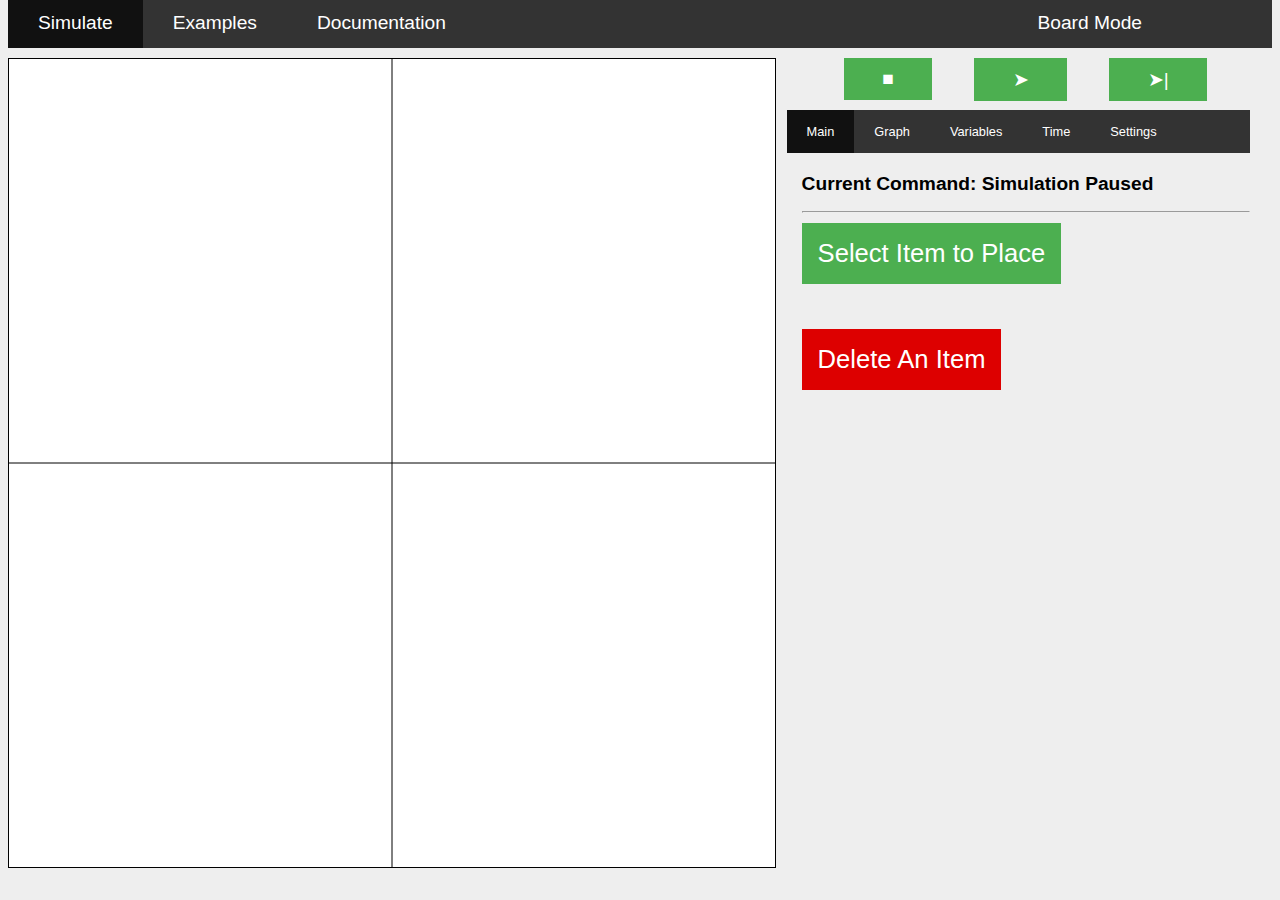
<file: index.html>
<!DOCTYPE html>
<html>
<head>
<title>Simulation System</title>
<link rel="stylesheet" href="css/style.css">
<link rel="stylesheet" href="css/bootstrap.css">
<link rel="stylesheet" href="css/fonts/font-awesome-4.3.0/css/font-awesome.min.css">
<meta name="viewport" content="width=device-width, initial-scale=1">
</head>
<body>

<div id="wrapper">
<ul id="navBar">
<li><a class="active" href="#">Simulate</a></li>
<li><a href="examples.html">Examples</a></li>
<li><a href="documentation.html">Documentation</a></li>
<li style="float:right;"><a id="boardA" href="#" onclick="boardSwitch();">Board Mode</a></li>
<li style="float:right;"><a href="#" class="btn btn-primary" id="undoBtn" onclick="undo();">Undo</a></li>
</ul>

<div id="bodyWrapper">
<div class="sideBySide" id="canvasDiv">
<canvas id="canvas"></canvas>
</div>
<div class="sideBySide" id="placementOptions">
<div id="controls">
	<a class="sideBySide buttonControls" id="pause" onclick='control("pause");'>&#9632;</a>
	<a class="sideBySide buttonControls" id="play" onclick='control("play");'>&#10148;</a>
	<a class="sideBySide buttonControls" id="nextFrame" onclick='control("nextFrame");'>&#10148;&#124;</a>
</div>
<br>
<ul class="topnav" id="navBar2">
<li><a id="placeObjectsNav" class="active navBar2Li" onclick='domShow("place");'>Main</a></li>
<li><a id="GraphNav" class="navBar2Li" onclick='domShow("graph");'>Graph</a></li>
<li><a id="VariablesNav" class="navBar2Li" onclick='domShow("variables");'>Variables</a></li>
<li><a id="TimeNav" class="navBar2Li" onclick='domShow("time");'>Time</a></li>
<li><a id="SettingsNav" class="navBar2Li" onclick='domShow("settings");'>Settings</a></li>
<li><a href="#" class="icon" onclick="navbarResponsive()">
	<i class="fa fa-bars"></i></a></li>
</ul>
<script>
function navbarResponsive() {
    var x = document.getElementById("navBar2");
    if (x.className === "topnav") {
        x.className += " responsive";
    } else {
        x.className = "topnav";
    }
}
</script>
<div class="PlacementDiv" id="placeObjectsDiv">
	<h2 id="currentCommand">Current Command: Simulation Paused</h2>
	<hr>
	<div class="dropdown" id="placeDropdown">
	  	<button class="dropbtn">Select Item to Place</button>
	  	<div class="dropdown-content">
		    <a onclick='showSettings("particle");'>Particle</a>
		    <a onclick='showSettings("spring");'>Spring</a>
		    <a onclick='showSettings("support");'>Support</a>
		    <a onclick='showSettings("simpleRope");'>Simple Rope</a>
		    <a onclick='showSettings("rope");'>Complex Rope</a>
	  	</div>
	</div>

	<div class="dropdown" id="deleteDropdown">
	  	<button class="dropbtnDelete">Delete An Item</button>
	  	<div class="dropdown-content">
		    <a onclick='showDeleteSettings("particle");'>Particle</a>
		    <a onclick='showDeleteSettings("force");'>Force</a>
	  	</div>
	</div>

	<div id="particleSettings" style="display:none;overflow-y: scroll;height:350px;">
		<h2 class="nav2Titles">Particle</h2>
    	<div class="row">
			<div class="col-25">
	        	<label>Mass</label>
	      	</div>
	      	<div class="col-75">
	        	<input type="text" id="particleMass" value="1">
	      	</div>
	    </div>
	    <div class="row">
	      	<div class="col-25">
	        	<label>Velocity</label>
	      	</div>
	      	<div class="col-75">
	        	<input type="text" id="particleVelocity" value="0,0">
	      	</div>
	    </div>
	    <div class="row">
	      	<div class="col-25">
	        	<label>Fixed</label>
	      	</div>
	      	<div class="col-75">
	        	<input type="text" id="particleFixed" value="0,0">
	      	</div>
	    </div>
	    <div class="row">
	      	<div class="col-25">
	        	<label>Radius</label>
	      	</div>
	      	<div class="col-75">
	        	<input type="text" id="particleRadius" value="0.4">
	      	</div>
	    </div>
	    <div class="row">
			<div class="col-25">
	        	<label>Color</label>
	      	</div>
	      	<div class="col-75">
	        	<input type="color" id="particleColor" value="#ff0000">
	      	</div>
	    </div>
		<a class="btn btn-primary" onclick='place("particle");' style="margin-top:10px;margin-bottom:20px;">Place</a>
		<br>
		<div class="row">
	      	<div class="col-25">
	        	<label>Position</label>
	      	</div>
	      	<div class="col-75">
	        	<input type="text" id="particlePos" value="0,0">
	      	</div>
	    </div>
		<a class="btn btn-primary" onclick='instantPlace("particle");' style="margin-top:10px;margin-bottom:5px;">Place using coordinates</a>
		<br>
		<a class="btn btn-danger" onclick='cancelPlacement();'>Cancel</a>
	</div>

	<div id="springSettings" style="display:none;">
		<h2 class="nav2Titles">Spring</h2>
		<div class="row">
			<div class="col-25">
	        	<label>K</label>
	      	</div>
	      	<div class="col-75">
	        	<input type="text" id="springConstant" value="2">
	      	</div>
	    </div>
	    <div class="row">
			<div class="col-25">
	        	<label>l0</label>
	      	</div>
	      	<div class="col-75">
	        	<input type="text" id="springL0" value="3">
	      	</div>
	    </div>
	    <div class="row">
			<div class="col-25">
	        	<label>Damping Constant</label>
	      	</div>
	      	<div class="col-75">
	        	<input type="text" id="springDampingBeta" value="0">
	      	</div>
	    </div>
	    <div class="row">
	      	<div class="col-25">
	        	<label>Width</label>
	      	</div>
	      	<div class="col-75">
	        	<input type="text" id="springWidth" value="0.2">
	      	</div>
	    </div>
	    <div class="row">
			<div class="col-25">
	        	<label>Color</label>
	      	</div>
	      	<div class="col-75">
	        	<input type="color" id="springColor" value="#00ff00">
	      	</div>
	    </div>
		<a class="btn btn-primary" onclick='place("spring");' style="margin-top:10px;margin-bottom:5px;">Place</a>
		<br>
		<a class="btn btn-danger" onclick='cancelPlacement();'>Cancel</a>
	</div>

	<div id="simpleRopeSettings"  style="display:none;overflow-y: scroll;height:350px;">
	<h2 class="nav2Titles">Simple Rope Settings</h2>
		<div class="row">
			<div class="col-25">
	        	<label>Veclocity</label>
	      	</div>
	      	<div class="col-75">
	        	<input type="text" id="simpleRopeVelocity" value="0,0,0,0">
	      	</div>
	    </div>
	    <div class="row">
			<div class="col-25">
	        	<label>Ends Fixed</label>
	      	</div>
	      	<div class="col-75">
	        	<input type="text" id="simpleRopeFixed" value="1,1,0,0">
	      	</div>
	    </div>
	    <div class="row">
			<div class="col-25">
	        	<label>Internals Fixed</label>
	      	</div>
	      	<div class="col-75">
	        	<input type="text" id="simpleRopeFixedInternal" value="0,0">
	      	</div>
	    </div>
	    <div class="row">
			<div class="col-25">
	        	<label>Mass</label>
	      	</div>
	      	<div class="col-75">
	        	<input type="text" id="simpleRopeMass" value="1">
	      	</div>
	    </div>
	    <div class="row">
			<div class="col-25">
	        	<label>Particle Width</label>
	      	</div>
	      	<div class="col-75">
	        	<input type="text" id="simpleRopeParticleWidth" value="0.1">
	      	</div>
	    </div>
	    <div class="row">
			<div class="col-25">
	        	<label>Num of sections</label>
	      	</div>
	      	<div class="col-75">
	        	<input type="text" id="simpleRopeSections" value="10">
	      	</div>
	    </div>
	    <div class="row">
			<div class="col-25">
	        	<label>K</label>
	      	</div>
	      	<div class="col-75">
	        	<input type="text" id="simpleRopeK" value="10000">
	      	</div>
	    </div>
	    <div class="row">
			<div class="col-25">
	        	<label>Beta</label>
	      	</div>
	      	<div class="col-75">
	        	<input type="text" id="simpleRopeBeta" value="0">
	      	</div>
	    </div>
	    <div class="row">
			<div class="col-25">
	        	<label>Particle Color</label>
	      	</div>
	      	<div class="col-75">
	        	<input type="color" id="simpleRopeParticleColor" value="#ff0000">
	      	</div>
	    </div>
	    <div class="row">
			<div class="col-25">
	        	<label>Spring color</label>
	      	</div>
	      	<div class="col-75">
	        	<input type="color" id="simpleRopeSpringColor" value="#00ff00">
	      	</div>
	    </div>
		<a class="btn btn-primary" onclick='placeRope("simple");' style="margin-top:10px;margin-bottom:5px;">Place</a>
		<br>
		<a class="btn btn-danger" onclick='cancelPlacement();'>Cancel</a>
	</div>

	<div id="ropeSettings"  style="display:none;overflow-y: scroll;height:350px;">
	<h2 class="nav2Titles">Complex Rope Settings</h2>
		<div class="row">
			<div class="col-25">
	        	<label>Veclocity</label>
	      	</div>
	      	<div class="col-75">
	        	<input type="text" id="ropeVelocity" value="0,0,0,0">
	      	</div>
	    </div>
	    <div class="row">
			<div class="col-25">
	        	<label>Ends Fixed</label>
	      	</div>
	      	<div class="col-75">
	        	<input type="text" id="ropeFixed" value="1,1,0,0">
	      	</div>
	    </div>
	    <div class="row">
			<div class="col-25">
	        	<label>Internals Fixed</label>
	      	</div>
	      	<div class="col-75">
	        	<input type="text" id="ropeFixedInternal" value="0,0">
	      	</div>
	    </div>
	    <div class="row">
			<div class="col-25">
	        	<label>Mass</label>
	      	</div>
	      	<div class="col-75">
	        	<input type="text" id="ropeMass" value="1">
	      	</div>
	    </div>
	    <div class="row">
			<div class="col-25">
	        	<label>Width</label>
	      	</div>
	      	<div class="col-75">
	        	<input type="text" id="ropeWidth" value="0.2">
	      	</div>
	    </div>
	    <div class="row">
			<div class="col-25">
	        	<label>Particle Width</label>
	      	</div>
	      	<div class="col-75">
	        	<input type="text" id="ropeParticleWidth" value="0.1">
	      	</div>
	    </div>
	    <div class="row">
			<div class="col-25">
	        	<label>Num of sections</label>
	      	</div>
	      	<div class="col-75">
	        	<input type="text" id="ropeSections" value="10">
	      	</div>
	    </div>
	    <div class="row">
			<div class="col-25">
	        	<label>K</label>
	      	</div>
	      	<div class="col-75">
	        	<input type="text" id="ropeK" value="10000">
	      	</div>
	    </div>
	    <div class="row">
			<div class="col-25">
	        	<label>Beta</label>
	      	</div>
	      	<div class="col-75">
	        	<input type="text" id="ropeBeta" value="0">
	      	</div>
	    </div>
	    <div class="row">
			<div class="col-25">
	        	<label>Particle Color</label>
	      	</div>
	      	<div class="col-75">
	        	<input type="color" id="ropeParticleColor" value="#ff0000">
	      	</div>
	    </div>
	    <div class="row">
			<div class="col-25">
	        	<label>Spring color</label>
	      	</div>
	      	<div class="col-75">
	        	<input type="color" id="ropeSpringColor" value="#00ff00">
	      	</div>
	    </div>
		<a class="btn btn-primary" onclick='placeRope("complex");' style="margin-top:10px;margin-bottom:5px;">Place</a>
		<br>
		<a class="btn btn-danger" onclick='cancelPlacement();'>Cancel</a>
	</div>

	<div id="supportSettings" style="display:none;">
		<h2 class="nav2Titles">Support</h2>
		<div class="row">
			<div class="col-25">
	        	<label>K</label>
	      	</div>
	      	<div class="col-75">
	        	<input type="text" id="supportConstant" value="10000">
	      	</div>
	    </div>
	    <div class="row">
			<div class="col-25">
	        	<label>Damping Constant</label>
	      	</div>
	      	<div class="col-75">
	        	<input type="text" id="supportDampingBeta" value="0">
	      	</div>
	    </div>
	    <div class="row">
	      	<div class="col-25">
	        	<label>Width</label>
	      	</div>
	      	<div class="col-75">
	        	<input type="text" id="supportWidth" value="0.2">
	      	</div>
	    </div>
	    <div class="row">
			<div class="col-25">
	        	<label>Color</label>
	      	</div>
	      	<div class="col-75">
	        	<input type="color" id="supportColor" value="#00ff00">
	      	</div>
	    </div>
		<a class="btn btn-primary" onclick='place("support");' style="margin-top:10px;margin-bottom:5px;">Place</a>
		<br>
		<a class="btn btn-danger" onclick='cancelPlacement();'>Cancel</a>
	</div>






	<div class="PlacementDiv" id="particleDeleteSettings" style="display:none;overflow-y: scroll;height:350px;">
		<h2 class="nav2Titles">Delete Particle</h2>
		<div class="row">
				<div class="col-25">
					<label>Particle Number:</label>
				</div>
				<div class="col-75">
					<input type="text" id="deleteParticleNumber" value="">
				</div>
		</div>
		<a class="btn btn-danger" onclick='deleteParticle();'>Delete</a>
		<a class="btn btn-danger" onclick='cancelDelete();'>Cancel</a>
	</div>

	<div id="forceDeleteSettings" style="display:none;overflow-y: scroll;height:350px;">
		<h2 class="nav2Titles">Delete Force</h2>
		<div class="row">
				<div class="col-25">
					<label>First Particle:</label>
				</div>
				<div class="col-75">
					<input type="text" id="deleteForce1" value="">
				</div>
		</div>
		<div class="row">
				<div class="col-25">
					<label>Second Particle:</label>
				</div>
				<div class="col-75">
					<input type="text" id="deleteForce2" value="">
				</div>
		</div>
		<a class="btn btn-danger" onclick='deleteForce();'>Delete</a>
		<a class="btn btn-danger" onclick='cancelDelete();'>Cancel</a>
	</div>

</div>

<div id="GraphDiv">
	<canvas id="graphCanvas" width="450" height="300" style="margin-top:-5px;"></canvas>
    <div class="row">
      	<div class="col-10 sideBySide">
        	<label>Y range:</label>
      	</div>
      	<div class="rangeInput">
	      	<div class="col-30 sideBySide">
	        	<input type="text" class="rangeDefine" id="minGraphY" value="-10" size="2">
	      	</div>
	      	<div class="col-20 slidecontainer sideBySide">
				 	<input type="range" min="-10" max="10" value="0" step = "0.1" class="slider" id="rangeY">
			</div>

	      	<div class="col-30 sideBySide">
	        	<input type="text" class="rangeDefine" id="maxGraphY" value="10" size="2">
	      	</div>
      	</div>
    </div>
    <div class="row">
      	<div class="col-10 sideBySide">
        	<label>Y scale:</label>
      	</div>
      	<div class="rangeInput">
	      	<div class="col-30 sideBySide">
	        	<input type="text" class="rangeDefine" id="minScaleY" value="0.1" size="2">
	      	</div>
	      	<div class="col-20 slidecontainer sideBySide">
				 	<input type="range" min="0.1" max="10" value="1" step = "0.1" class="slider" id="scaleY">
			</div>

	      	<div class="col-30 sideBySide">
	        	<input type="text" class="rangeDefine" id="maxScaleY" value="10" size="2">
	      	</div>
      	</div>
    </div>
    <div class="row">
      	<div class="col-10 sideBySide">
        	<label>X range:</label>
      	</div>
      	<div class="rangeInput">
	      	<div class="col-30 sideBySide">
	        	<input type="text" class="rangeDefine" id="minGraphX" value="-10" size="2">
	      	</div>
	      	<div class="col-20 slidecontainer sideBySide">
				 	<input type="range" min="-10" max="10" value="0" step = "0.1" class="slider" id="rangeX">
			</div>

	      	<div class="col-30 sideBySide">
	        	<input type="text" class="rangeDefine" id="maxGraphX" value="10" size="2">
	      	</div>
      	</div>
    </div>
    <div class="row">
      	<div class="col-10 sideBySide">
        	<label>X scale:</label>
      	</div>
      	<div class="rangeInput">
	      	<div class="col-30 sideBySide">
	        	<input type="text" class="rangeDefine" id="minScaleX" value="0.1" size="2">
	      	</div>
	      	<div class="col-20 slidecontainer sideBySide">
				 	<input type="range" min="0.1" max="10" value="1" step = "0.1" class="slider" id="scaleX">
			</div>

	      	<div class="col-30 sideBySide">
	        	<input type="text" class="rangeDefine" id="maxScaleX" value="10" size="2">
	      	</div>
      	</div>
    </div>
</div>

<div id="VariablesDiv" style="display:none;overflow-y: scroll;height:450px;">
	<div id="variables">

	</div>
	<a class="btn btn-success" onclick="addNewDefaultVar();" style="float:right;margin-right:20px;">Add</a>
</div>

<div id="TimeDiv" style="display:none;">
<h2 class="nav2Titles">Time Controls:</h2>

	<div class="row">
		<div class="col-25" style="width:25%;">
        	<label>dt:</label>
      	</div>
      	<div class="sideBySide" style="margin-right:10px;margin-top:7px;">
        	<input type="text" id="dtSetting">
      	</div>
	<a class="sideBySide btn btn-primary" style="margin-top:7px;" onclick="dtGeneral = parseFloat(document.getElementById('dtSetting').value);">Update dt</a>
	</div>
	<div class="row">
      	<div class="col-25 sideBySide" style="width:25%;">
        	<label>Time speed:</label>
      	</div>
      	<div class="col-20 slidecontainer sideBySide" style="margin-top:17px;">
			 	<input type="range" min="0.1" max="10" value="1" step = "0.1" class="slider" id="timeSpeed">
		</div>
	<a class="btn btn-primary sideBySide" style="margin-top:7px;" onclick="resetDt();">Reset to natural time</a>
    </div>
    <h1 style="margin-top:40px;">Stopwatch:</h1>
    <div class="row stopwatchControls">
    <a class="btn btn-primary sideBySide" id="stopwatchBtn" onclick="timer('start');">Start</a>
    <a class="btn btn-primary sideBySide" id="stopwatchBtn" onclick="timer('pause');">Stop</a>
    <a class="btn btn-primary sideBySide" id="stopwatchBtn" onclick="timer('reset');">Reset</a>
    </div>
    <div class="row">
    <h2 id="timer">00:00.000</h2>
    </div>


</div>
<div id="SettingsDiv" style="display:none;overflow-y: scroll;height:450px;">
	<h2 class="nav2Titles">Settings:</h2>
	<div class="row">
		<div class="col-25">
        	<label>Gravity:</label>
      	</div>
      	<div class="col-75">
        	<input type="text" id="gravitySetting">
      	</div>
	</div>
	<div class="row">
		<div class="col-25">
        	<label>Linear Damping:</label>
      	</div>
      	<div class="col-75">
        	<input type="text" id="linearDampingSetting">
      	</div>
	</div>

	<div class="row">
		<div class="col-25">
        	<label>Type of time-integration:</label>
      	</div>
      	<div class="col-75">
        	<!--<input type="text" id="integrationType">-->
					<select id="integrationType">
					  <option value="ExplicitEuler">Explicit Euler</option>
					  <option value="SymplecticEuler">Symplectic Euler</option>
					  <option value="ImplicitEuler">Implicit Euler</option>
					  <option value="LinearizedImplicit">Linearized Implicit</option>
					  <option value="ImplicitExplicit">Implicit Explicit</option>
					  <option value="ImplicitSymplectic">Implicit Symplectic</option>
					</select>
      	</div>
	</div>

	<div class="row">
		<div class="col-25">
        	<label>Minimum convergence:</label>
      	</div>
      	<div class="col-75">
        	<input type="text" id="convergenceRate">
      	</div>
	</div>

	<div class="row">
		<div class="col-25">
        	<label>Maximum loops to reach convergence:</label>
      	</div>
      	<div class="col-75">
        	<input type="text" id="maxLoops">
      	</div>
	</div>
	<a class="btn btn-primary" onclick="saveSettings();" style="margin-top:10px;margin-bottom:20px;">Change and save settings</a>
	<h2 class="nav2Titles">Simulation Canvas:</h2>
	<div class="row">
      	<div class="col-10 sideBySide">
        	<label>X Pos:</label>
      	</div>
      	<div class="rangeInput">
	      	<div class="col-30 sideBySide">
	        	<input type="text" class="rangeDefine" id="minSimulationX" value="-10" size="2">
	      	</div>
	      	<div class="col-20 slidecontainer sideBySide">
				 	<input type="range" min="-10" max="10" value="0" step = "0.1" class="slider" id="simulationX">
			</div>

	      	<div class="col-30 sideBySide">
	        	<input type="text" class="rangeDefine" id="maxSimulationX" value="10" size="2">
	      	</div>
      	</div>
    </div>
    <div class="row">
      	<div class="col-10 sideBySide">
        	<label>Y Pos:</label>
      	</div>
      	<div class="rangeInput">
	      	<div class="col-30 sideBySide">
	        	<input type="text" class="rangeDefine" id="minSimulationY" value="-10" size="2">
	      	</div>
	      	<div class="col-20 slidecontainer sideBySide">
				 	<input type="range" min="-10" max="10" value="0" step = "0.1" class="slider" id="simulationY">
			</div>

	      	<div class="col-30 sideBySide">
	        	<input type="text" class="rangeDefine" id="maxSimulationY" value="10" size="2">
	      	</div>
      	</div>
    </div>
    <div class="row">
      	<div class="col-10 sideBySide">
        	<label>Scale:</label>
      	</div>
      	<div class="rangeInput">
	      	<div class="col-30 sideBySide">
	        	<input type="text" class="rangeDefine" id="minSimulationScale" value="0.1" size="2">
	      	</div>
	      	<div class="col-20 slidecontainer sideBySide">
				 	<input type="range" min="0.1" max="10" value="1" step = "0.1" class="slider" id="simulationScale">
			</div>

	      	<div class="col-30 sideBySide">
	        	<input type="text" class="rangeDefine" id="maxSimulationScale" value="10" size="2">
	      	</div>
      	</div>
    </div>

    <h2 class="nav2Titles" style="margin-top:40px;margin-bottom:0px;">Download/Upload:</h2>
    <br>
	<a class="btn btn-primary" onclick="down();" style="margin-bottom:10px;">Save and Download</a>
	<br>
	<input type="file" id="fileToLoad">
	<a class="btn btn-primary" onclick="loadFileAsText();">Upload Saved Scene</a>

</div>


</div>

<div id="myMsgBox" class="msgBox">
  <div class="msgBox-content">
    <span onclick="closeMsg();" class="close">&times;</span>
		<div class="row">
    <h4 class="msgBoxTitles" style="float:left;">Name</h4>
    <input type="text" class="msgBoxText" id="name"></input>
	</div>
    <br>
		<div class="row">
    <h4 class="msgBoxTitles" style="float:left;">Particle Number</h4>
    <input  type="text" class="msgBoxText" id="parNum"></input>
	</div>
    <br>
		<div class="row">
    <h4 class="msgBoxTitles" style="float:left;">To Graph</h4>
    <select id="toGraph">
  		<option value="x">X-Position</option>
  		<option value="y">Y-Position</option>
  		<option value="d">Distance to origin</option>
  		<option value="vx">X-Velocity</option>
  		<option value="vy">Y-Velocity</option>
  		<option value="v">Speed</option>
  		<option value="KE">Kinetic Energy</option>
	</select>
</div>
    <br>
<div class="row">
    <h4 class="msgBoxTitles" style="float:left;">Y-shift</h4>
    <input type="text" class="msgBoxText" id="graphYShift"></input>

	</div>
	<br>
<div class="row">
    <h4 class="msgBoxTitles" style="float:left;">Color</h4>
    <input type="color" id="colorpicker" value="#ff0000">
	</div>
	<br>
    <div id="toAdd"></div>
  </div>
</div>

<div id="boardMode" class="boardBox">
<canvas id="boardCanvas"></canvas>
</div>
</div>
</div>

<h1 id="orientation-error">Please use this application only in landscape mode (change the settings in the phone to allow for screen rotation and use the application in landscape then reload the page)</h1>
</body>

<script>
function resizeCanvasToDisplaySize(canv) {
   // look up the size the canv is being displayed
   var width = canv.clientWidth;
   var height = canv.clientHeight;
   // If it's resolution does not match change it
   if (canv.width !== width || canv.height !== height) {
     canv.width = width;
     canv.height = height;
     return true;
   }

   return false;
}

resizeCanvasToDisplaySize(document.getElementById("canvas"));
resizeCanvasToDisplaySize(document.getElementById("graphCanvas"));
resizeCanvasToDisplaySize(document.getElementById("boardCanvas"));
document.getElementById("GraphDiv").style = "display:none;";
document.getElementById("boardMode").style = "display:none;";
</script>
<script src="js/board.js"></script>
<script src="js/math.min.js"></script>
<script src="js/dom.js"></script>
<script src="js/helper.js"></script>
<script src="js/forces.js"></script>
<script src="js/objects.js"></script>
<script src="js/main.js"></script>
<script>
/*Initalize particles,edges,forces, and scene.
 Note: scene always starts with at least 2 forces simpleGravity, and linearDamping. Their settings can be changed
 from DOM from the settings section.*/
function createObjects(){
	var particles = [];
	//particles.push(new ball(-4,0,0,0,[true,false],1000,0.4,"red"));
	//particles.push(new ball(-4,3.3,0,0,[true,true],1,0.4,"red"));
	/*var w = 2;
	var mBig = 1000000;
	var kBig = mBig*w*w/2;
	var rad = 1;
	var vStart = rad*w;
	particles.push(new ball(8,0,0,0,[false,true],1,0.4,"red"));
	particles.push(new ball(1,0,0,0,[false,true],1,0.4,"red"));
	particles.push(new ball(-3,0,0,vStart,[false,false],mBig/2,0.4,"red"));
	particles.push(new ball(-4,0,0,0,[true,true],mBig/2,0.4,"red"));
	*/var edges = [];
	//edges.push(new edge(0,1,0.2,"green"));
	/*edges.push(new edge(0,1,0.2,"green"));
	edges.push(new edge(1,2,0.2,"green"));
	edges.push(new edge(2,3,0.2,"green"));*/
	var gravityVector = [];
	gravityVector.push(0.0);
	gravityVector.push(0.0);
	var simpleGravityForce = new SimpleGravity(gravityVector);
	var linearDampingForce = new DragDampingForce(0.0);
	//var springForce = new SpringForce(0,200000,3,0.0);
	/*var springForce = new SpringForce(0,10,6,0.0);
	var springForce2 = new SpringForce(1,300,4,0.0);
	var springForce3 = new SpringForce(2,3000*mBig,rad,0.0);
	var gravityForce = new GravitationalForce(0,1,20000);*/
	forceTypes = [];
	forceTypes.push(simpleGravityForce);
	forceTypes.push(linearDampingForce);
	//forceTypes.push(springForce);
	/*forceTypes.push(springForce);
	forceTypes.push(springForce2);
	forceTypes.push(springForce3);*/
	//forceTypes.push(simpleGravityForce);
	//forceTypes.push(springForce);
	scene = new Scene(particles,edges,"ImplicitSymplectic",forceTypes);
	//var ropeTest = new rope([-6,0],[8,0],[0,0],[0,0],0.2,[[true,false],[true,false]],0.1,0.1,"red","green",200,15,1.0,[true,false]);
	//var ropeTest = new simpleRope([-6,0],[8,0],[0,0],[0,0],[[true,false],[true,false]],0.01,0.1,"red","green",1000,20,1.0,[true,false]);
	//scene.particles[29].pos = [10,0];
	scene.startEnergy = scene.computeEnergy();
	//scene.draw();
}

createObjects();
loop();
setSavedValues();



</script>
</html>
</file>
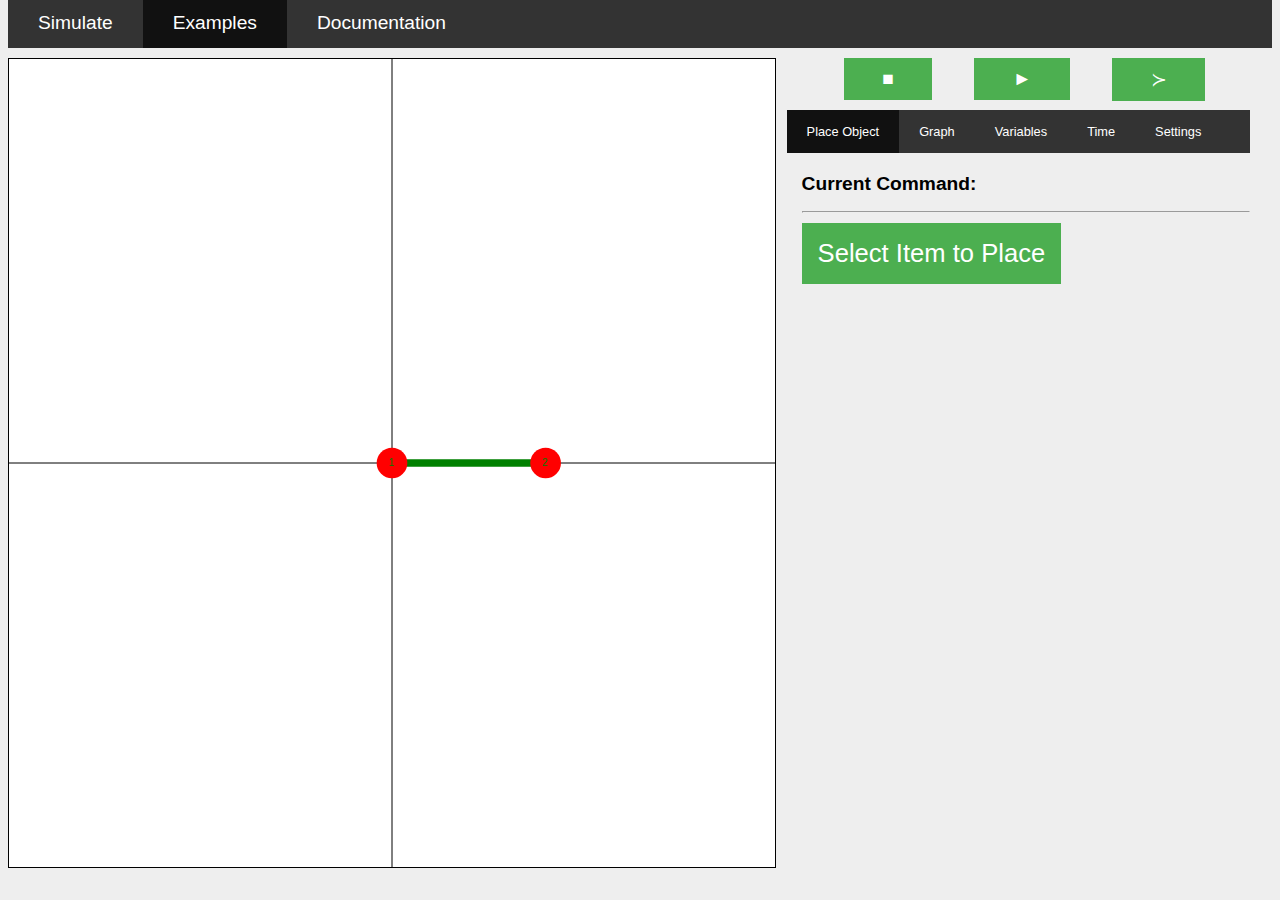
<file: circularMotion.html>
<!DOCTYPE html>
<html>
<head>
<title>Circular Motion</title>
<link rel="stylesheet" href="css/style.css">
<link rel="stylesheet" href="css/bootstrap.css">
<link rel="stylesheet" href="css/fonts/font-awesome-4.3.0/css/font-awesome.min.css">
<meta name="viewport" content="width=device-width, initial-scale=1">
</head>
<body>

<div id="wrapper">
<ul id="navBar">
<li><a href="index.html">Simulate</a></li>
<li><a class="active" href="examples.html">Examples</a></li>
<li><a href="documentation.html">Documentation</a></li>
</ul>


<div class="sideBySide" id="canvasDiv">
<canvas id="canvas"></canvas>
</div>
<div class="sideBySide" id="placementOptions">
<div id="controls">
	<a class="sideBySide buttonControls" id="pause" onclick='control("pause");'>&#9632;</a>
	<a class="sideBySide buttonControls" id="play" onclick='control("play");'>&#9658;</a>
	<a class="sideBySide buttonControls" id="nextFrame" onclick='control("nextFrame");'>&#8827;</a>
</div>
<br>
<ul class="topnav" id="navBar2">
<li><a id="placeObjectsNav" class="active navBar2Li" onclick='domShow("place");'>Place Object</a></li>
<li><a id="GraphNav" class="navBar2Li" onclick='domShow("graph");'>Graph</a></li>
<li><a id="VariablesNav" class="navBar2Li" onclick='domShow("variables");'>Variables</a></li>
<li><a id="TimeNav" class="navBar2Li" onclick='domShow("time");'>Time</a></li>
<li><a id="SettingsNav" class="navBar2Li" onclick='domShow("settings");'>Settings</a></li>
<li><a href="#" class="icon" onclick="navbarResponsive()">
	<i class="fa fa-bars"></i></a></li>
</ul>
<script>
function navbarResponsive() {
    var x = document.getElementById("navBar2");
    if (x.className === "topnav") {
        x.className += " responsive";
    } else {
        x.className = "topnav";
    }
}
</script>
<div id="placeObjectsDiv">
	<h2 id="currentCommand">Current Command:</h2>
	<hr>
	<div class="dropdown">
	  	<button class="dropbtn">Select Item to Place</button>
	  	<div class="dropdown-content">
		    <a onclick='showSettings("particle");'>Particle</a>
		    <a onclick='showSettings("spring");'>Spring</a>
		    <a onclick='showSettings("support");'>Support</a>
		    <a onclick='showSettings("simpleRope");'>Simple Rope</a>
		    <a onclick='showSettings("rope");'>Complex Rope</a>
	  	</div>
	</div>

	<div id="particleSettings" style="display:none;overflow-y: scroll;height:350px;">
		<h2 class="nav2Titles">Particle</h2>
    	<div class="row">
			<div class="col-25">
	        	<label>Mass</label>
	      	</div>
	      	<div class="col-75">
	        	<input type="text" id="particleMass" value="1">
	      	</div>
	    </div>
	    <div class="row">
	      	<div class="col-25">
	        	<label>Velocity</label>
	      	</div>
	      	<div class="col-75">
	        	<input type="text" id="particleVelocity" value="0,0">
	      	</div>
	    </div>
	    <div class="row">
	      	<div class="col-25">
	        	<label>Fixed</label>
	      	</div>
	      	<div class="col-75">
	        	<input type="text" id="particleFixed" value="0,0">
	      	</div>
	    </div>
	    <div class="row">
	      	<div class="col-25">
	        	<label>Radius</label>
	      	</div>
	      	<div class="col-75">
	        	<input type="text" id="particleRadius" value="0.4">
	      	</div>
	    </div>
	    <div class="row">
			<div class="col-25">
	        	<label>Color</label>
	      	</div>
	      	<div class="col-75">
	        	<input type="color" id="particleColor" value="#ff0000">
	      	</div>
	    </div>
		<a class="btn btn-primary" onclick='place("particle");' style="margin-top:10px;margin-bottom:20px;">Place with mouse</a>
		<br>
		<div class="row">
	      	<div class="col-25">
	        	<label>Position</label>
	      	</div>
	      	<div class="col-75">
	        	<input type="text" id="particlePos" value="0,0">
	      	</div>
	    </div>
		<a class="btn btn-primary" onclick='instantPlace("particle");' style="margin-top:10px;margin-bottom:5px;">Place using coordinates</a>
		<br>
		<a class="btn btn-danger" onclick='cancelPlacement();'>Cancel</a>
	</div>

	<div id="springSettings" style="display:none;">
		<h2 class="nav2Titles">Spring</h2>
		<div class="row">
			<div class="col-25">
	        	<label>K</label>
	      	</div>
	      	<div class="col-75">
	        	<input type="text" id="springConstant" value="2">
	      	</div>
	    </div>
	    <div class="row">
			<div class="col-25">
	        	<label>l0</label>
	      	</div>
	      	<div class="col-75">
	        	<input type="text" id="springL0" value="3">
	      	</div>
	    </div>
	    <div class="row">
			<div class="col-25">
	        	<label>Damping Constant</label>
	      	</div>
	      	<div class="col-75">
	        	<input type="text" id="springDampingBeta" value="0">
	      	</div>
	    </div>
	    <div class="row">
	      	<div class="col-25">
	        	<label>Width</label>
	      	</div>
	      	<div class="col-75">
	        	<input type="text" id="springWidth" value="0.2">
	      	</div>
	    </div>
	    <div class="row">
			<div class="col-25">
	        	<label>Color</label>
	      	</div>
	      	<div class="col-75">
	        	<input type="color" id="springColor" value="#00ff00">
	      	</div>
	    </div>
		<a class="btn btn-primary" onclick='place("spring");' style="margin-top:10px;margin-bottom:5px;">Place</a>
		<br>
		<a class="btn btn-danger" onclick='cancelPlacement();'>Cancel</a>
	</div>

	<div id="simpleRopeSettings"  style="display:none;overflow-y: scroll;height:350px;">
	<h2 class="nav2Titles">Simple Rope Settings</h2>
		<div class="row">
			<div class="col-25">
	        	<label>Veclocity</label>
	      	</div>
	      	<div class="col-75">
	        	<input type="text" id="simpleRopeVelocity" value="0,0,0,0">
	      	</div>
	    </div>
	    <div class="row">
			<div class="col-25">
	        	<label>Ends Fixed</label>
	      	</div>
	      	<div class="col-75">
	        	<input type="text" id="simpleRopeFixed" value="1,1,0,0">
	      	</div>
	    </div>
	    <div class="row">
			<div class="col-25">
	        	<label>Internals Fixed</label>
	      	</div>
	      	<div class="col-75">
	        	<input type="text" id="simpleRopeFixedInternal" value="0,0">
	      	</div>
	    </div>
	    <div class="row">
			<div class="col-25">
	        	<label>Mass</label>
	      	</div>
	      	<div class="col-75">
	        	<input type="text" id="simpleRopeMass" value="1">
	      	</div>
	    </div>
	    <div class="row">
			<div class="col-25">
	        	<label>Particle Width</label>
	      	</div>
	      	<div class="col-75">
	        	<input type="text" id="simpleRopeParticleWidth" value="0.1">
	      	</div>
	    </div>
	    <div class="row">
			<div class="col-25">
	        	<label>Num of sections</label>
	      	</div>
	      	<div class="col-75">
	        	<input type="text" id="simpleRopeSections" value="10">
	      	</div>
	    </div>
	    <div class="row">
			<div class="col-25">
	        	<label>K</label>
	      	</div>
	      	<div class="col-75">
	        	<input type="text" id="simpleRopeK" value="10000">
	      	</div>
	    </div>
	    <div class="row">
			<div class="col-25">
	        	<label>Beta</label>
	      	</div>
	      	<div class="col-75">
	        	<input type="text" id="simpleRopeBeta" value="0">
	      	</div>
	    </div>
	    <div class="row">
			<div class="col-25">
	        	<label>Particle Color</label>
	      	</div>
	      	<div class="col-75">
	        	<input type="color" id="simpleRopeParticleColor" value="#ff0000">
	      	</div>
	    </div>
	    <div class="row">
			<div class="col-25">
	        	<label>Spring color</label>
	      	</div>
	      	<div class="col-75">
	        	<input type="color" id="simpleRopeSpringColor" value="#00ff00">
	      	</div>
	    </div>
		<a class="btn btn-primary" onclick='placeRope("simple");' style="margin-top:10px;margin-bottom:5px;">Place</a>
		<br>
		<a class="btn btn-danger" onclick='cancelPlacement();'>Cancel</a>
	</div>

	<div id="ropeSettings"  style="display:none;overflow-y: scroll;height:350px;">
	<h2 class="nav2Titles">Complex Rope Settings</h2>
		<div class="row">
			<div class="col-25">
	        	<label>Veclocity</label>
	      	</div>
	      	<div class="col-75">
	        	<input type="text" id="ropeVelocity" value="0,0,0,0">
	      	</div>
	    </div>
	    <div class="row">
			<div class="col-25">
	        	<label>Ends Fixed</label>
	      	</div>
	      	<div class="col-75">
	        	<input type="text" id="ropeFixed" value="1,1,0,0">
	      	</div>
	    </div>
	    <div class="row">
			<div class="col-25">
	        	<label>Internals Fixed</label>
	      	</div>
	      	<div class="col-75">
	        	<input type="text" id="ropeFixedInternal" value="0,0">
	      	</div>
	    </div>
	    <div class="row">
			<div class="col-25">
	        	<label>Mass</label>
	      	</div>
	      	<div class="col-75">
	        	<input type="text" id="ropeMass" value="1">
	      	</div>
	    </div>
	    <div class="row">
			<div class="col-25">
	        	<label>Width</label>
	      	</div>
	      	<div class="col-75">
	        	<input type="text" id="ropeWidth" value="0.2">
	      	</div>
	    </div>
	    <div class="row">
			<div class="col-25">
	        	<label>Particle Width</label>
	      	</div>
	      	<div class="col-75">
	        	<input type="text" id="ropeParticleWidth" value="0.1">
	      	</div>
	    </div>
	    <div class="row">
			<div class="col-25">
	        	<label>Num of sections</label>
	      	</div>
	      	<div class="col-75">
	        	<input type="text" id="ropeSections" value="10">
	      	</div>
	    </div>
	    <div class="row">
			<div class="col-25">
	        	<label>K</label>
	      	</div>
	      	<div class="col-75">
	        	<input type="text" id="ropeK" value="10000">
	      	</div>
	    </div>
	    <div class="row">
			<div class="col-25">
	        	<label>Beta</label>
	      	</div>
	      	<div class="col-75">
	        	<input type="text" id="ropeBeta" value="0">
	      	</div>
	    </div>
	    <div class="row">
			<div class="col-25">
	        	<label>Particle Color</label>
	      	</div>
	      	<div class="col-75">
	        	<input type="color" id="ropeParticleColor" value="#ff0000">
	      	</div>
	    </div>
	    <div class="row">
			<div class="col-25">
	        	<label>Spring color</label>
	      	</div>
	      	<div class="col-75">
	        	<input type="color" id="ropeSpringColor" value="#00ff00">
	      	</div>
	    </div>
		<a class="btn btn-primary" onclick='placeRope("complex");' style="margin-top:10px;margin-bottom:5px;">Place</a>
		<br>
		<a class="btn btn-danger" onclick='cancelPlacement();'>Cancel</a>
	</div>

	<div id="supportSettings" style="display:none;">
		<h2 class="nav2Titles">Support</h2>
		<div class="row">
			<div class="col-25">
	        	<label>K</label>
	      	</div>
	      	<div class="col-75">
	        	<input type="text" id="supportConstant" value="10000">
	      	</div>
	    </div>
	    <div class="row">
			<div class="col-25">
	        	<label>Damping Constant</label>
	      	</div>
	      	<div class="col-75">
	        	<input type="text" id="supportDampingBeta" value="0">
	      	</div>
	    </div>
	    <div class="row">
	      	<div class="col-25">
	        	<label>Width</label>
	      	</div>
	      	<div class="col-75">
	        	<input type="text" id="supportWidth" value="0.2">
	      	</div>
	    </div>
	    <div class="row">
			<div class="col-25">
	        	<label>Color</label>
	      	</div>
	      	<div class="col-75">
	        	<input type="color" id="supportColor" value="#00ff00">
	      	</div>
	    </div>
		<a class="btn btn-primary" onclick='place("support");' style="margin-top:10px;margin-bottom:5px;">Place</a>
		<br>
		<a class="btn btn-danger" onclick='cancelPlacement();'>Cancel</a>
	</div>

</div>

<div id="GraphDiv">
	<canvas id="graphCanvas" width="450" height="300" style="margin-top:-5px;"></canvas>
    <div class="row">
      	<div class="col-10 sideBySide">
        	<label>Y range:</label>
      	</div>
      	<div class="rangeInput">
	      	<div class="col-30 sideBySide">
	        	<input type="text" class="rangeDefine" id="minGraphY" value="-10" size="2">
	      	</div>
	      	<div class="col-20 slidecontainer sideBySide">
				 	<input type="range" min="-10" max="10" value="0" step = "0.1" class="slider" id="rangeY">
			</div>

	      	<div class="col-30 sideBySide">
	        	<input type="text" class="rangeDefine" id="maxGraphY" value="10" size="2">
	      	</div>
      	</div>
    </div>
    <div class="row">
      	<div class="col-10 sideBySide">
        	<label>Y scale:</label>
      	</div>
      	<div class="rangeInput">
	      	<div class="col-30 sideBySide">
	        	<input type="text" class="rangeDefine" id="minScaleY" value="0.1" size="2">
	      	</div>
	      	<div class="col-20 slidecontainer sideBySide">
				 	<input type="range" min="0.1" max="10" value="1" step = "0.1" class="slider" id="scaleY">
			</div>

	      	<div class="col-30 sideBySide">
	        	<input type="text" class="rangeDefine" id="maxScaleY" value="10" size="2">
	      	</div>
      	</div>
    </div>
    <div class="row">
      	<div class="col-10 sideBySide">
        	<label>X range:</label>
      	</div>
      	<div class="rangeInput">
	      	<div class="col-30 sideBySide">
	        	<input type="text" class="rangeDefine" id="minGraphX" value="-10" size="2">
	      	</div>
	      	<div class="col-20 slidecontainer sideBySide">
				 	<input type="range" min="-10" max="10" value="0" step = "0.1" class="slider" id="rangeX">
			</div>

	      	<div class="col-30 sideBySide">
	        	<input type="text" class="rangeDefine" id="maxGraphX" value="10" size="2">
	      	</div>
      	</div>
    </div>
    <div class="row">
      	<div class="col-10 sideBySide">
        	<label>X scale:</label>
      	</div>
      	<div class="rangeInput">
	      	<div class="col-30 sideBySide">
	        	<input type="text" class="rangeDefine" id="minScaleX" value="0.1" size="2">
	      	</div>
	      	<div class="col-20 slidecontainer sideBySide">
				 	<input type="range" min="0.1" max="10" value="1" step = "0.1" class="slider" id="scaleX">
			</div>

	      	<div class="col-30 sideBySide">
	        	<input type="text" class="rangeDefine" id="maxScaleX" value="10" size="2">
	      	</div>
      	</div>
    </div>
</div>

<div id="VariablesDiv" style="display:none;overflow-y: scroll;height:450px;">
	<div id="variables">

	</div>
	<a class="btn btn-success" onclick="addNewDefaultVar();" style="float:right;margin-right:20px;">Add</a>
</div>

<div id="TimeDiv" style="display:none;">
<h2 class="nav2Titles">Time Controls:</h2>

	<div class="row">
		<div class="col-25" style="width:25%;">
        	<label>dt:</label>
      	</div>
      	<div class="sideBySide" style="margin-right:10px;margin-top:7px;">
        	<input type="text" id="dtSetting">
      	</div>
	<a class="sideBySide btn btn-primary" style="margin-top:7px;" onclick="dtGeneral = parseFloat(document.getElementById('dtSetting').value);">Update dt</a>
	</div>
	<div class="row">
      	<div class="col-25 sideBySide" style="width:25%;">
        	<label>Time speed:</label>
      	</div>
      	<div class="col-20 slidecontainer sideBySide" style="margin-top:17px;">
			 	<input type="range" min="0.1" max="10" value="1" step = "0.1" class="slider" id="timeSpeed">
		</div>
	<a class="btn btn-primary sideBySide" style="margin-top:7px;" onclick="resetDt();">Reset to natural time</a>
    </div>
    <h1 style="margin-top:40px;">Stopwatch:</h1>
    <div class="row stopwatchControls">
    <a class="btn btn-primary sideBySide stopwatchBtn" onclick="timer('start');">Start</a>
    <a class="btn btn-primary sideBySide stopwatchBtn" onclick="timer('pause');">Stop</a>
    <a class="btn btn-primary sideBySide stopwatchBtn" onclick="timer('reset');">Reset</a>
    </div>
    <div class="row">
    <h2 id="timer">00:00.000</h2>
    </div>


</div>
<div id="SettingsDiv" style="display:none;overflow-y: scroll;height:450px;">
	<h2 class="nav2Titles">Settings:</h2>
	<div class="row">
		<div class="col-25">
        	<label>Gravity:</label>
      	</div>
      	<div class="col-75">
        	<input type="text" id="gravitySetting">
      	</div>
	</div>
	<div class="row">
		<div class="col-25">
        	<label>Linear Damping:</label>
      	</div>
      	<div class="col-75">
        	<input type="text" id="linearDampingSetting">
      	</div>
	</div>

	<div class="row">
		<div class="col-25">
        	<label>Type of time-integration:</label>
      	</div>
      	<div class="col-75">
        	<input type="text" id="integrationType">
      	</div>
	</div>

	<div class="row">
		<div class="col-25">
        	<label>Minimum convergence:</label>
      	</div>
      	<div class="col-75">
        	<input type="text" id="convergenceRate">
      	</div>
	</div>

	<div class="row">
		<div class="col-25">
        	<label>Maximum loops to reach convergence:</label>
      	</div>
      	<div class="col-75">
        	<input type="text" id="maxLoops">
      	</div>
	</div>
	<a class="btn btn-primary" onclick="saveSettings();" style="margin-top:10px;margin-bottom:20px;">Change and save settings</a>
	<h2 class="nav2Titles">Simulation Canvas:</h2>
	<div class="row">
      	<div class="col-10 sideBySide">
        	<label>X Pos:</label>
      	</div>
      	<div class="rangeInput">
	      	<div class="col-30 sideBySide">
	        	<input type="text" class="rangeDefine" id="minSimulationX" value="-10" size="2">
	      	</div>
	      	<div class="col-20 slidecontainer sideBySide">
				 	<input type="range" min="-10" max="10" value="0" step = "0.1" class="slider" id="simulationX">
			</div>

	      	<div class="col-30 sideBySide">
	        	<input type="text" class="rangeDefine" id="maxSimulationX" value="10" size="2">
	      	</div>
      	</div>
    </div>
    <div class="row">
      	<div class="col-10 sideBySide">
        	<label>Y Pos:</label>
      	</div>
      	<div class="rangeInput">
	      	<div class="col-30 sideBySide">
	        	<input type="text" class="rangeDefine" id="minSimulationY" value="-10" size="2">
	      	</div>
	      	<div class="col-20 slidecontainer sideBySide">
				 	<input type="range" min="-10" max="10" value="0" step = "0.1" class="slider" id="simulationY">
			</div>

	      	<div class="col-30 sideBySide">
	        	<input type="text" class="rangeDefine" id="maxSimulationY" value="10" size="2">
	      	</div>
      	</div>
    </div>
    <div class="row">
      	<div class="col-10 sideBySide">
        	<label>Scale:</label>
      	</div>
      	<div class="rangeInput">
	      	<div class="col-30 sideBySide">
	        	<input type="text" class="rangeDefine" id="minSimulationScale" value="0.1" size="2">
	      	</div>
	      	<div class="col-20 slidecontainer sideBySide">
				 	<input type="range" min="0.1" max="10" value="1" step = "0.1" class="slider" id="simulationScale">
			</div>

	      	<div class="col-30 sideBySide">
	        	<input type="text" class="rangeDefine" id="maxSimulationScale" value="10" size="2">
	      	</div>
      	</div>
    </div>

    <h2 class="nav2Titles" style="margin-top:40px;margin-bottom:0px;">Download/Upload:</h2>
    <br>
	<a class="btn btn-primary" onclick="down();" style="margin-bottom:10px;">Save and Download</a>
	<br>
	<input type="file" id="fileToLoad">
	<a class="btn btn-primary" onclick="loadFileAsText();">Upload Saved Scene</a>

</div>


</div>

<div id="myMsgBox" class="msgBox">
  <div class="msgBox-content">
    <span onclick="closeMsg();" class="close">&times;</span>
    <h4 class="msgBoxTitles" style="float:left;">Name</h4>
    <input type="text" class="msgBoxText" id="name"></input>
    <h1></h1>
    <h4 class="msgBoxTitles" style="float:left;">Particle Number</h4>
    <input  type="text" class="msgBoxText" id="parNum"></input>
    <h1></h1>
    <h4 class="msgBoxTitles" style="float:left;">To Graph</h4>
    <select id="toGraph">
  		<option value="x">X-Position</option>
  		<option value="y">Y-Position</option>
  		<option value="d">Distance to origin</option>
  		<option value="vx">X-Velocity</option>
  		<option value="vy">Y-Velocity</option>
  		<option value="v">Speed</option>
  		<option value="KE">Kinetic Energy</option>
	</select>
    <h1></h1>
    <h4 class="msgBoxTitles" style="float:left;">Y-shift</h4>
    <input type="text" class="msgBoxText" id="graphYShift"></input>
    <h1></h1>
    <h4 class="msgBoxTitles" style="float:left;">Color</h4>
    <input type="color" id="colorpicker" value="#ff0000">
    <h1></h1>
    <div id="toAdd"></div>
  </div>
</div>
</div>
<h1 id="orientation-error">Please use this application only in landscape mode (change the settings in the phone to allow for screen rotation and use the application in landscape then reload the page)</h1>
</body>

<script>
function resizeCanvasToDisplaySize(canv) {
   // look up the size the canv is being displayed
   var width = canv.clientWidth;
   var height = canv.clientHeight;
	 console.log(width);
	 console.log(height);
   // If it's resolution does not match change it
   if (canv.width !== width || canv.height !== height) {
     canv.width = width;
     canv.height = height;
     return true;
   }

   return false;
}

resizeCanvasToDisplaySize(document.getElementById("canvas"));
resizeCanvasToDisplaySize(document.getElementById("graphCanvas"));
document.getElementById("GraphDiv").style = "display:none;";
</script>
<script src="js/math.min.js"></script>
<script src="js/dom.js"></script>
<script src="js/helper.js"></script>
<script src="js/forces.js"></script>
<script src="js/objects.js"></script>
<script src="js/main.js"></script>
<script src="js/examples/circularMotion.js"></script>
<script>

createObjects();
loop();
setSavedValues();



</script>
</html>
</file>
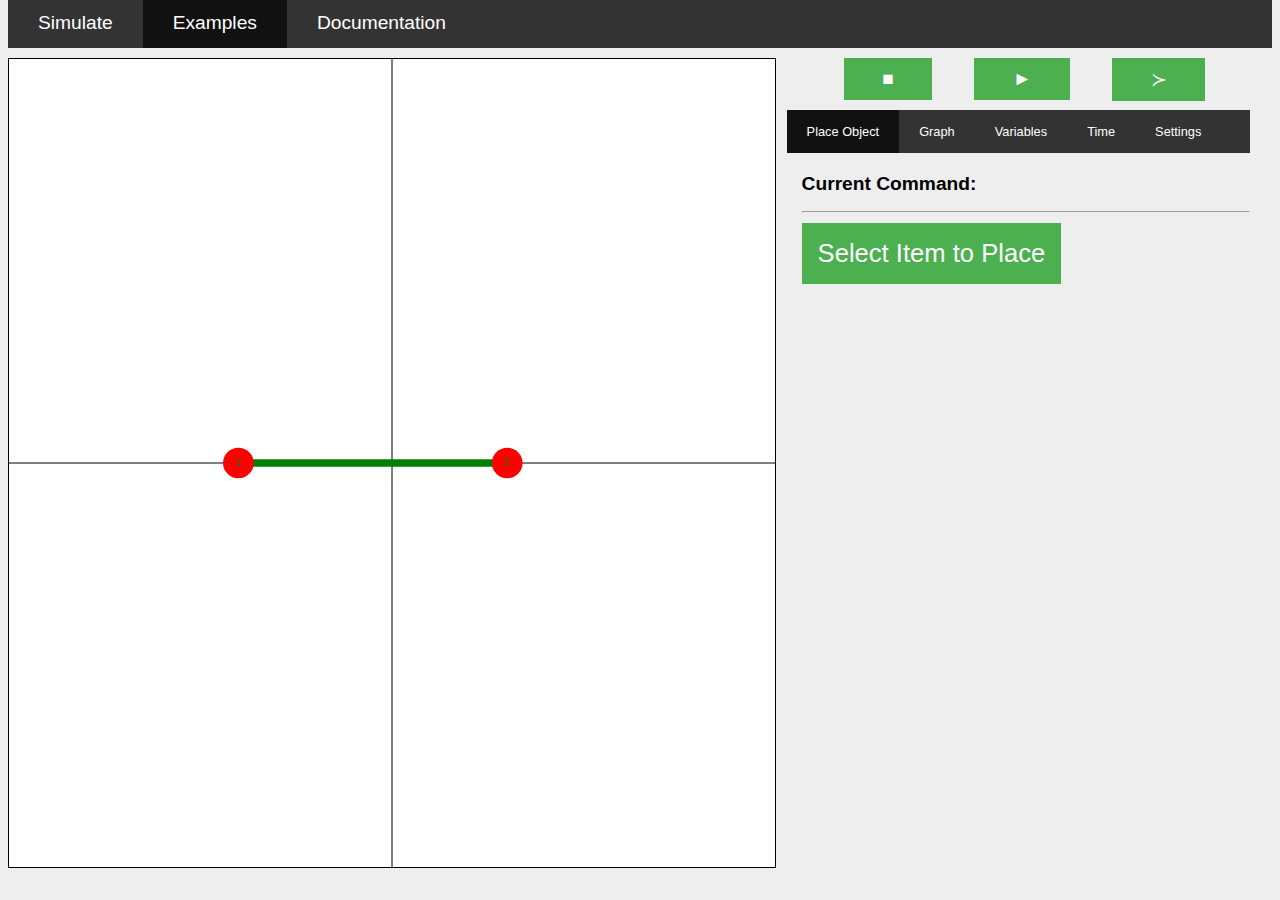
<file: dampedOscillations.html>
<!DOCTYPE html>
<html>
<head>
<title>Damped Oscillations</title>
<link rel="stylesheet" href="css/style.css">
<link rel="stylesheet" href="css/bootstrap.css">
<link rel="stylesheet" href="css/fonts/font-awesome-4.3.0/css/font-awesome.min.css">
<meta name="viewport" content="width=device-width, initial-scale=1">
</head>
<body>

<div id="wrapper">
<ul id="navBar">
<li><a href="index.html">Simulate</a></li>
<li><a class="active" href="examples.html">Examples</a></li>
<li><a href="documentation.html">Documentation</a></li>
</ul>


<div class="sideBySide" id="canvasDiv">
<canvas id="canvas"></canvas>
</div>
<div class="sideBySide" id="placementOptions">
<div id="controls">
	<a class="sideBySide buttonControls" id="pause" onclick='control("pause");'>&#9632;</a>
	<a class="sideBySide buttonControls" id="play" onclick='control("play");'>&#9658;</a>
	<a class="sideBySide buttonControls" id="nextFrame" onclick='control("nextFrame");'>&#8827;</a>
</div>
<br>
<ul class="topnav" id="navBar2">
<li><a id="placeObjectsNav" class="active navBar2Li" onclick='domShow("place");'>Place Object</a></li>
<li><a id="GraphNav" class="navBar2Li" onclick='domShow("graph");'>Graph</a></li>
<li><a id="VariablesNav" class="navBar2Li" onclick='domShow("variables");'>Variables</a></li>
<li><a id="TimeNav" class="navBar2Li" onclick='domShow("time");'>Time</a></li>
<li><a id="SettingsNav" class="navBar2Li" onclick='domShow("settings");'>Settings</a></li>
<li><a href="#" class="icon" onclick="navbarResponsive()">
	<i class="fa fa-bars"></i></a></li>
</ul>
<script>
function navbarResponsive() {
    var x = document.getElementById("navBar2");
    if (x.className === "topnav") {
        x.className += " responsive";
    } else {
        x.className = "topnav";
    }
}
</script>
<div id="placeObjectsDiv">
	<h2 id="currentCommand">Current Command:</h2>
	<hr>
	<div class="dropdown">
	  	<button class="dropbtn">Select Item to Place</button>
	  	<div class="dropdown-content">
		    <a onclick='showSettings("particle");'>Particle</a>
		    <a onclick='showSettings("spring");'>Spring</a>
		    <a onclick='showSettings("support");'>Support</a>
		    <a onclick='showSettings("simpleRope");'>Simple Rope</a>
		    <a onclick='showSettings("rope");'>Complex Rope</a>
	  	</div>
	</div>

	<div id="particleSettings" style="display:none;overflow-y: scroll;height:350px;">
		<h2 class="nav2Titles">Particle</h2>
    	<div class="row">
			<div class="col-25">
	        	<label>Mass</label>
	      	</div>
	      	<div class="col-75">
	        	<input type="text" id="particleMass" value="1">
	      	</div>
	    </div>
	    <div class="row">
	      	<div class="col-25">
	        	<label>Velocity</label>
	      	</div>
	      	<div class="col-75">
	        	<input type="text" id="particleVelocity" value="0,0">
	      	</div>
	    </div>
	    <div class="row">
	      	<div class="col-25">
	        	<label>Fixed</label>
	      	</div>
	      	<div class="col-75">
	        	<input type="text" id="particleFixed" value="0,0">
	      	</div>
	    </div>
	    <div class="row">
	      	<div class="col-25">
	        	<label>Radius</label>
	      	</div>
	      	<div class="col-75">
	        	<input type="text" id="particleRadius" value="0.4">
	      	</div>
	    </div>
	    <div class="row">
			<div class="col-25">
	        	<label>Color</label>
	      	</div>
	      	<div class="col-75">
	        	<input type="color" id="particleColor" value="#ff0000">
	      	</div>
	    </div>
		<a class="btn btn-primary" onclick='place("particle");' style="margin-top:10px;margin-bottom:20px;">Place with mouse</a>
		<br>
		<div class="row">
	      	<div class="col-25">
	        	<label>Position</label>
	      	</div>
	      	<div class="col-75">
	        	<input type="text" id="particlePos" value="0,0">
	      	</div>
	    </div>
		<a class="btn btn-primary" onclick='instantPlace("particle");' style="margin-top:10px;margin-bottom:5px;">Place using coordinates</a>
		<br>
		<a class="btn btn-danger" onclick='cancelPlacement();'>Cancel</a>
	</div>

	<div id="springSettings" style="display:none;">
		<h2 class="nav2Titles">Spring</h2>
		<div class="row">
			<div class="col-25">
	        	<label>K</label>
	      	</div>
	      	<div class="col-75">
	        	<input type="text" id="springConstant" value="2">
	      	</div>
	    </div>
	    <div class="row">
			<div class="col-25">
	        	<label>l0</label>
	      	</div>
	      	<div class="col-75">
	        	<input type="text" id="springL0" value="3">
	      	</div>
	    </div>
	    <div class="row">
			<div class="col-25">
	        	<label>Damping Constant</label>
	      	</div>
	      	<div class="col-75">
	        	<input type="text" id="springDampingBeta" value="0">
	      	</div>
	    </div>
	    <div class="row">
	      	<div class="col-25">
	        	<label>Width</label>
	      	</div>
	      	<div class="col-75">
	        	<input type="text" id="springWidth" value="0.2">
	      	</div>
	    </div>
	    <div class="row">
			<div class="col-25">
	        	<label>Color</label>
	      	</div>
	      	<div class="col-75">
	        	<input type="color" id="springColor" value="#00ff00">
	      	</div>
	    </div>
		<a class="btn btn-primary" onclick='place("spring");' style="margin-top:10px;margin-bottom:5px;">Place</a>
		<br>
		<a class="btn btn-danger" onclick='cancelPlacement();'>Cancel</a>
	</div>

	<div id="simpleRopeSettings"  style="display:none;overflow-y: scroll;height:350px;">
	<h2 class="nav2Titles">Simple Rope Settings</h2>
		<div class="row">
			<div class="col-25">
	        	<label>Veclocity</label>
	      	</div>
	      	<div class="col-75">
	        	<input type="text" id="simpleRopeVelocity" value="0,0,0,0">
	      	</div>
	    </div>
	    <div class="row">
			<div class="col-25">
	        	<label>Ends Fixed</label>
	      	</div>
	      	<div class="col-75">
	        	<input type="text" id="simpleRopeFixed" value="1,1,0,0">
	      	</div>
	    </div>
	    <div class="row">
			<div class="col-25">
	        	<label>Internals Fixed</label>
	      	</div>
	      	<div class="col-75">
	        	<input type="text" id="simpleRopeFixedInternal" value="0,0">
	      	</div>
	    </div>
	    <div class="row">
			<div class="col-25">
	        	<label>Mass</label>
	      	</div>
	      	<div class="col-75">
	        	<input type="text" id="simpleRopeMass" value="1">
	      	</div>
	    </div>
	    <div class="row">
			<div class="col-25">
	        	<label>Particle Width</label>
	      	</div>
	      	<div class="col-75">
	        	<input type="text" id="simpleRopeParticleWidth" value="0.1">
	      	</div>
	    </div>
	    <div class="row">
			<div class="col-25">
	        	<label>Num of sections</label>
	      	</div>
	      	<div class="col-75">
	        	<input type="text" id="simpleRopeSections" value="10">
	      	</div>
	    </div>
	    <div class="row">
			<div class="col-25">
	        	<label>K</label>
	      	</div>
	      	<div class="col-75">
	        	<input type="text" id="simpleRopeK" value="10000">
	      	</div>
	    </div>
	    <div class="row">
			<div class="col-25">
	        	<label>Beta</label>
	      	</div>
	      	<div class="col-75">
	        	<input type="text" id="simpleRopeBeta" value="0">
	      	</div>
	    </div>
	    <div class="row">
			<div class="col-25">
	        	<label>Particle Color</label>
	      	</div>
	      	<div class="col-75">
	        	<input type="color" id="simpleRopeParticleColor" value="#ff0000">
	      	</div>
	    </div>
	    <div class="row">
			<div class="col-25">
	        	<label>Spring color</label>
	      	</div>
	      	<div class="col-75">
	        	<input type="color" id="simpleRopeSpringColor" value="#00ff00">
	      	</div>
	    </div>
		<a class="btn btn-primary" onclick='placeRope("simple");' style="margin-top:10px;margin-bottom:5px;">Place</a>
		<br>
		<a class="btn btn-danger" onclick='cancelPlacement();'>Cancel</a>
	</div>

	<div id="ropeSettings"  style="display:none;overflow-y: scroll;height:350px;">
	<h2 class="nav2Titles">Complex Rope Settings</h2>
		<div class="row">
			<div class="col-25">
	        	<label>Veclocity</label>
	      	</div>
	      	<div class="col-75">
	        	<input type="text" id="ropeVelocity" value="0,0,0,0">
	      	</div>
	    </div>
	    <div class="row">
			<div class="col-25">
	        	<label>Ends Fixed</label>
	      	</div>
	      	<div class="col-75">
	        	<input type="text" id="ropeFixed" value="1,1,0,0">
	      	</div>
	    </div>
	    <div class="row">
			<div class="col-25">
	        	<label>Internals Fixed</label>
	      	</div>
	      	<div class="col-75">
	        	<input type="text" id="ropeFixedInternal" value="0,0">
	      	</div>
	    </div>
	    <div class="row">
			<div class="col-25">
	        	<label>Mass</label>
	      	</div>
	      	<div class="col-75">
	        	<input type="text" id="ropeMass" value="1">
	      	</div>
	    </div>
	    <div class="row">
			<div class="col-25">
	        	<label>Width</label>
	      	</div>
	      	<div class="col-75">
	        	<input type="text" id="ropeWidth" value="0.2">
	      	</div>
	    </div>
	    <div class="row">
			<div class="col-25">
	        	<label>Particle Width</label>
	      	</div>
	      	<div class="col-75">
	        	<input type="text" id="ropeParticleWidth" value="0.1">
	      	</div>
	    </div>
	    <div class="row">
			<div class="col-25">
	        	<label>Num of sections</label>
	      	</div>
	      	<div class="col-75">
	        	<input type="text" id="ropeSections" value="10">
	      	</div>
	    </div>
	    <div class="row">
			<div class="col-25">
	        	<label>K</label>
	      	</div>
	      	<div class="col-75">
	        	<input type="text" id="ropeK" value="10000">
	      	</div>
	    </div>
	    <div class="row">
			<div class="col-25">
	        	<label>Beta</label>
	      	</div>
	      	<div class="col-75">
	        	<input type="text" id="ropeBeta" value="0">
	      	</div>
	    </div>
	    <div class="row">
			<div class="col-25">
	        	<label>Particle Color</label>
	      	</div>
	      	<div class="col-75">
	        	<input type="color" id="ropeParticleColor" value="#ff0000">
	      	</div>
	    </div>
	    <div class="row">
			<div class="col-25">
	        	<label>Spring color</label>
	      	</div>
	      	<div class="col-75">
	        	<input type="color" id="ropeSpringColor" value="#00ff00">
	      	</div>
	    </div>
		<a class="btn btn-primary" onclick='placeRope("complex");' style="margin-top:10px;margin-bottom:5px;">Place</a>
		<br>
		<a class="btn btn-danger" onclick='cancelPlacement();'>Cancel</a>
	</div>

	<div id="supportSettings" style="display:none;">
		<h2 class="nav2Titles">Support</h2>
		<div class="row">
			<div class="col-25">
	        	<label>K</label>
	      	</div>
	      	<div class="col-75">
	        	<input type="text" id="supportConstant" value="10000">
	      	</div>
	    </div>
	    <div class="row">
			<div class="col-25">
	        	<label>Damping Constant</label>
	      	</div>
	      	<div class="col-75">
	        	<input type="text" id="supportDampingBeta" value="0">
	      	</div>
	    </div>
	    <div class="row">
	      	<div class="col-25">
	        	<label>Width</label>
	      	</div>
	      	<div class="col-75">
	        	<input type="text" id="supportWidth" value="0.2">
	      	</div>
	    </div>
	    <div class="row">
			<div class="col-25">
	        	<label>Color</label>
	      	</div>
	      	<div class="col-75">
	        	<input type="color" id="supportColor" value="#00ff00">
	      	</div>
	    </div>
		<a class="btn btn-primary" onclick='place("support");' style="margin-top:10px;margin-bottom:5px;">Place</a>
		<br>
		<a class="btn btn-danger" onclick='cancelPlacement();'>Cancel</a>
	</div>

</div>

<div id="GraphDiv">
	<canvas id="graphCanvas" width="450" height="300" style="margin-top:-5px;"></canvas>
    <div class="row">
      	<div class="col-10 sideBySide">
        	<label>Y range:</label>
      	</div>
      	<div class="rangeInput">
	      	<div class="col-30 sideBySide">
	        	<input type="text" class="rangeDefine" id="minGraphY" value="-10" size="2">
	      	</div>
	      	<div class="col-20 slidecontainer sideBySide">
				 	<input type="range" min="-10" max="10" value="0" step = "0.1" class="slider" id="rangeY">
			</div>

	      	<div class="col-30 sideBySide">
	        	<input type="text" class="rangeDefine" id="maxGraphY" value="10" size="2">
	      	</div>
      	</div>
    </div>
    <div class="row">
      	<div class="col-10 sideBySide">
        	<label>Y scale:</label>
      	</div>
      	<div class="rangeInput">
	      	<div class="col-30 sideBySide">
	        	<input type="text" class="rangeDefine" id="minScaleY" value="0.1" size="2">
	      	</div>
	      	<div class="col-20 slidecontainer sideBySide">
				 	<input type="range" min="0.1" max="10" value="1" step = "0.1" class="slider" id="scaleY">
			</div>

	      	<div class="col-30 sideBySide">
	        	<input type="text" class="rangeDefine" id="maxScaleY" value="10" size="2">
	      	</div>
      	</div>
    </div>
    <div class="row">
      	<div class="col-10 sideBySide">
        	<label>X range:</label>
      	</div>
      	<div class="rangeInput">
	      	<div class="col-30 sideBySide">
	        	<input type="text" class="rangeDefine" id="minGraphX" value="-10" size="2">
	      	</div>
	      	<div class="col-20 slidecontainer sideBySide">
				 	<input type="range" min="-10" max="10" value="0" step = "0.1" class="slider" id="rangeX">
			</div>

	      	<div class="col-30 sideBySide">
	        	<input type="text" class="rangeDefine" id="maxGraphX" value="10" size="2">
	      	</div>
      	</div>
    </div>
    <div class="row">
      	<div class="col-10 sideBySide">
        	<label>X scale:</label>
      	</div>
      	<div class="rangeInput">
	      	<div class="col-30 sideBySide">
	        	<input type="text" class="rangeDefine" id="minScaleX" value="0.1" size="2">
	      	</div>
	      	<div class="col-20 slidecontainer sideBySide">
				 	<input type="range" min="0.1" max="10" value="1" step = "0.1" class="slider" id="scaleX">
			</div>

	      	<div class="col-30 sideBySide">
	        	<input type="text" class="rangeDefine" id="maxScaleX" value="10" size="2">
	      	</div>
      	</div>
    </div>
</div>

<div id="VariablesDiv" style="display:none;overflow-y: scroll;height:450px;">
	<div id="variables">

	</div>
	<a class="btn btn-success" onclick="addNewDefaultVar();" style="float:right;margin-right:20px;">Add</a>
</div>

<div id="TimeDiv" style="display:none;">
<h2 class="nav2Titles">Time Controls:</h2>

	<div class="row">
		<div class="col-25" style="width:25%;">
        	<label>dt:</label>
      	</div>
      	<div class="sideBySide" style="margin-right:10px;margin-top:7px;">
        	<input type="text" id="dtSetting">
      	</div>
	<a class="sideBySide btn btn-primary" style="margin-top:7px;" onclick="dtGeneral = parseFloat(document.getElementById('dtSetting').value);">Update dt</a>
	</div>
	<div class="row">
      	<div class="col-25 sideBySide" style="width:25%;">
        	<label>Time speed:</label>
      	</div>
      	<div class="col-20 slidecontainer sideBySide" style="margin-top:17px;">
			 	<input type="range" min="0.1" max="10" value="1" step = "0.1" class="slider" id="timeSpeed">
		</div>
	<a class="btn btn-primary sideBySide" style="margin-top:7px;" onclick="resetDt();">Reset to natural time</a>
    </div>
    <h1 style="margin-top:40px;">Stopwatch:</h1>
    <div class="row stopwatchControls">
    <a class="btn btn-primary sideBySide stopwatchBtn" onclick="timer('start');">Start</a>
    <a class="btn btn-primary sideBySide stopwatchBtn" onclick="timer('pause');">Stop</a>
    <a class="btn btn-primary sideBySide stopwatchBtn" onclick="timer('reset');">Reset</a>
    </div>
    <div class="row">
    <h2 id="timer">00:00.000</h2>
    </div>


</div>
<div id="SettingsDiv" style="display:none;overflow-y: scroll;height:450px;">
	<h2 class="nav2Titles">Settings:</h2>
	<div class="row">
		<div class="col-25">
        	<label>Gravity:</label>
      	</div>
      	<div class="col-75">
        	<input type="text" id="gravitySetting">
      	</div>
	</div>
	<div class="row">
		<div class="col-25">
        	<label>Linear Damping:</label>
      	</div>
      	<div class="col-75">
        	<input type="text" id="linearDampingSetting">
      	</div>
	</div>

	<div class="row">
		<div class="col-25">
        	<label>Type of time-integration:</label>
      	</div>
      	<div class="col-75">
        	<input type="text" id="integrationType">
      	</div>
	</div>

	<div class="row">
		<div class="col-25">
        	<label>Minimum convergence:</label>
      	</div>
      	<div class="col-75">
        	<input type="text" id="convergenceRate">
      	</div>
	</div>

	<div class="row">
		<div class="col-25">
        	<label>Maximum loops to reach convergence:</label>
      	</div>
      	<div class="col-75">
        	<input type="text" id="maxLoops">
      	</div>
	</div>
	<a class="btn btn-primary" onclick="saveSettings();" style="margin-top:10px;margin-bottom:20px;">Change and save settings</a>
	<h2 class="nav2Titles">Simulation Canvas:</h2>
	<div class="row">
      	<div class="col-10 sideBySide">
        	<label>X Pos:</label>
      	</div>
      	<div class="rangeInput">
	      	<div class="col-30 sideBySide">
	        	<input type="text" class="rangeDefine" id="minSimulationX" value="-10" size="2">
	      	</div>
	      	<div class="col-20 slidecontainer sideBySide">
				 	<input type="range" min="-10" max="10" value="0" step = "0.1" class="slider" id="simulationX">
			</div>

	      	<div class="col-30 sideBySide">
	        	<input type="text" class="rangeDefine" id="maxSimulationX" value="10" size="2">
	      	</div>
      	</div>
    </div>
    <div class="row">
      	<div class="col-10 sideBySide">
        	<label>Y Pos:</label>
      	</div>
      	<div class="rangeInput">
	      	<div class="col-30 sideBySide">
	        	<input type="text" class="rangeDefine" id="minSimulationY" value="-10" size="2">
	      	</div>
	      	<div class="col-20 slidecontainer sideBySide">
				 	<input type="range" min="-10" max="10" value="0" step = "0.1" class="slider" id="simulationY">
			</div>

	      	<div class="col-30 sideBySide">
	        	<input type="text" class="rangeDefine" id="maxSimulationY" value="10" size="2">
	      	</div>
      	</div>
    </div>
    <div class="row">
      	<div class="col-10 sideBySide">
        	<label>Scale:</label>
      	</div>
      	<div class="rangeInput">
	      	<div class="col-30 sideBySide">
	        	<input type="text" class="rangeDefine" id="minSimulationScale" value="0.1" size="2">
	      	</div>
	      	<div class="col-20 slidecontainer sideBySide">
				 	<input type="range" min="0.1" max="10" value="1" step = "0.1" class="slider" id="simulationScale">
			</div>

	      	<div class="col-30 sideBySide">
	        	<input type="text" class="rangeDefine" id="maxSimulationScale" value="10" size="2">
	      	</div>
      	</div>
    </div>

    <h2 class="nav2Titles" style="margin-top:40px;margin-bottom:0px;">Download/Upload:</h2>
    <br>
	<a class="btn btn-primary" onclick="down();" style="margin-bottom:10px;">Save and Download</a>
	<br>
	<input type="file" id="fileToLoad">
	<a class="btn btn-primary" onclick="loadFileAsText();">Upload Saved Scene</a>

</div>


</div>

<div id="myMsgBox" class="msgBox">
  <div class="msgBox-content">
    <span onclick="closeMsg();" class="close">&times;</span>
    <h4 class="msgBoxTitles" style="float:left;">Name</h4>
    <input type="text" class="msgBoxText" id="name"></input>
    <h1></h1>
    <h4 class="msgBoxTitles" style="float:left;">Particle Number</h4>
    <input  type="text" class="msgBoxText" id="parNum"></input>
    <h1></h1>
    <h4 class="msgBoxTitles" style="float:left;">To Graph</h4>
    <select id="toGraph">
  		<option value="x">X-Position</option>
  		<option value="y">Y-Position</option>
  		<option value="d">Distance to origin</option>
  		<option value="vx">X-Velocity</option>
  		<option value="vy">Y-Velocity</option>
  		<option value="v">Speed</option>
  		<option value="KE">Kinetic Energy</option>
	</select>
    <h1></h1>
    <h4 class="msgBoxTitles" style="float:left;">Y-shift</h4>
    <input type="text" class="msgBoxText" id="graphYShift"></input>
    <h1></h1>
    <h4 class="msgBoxTitles" style="float:left;">Color</h4>
    <input type="color" id="colorpicker" value="#ff0000">
    <h1></h1>
    <div id="toAdd"></div>
  </div>
</div>
</div>
<h1 id="orientation-error">Please use this application only in landscape mode (change the settings in the phone to allow for screen rotation and use the application in landscape then reload the page)</h1>
</body>

<script>
function resizeCanvasToDisplaySize(canv) {
   // look up the size the canv is being displayed
   var width = canv.clientWidth;
   var height = canv.clientHeight;
	 console.log(width);
	 console.log(height);
   // If it's resolution does not match change it
   if (canv.width !== width || canv.height !== height) {
     canv.width = width;
     canv.height = height;
     return true;
   }

   return false;
}

resizeCanvasToDisplaySize(document.getElementById("canvas"));
resizeCanvasToDisplaySize(document.getElementById("graphCanvas"));
document.getElementById("GraphDiv").style = "display:none;";
</script>
<script src="js/math.min.js"></script>
<script src="js/dom.js"></script>
<script src="js/helper.js"></script>
<script src="js/forces.js"></script>
<script src="js/objects.js"></script>
<script src="js/main.js"></script>
<script src="js/examples/dampedOscillations.js"></script>
<script>

createObjects();
loop();
setSavedValues();



</script>
</html>
</file>
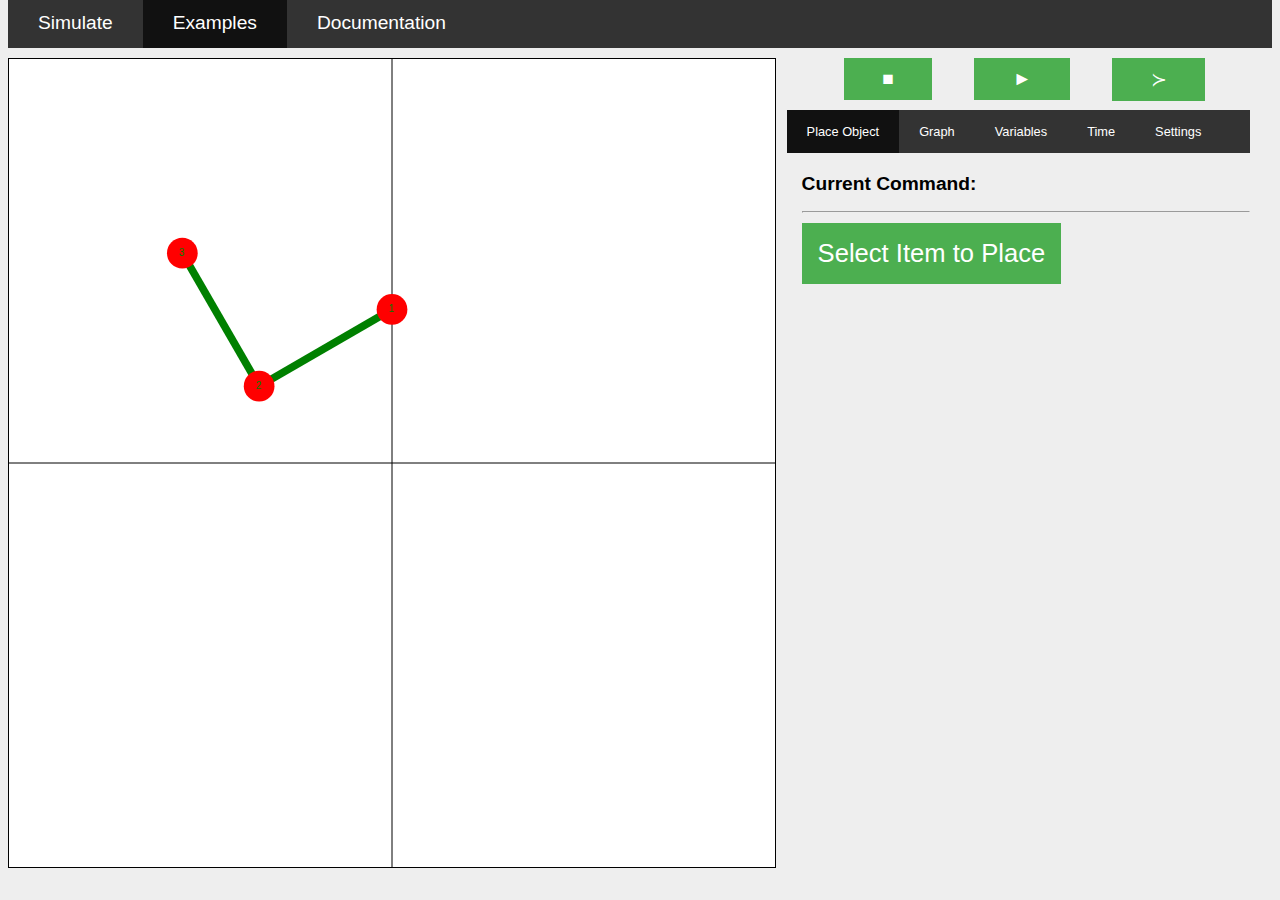
<file: DoublePendulum.html>
<!DOCTYPE html>
<html>
<head>
<title>Double Pendulum</title>
<link rel="stylesheet" href="css/style.css">
<link rel="stylesheet" href="css/bootstrap.css">
<link rel="stylesheet" href="css/fonts/font-awesome-4.3.0/css/font-awesome.min.css">
<meta name="viewport" content="width=device-width, initial-scale=1">
</head>
<body>

<div id="wrapper">
<ul id="navBar">
<li><a href="index.html">Simulate</a></li>
<li><a class="active" href="examples.html">Examples</a></li>
<li><a href="documentation.html">Documentation</a></li>
</ul>


<div class="sideBySide" id="canvasDiv">
<canvas id="canvas"></canvas>
</div>
<div class="sideBySide" id="placementOptions">
<div id="controls">
	<a class="sideBySide buttonControls" id="pause" onclick='control("pause");'>&#9632;</a>
	<a class="sideBySide buttonControls" id="play" onclick='control("play");'>&#9658;</a>
	<a class="sideBySide buttonControls" id="nextFrame" onclick='control("nextFrame");'>&#8827;</a>
</div>
<br>
<ul class="topnav" id="navBar2">
<li><a id="placeObjectsNav" class="active navBar2Li" onclick='domShow("place");'>Place Object</a></li>
<li><a id="GraphNav" class="navBar2Li" onclick='domShow("graph");'>Graph</a></li>
<li><a id="VariablesNav" class="navBar2Li" onclick='domShow("variables");'>Variables</a></li>
<li><a id="TimeNav" class="navBar2Li" onclick='domShow("time");'>Time</a></li>
<li><a id="SettingsNav" class="navBar2Li" onclick='domShow("settings");'>Settings</a></li>
<li><a href="#" class="icon" onclick="navbarResponsive()">
	<i class="fa fa-bars"></i></a></li>
</ul>
<script>
function navbarResponsive() {
    var x = document.getElementById("navBar2");
    if (x.className === "topnav") {
        x.className += " responsive";
    } else {
        x.className = "topnav";
    }
}
</script>
<div id="placeObjectsDiv">
	<h2 id="currentCommand">Current Command:</h2>
	<hr>
	<div class="dropdown">
	  	<button class="dropbtn">Select Item to Place</button>
	  	<div class="dropdown-content">
		    <a onclick='showSettings("particle");'>Particle</a>
		    <a onclick='showSettings("spring");'>Spring</a>
		    <a onclick='showSettings("support");'>Support</a>
		    <a onclick='showSettings("simpleRope");'>Simple Rope</a>
		    <a onclick='showSettings("rope");'>Complex Rope</a>
	  	</div>
	</div>

	<div id="particleSettings" style="display:none;overflow-y: scroll;height:350px;">
		<h2 class="nav2Titles">Particle</h2>
    	<div class="row">
			<div class="col-25">
	        	<label>Mass</label>
	      	</div>
	      	<div class="col-75">
	        	<input type="text" id="particleMass" value="1">
	      	</div>
	    </div>
	    <div class="row">
	      	<div class="col-25">
	        	<label>Velocity</label>
	      	</div>
	      	<div class="col-75">
	        	<input type="text" id="particleVelocity" value="0,0">
	      	</div>
	    </div>
	    <div class="row">
	      	<div class="col-25">
	        	<label>Fixed</label>
	      	</div>
	      	<div class="col-75">
	        	<input type="text" id="particleFixed" value="0,0">
	      	</div>
	    </div>
	    <div class="row">
	      	<div class="col-25">
	        	<label>Radius</label>
	      	</div>
	      	<div class="col-75">
	        	<input type="text" id="particleRadius" value="0.4">
	      	</div>
	    </div>
	    <div class="row">
			<div class="col-25">
	        	<label>Color</label>
	      	</div>
	      	<div class="col-75">
	        	<input type="color" id="particleColor" value="#ff0000">
	      	</div>
	    </div>
		<a class="btn btn-primary" onclick='place("particle");' style="margin-top:10px;margin-bottom:20px;">Place with mouse</a>
		<br>
		<div class="row">
	      	<div class="col-25">
	        	<label>Position</label>
	      	</div>
	      	<div class="col-75">
	        	<input type="text" id="particlePos" value="0,0">
	      	</div>
	    </div>
		<a class="btn btn-primary" onclick='instantPlace("particle");' style="margin-top:10px;margin-bottom:5px;">Place using coordinates</a>
		<br>
		<a class="btn btn-danger" onclick='cancelPlacement();'>Cancel</a>
	</div>

	<div id="springSettings" style="display:none;">
		<h2 class="nav2Titles">Spring</h2>
		<div class="row">
			<div class="col-25">
	        	<label>K</label>
	      	</div>
	      	<div class="col-75">
	        	<input type="text" id="springConstant" value="2">
	      	</div>
	    </div>
	    <div class="row">
			<div class="col-25">
	        	<label>l0</label>
	      	</div>
	      	<div class="col-75">
	        	<input type="text" id="springL0" value="3">
	      	</div>
	    </div>
	    <div class="row">
			<div class="col-25">
	        	<label>Damping Constant</label>
	      	</div>
	      	<div class="col-75">
	        	<input type="text" id="springDampingBeta" value="0">
	      	</div>
	    </div>
	    <div class="row">
	      	<div class="col-25">
	        	<label>Width</label>
	      	</div>
	      	<div class="col-75">
	        	<input type="text" id="springWidth" value="0.2">
	      	</div>
	    </div>
	    <div class="row">
			<div class="col-25">
	        	<label>Color</label>
	      	</div>
	      	<div class="col-75">
	        	<input type="color" id="springColor" value="#00ff00">
	      	</div>
	    </div>
		<a class="btn btn-primary" onclick='place("spring");' style="margin-top:10px;margin-bottom:5px;">Place</a>
		<br>
		<a class="btn btn-danger" onclick='cancelPlacement();'>Cancel</a>
	</div>

	<div id="simpleRopeSettings"  style="display:none;overflow-y: scroll;height:350px;">
	<h2 class="nav2Titles">Simple Rope Settings</h2>
		<div class="row">
			<div class="col-25">
	        	<label>Veclocity</label>
	      	</div>
	      	<div class="col-75">
	        	<input type="text" id="simpleRopeVelocity" value="0,0,0,0">
	      	</div>
	    </div>
	    <div class="row">
			<div class="col-25">
	        	<label>Ends Fixed</label>
	      	</div>
	      	<div class="col-75">
	        	<input type="text" id="simpleRopeFixed" value="1,1,0,0">
	      	</div>
	    </div>
	    <div class="row">
			<div class="col-25">
	        	<label>Internals Fixed</label>
	      	</div>
	      	<div class="col-75">
	        	<input type="text" id="simpleRopeFixedInternal" value="0,0">
	      	</div>
	    </div>
	    <div class="row">
			<div class="col-25">
	        	<label>Mass</label>
	      	</div>
	      	<div class="col-75">
	        	<input type="text" id="simpleRopeMass" value="1">
	      	</div>
	    </div>
	    <div class="row">
			<div class="col-25">
	        	<label>Particle Width</label>
	      	</div>
	      	<div class="col-75">
	        	<input type="text" id="simpleRopeParticleWidth" value="0.1">
	      	</div>
	    </div>
	    <div class="row">
			<div class="col-25">
	        	<label>Num of sections</label>
	      	</div>
	      	<div class="col-75">
	        	<input type="text" id="simpleRopeSections" value="10">
	      	</div>
	    </div>
	    <div class="row">
			<div class="col-25">
	        	<label>K</label>
	      	</div>
	      	<div class="col-75">
	        	<input type="text" id="simpleRopeK" value="10000">
	      	</div>
	    </div>
	    <div class="row">
			<div class="col-25">
	        	<label>Beta</label>
	      	</div>
	      	<div class="col-75">
	        	<input type="text" id="simpleRopeBeta" value="0">
	      	</div>
	    </div>
	    <div class="row">
			<div class="col-25">
	        	<label>Particle Color</label>
	      	</div>
	      	<div class="col-75">
	        	<input type="color" id="simpleRopeParticleColor" value="#ff0000">
	      	</div>
	    </div>
	    <div class="row">
			<div class="col-25">
	        	<label>Spring color</label>
	      	</div>
	      	<div class="col-75">
	        	<input type="color" id="simpleRopeSpringColor" value="#00ff00">
	      	</div>
	    </div>
		<a class="btn btn-primary" onclick='placeRope("simple");' style="margin-top:10px;margin-bottom:5px;">Place</a>
		<br>
		<a class="btn btn-danger" onclick='cancelPlacement();'>Cancel</a>
	</div>

	<div id="ropeSettings"  style="display:none;overflow-y: scroll;height:350px;">
	<h2 class="nav2Titles">Complex Rope Settings</h2>
		<div class="row">
			<div class="col-25">
	        	<label>Veclocity</label>
	      	</div>
	      	<div class="col-75">
	        	<input type="text" id="ropeVelocity" value="0,0,0,0">
	      	</div>
	    </div>
	    <div class="row">
			<div class="col-25">
	        	<label>Ends Fixed</label>
	      	</div>
	      	<div class="col-75">
	        	<input type="text" id="ropeFixed" value="1,1,0,0">
	      	</div>
	    </div>
	    <div class="row">
			<div class="col-25">
	        	<label>Internals Fixed</label>
	      	</div>
	      	<div class="col-75">
	        	<input type="text" id="ropeFixedInternal" value="0,0">
	      	</div>
	    </div>
	    <div class="row">
			<div class="col-25">
	        	<label>Mass</label>
	      	</div>
	      	<div class="col-75">
	        	<input type="text" id="ropeMass" value="1">
	      	</div>
	    </div>
	    <div class="row">
			<div class="col-25">
	        	<label>Width</label>
	      	</div>
	      	<div class="col-75">
	        	<input type="text" id="ropeWidth" value="0.2">
	      	</div>
	    </div>
	    <div class="row">
			<div class="col-25">
	        	<label>Particle Width</label>
	      	</div>
	      	<div class="col-75">
	        	<input type="text" id="ropeParticleWidth" value="0.1">
	      	</div>
	    </div>
	    <div class="row">
			<div class="col-25">
	        	<label>Num of sections</label>
	      	</div>
	      	<div class="col-75">
	        	<input type="text" id="ropeSections" value="10">
	      	</div>
	    </div>
	    <div class="row">
			<div class="col-25">
	        	<label>K</label>
	      	</div>
	      	<div class="col-75">
	        	<input type="text" id="ropeK" value="10000">
	      	</div>
	    </div>
	    <div class="row">
			<div class="col-25">
	        	<label>Beta</label>
	      	</div>
	      	<div class="col-75">
	        	<input type="text" id="ropeBeta" value="0">
	      	</div>
	    </div>
	    <div class="row">
			<div class="col-25">
	        	<label>Particle Color</label>
	      	</div>
	      	<div class="col-75">
	        	<input type="color" id="ropeParticleColor" value="#ff0000">
	      	</div>
	    </div>
	    <div class="row">
			<div class="col-25">
	        	<label>Spring color</label>
	      	</div>
	      	<div class="col-75">
	        	<input type="color" id="ropeSpringColor" value="#00ff00">
	      	</div>
	    </div>
		<a class="btn btn-primary" onclick='placeRope("complex");' style="margin-top:10px;margin-bottom:5px;">Place</a>
		<br>
		<a class="btn btn-danger" onclick='cancelPlacement();'>Cancel</a>
	</div>

	<div id="supportSettings" style="display:none;">
		<h2 class="nav2Titles">Support</h2>
		<div class="row">
			<div class="col-25">
	        	<label>K</label>
	      	</div>
	      	<div class="col-75">
	        	<input type="text" id="supportConstant" value="10000">
	      	</div>
	    </div>
	    <div class="row">
			<div class="col-25">
	        	<label>Damping Constant</label>
	      	</div>
	      	<div class="col-75">
	        	<input type="text" id="supportDampingBeta" value="0">
	      	</div>
	    </div>
	    <div class="row">
	      	<div class="col-25">
	        	<label>Width</label>
	      	</div>
	      	<div class="col-75">
	        	<input type="text" id="supportWidth" value="0.2">
	      	</div>
	    </div>
	    <div class="row">
			<div class="col-25">
	        	<label>Color</label>
	      	</div>
	      	<div class="col-75">
	        	<input type="color" id="supportColor" value="#00ff00">
	      	</div>
	    </div>
		<a class="btn btn-primary" onclick='place("support");' style="margin-top:10px;margin-bottom:5px;">Place</a>
		<br>
		<a class="btn btn-danger" onclick='cancelPlacement();'>Cancel</a>
	</div>

</div>

<div id="GraphDiv">
	<canvas id="graphCanvas" width="450" height="300" style="margin-top:-5px;"></canvas>
    <div class="row">
      	<div class="col-10 sideBySide">
        	<label>Y range:</label>
      	</div>
      	<div class="rangeInput">
	      	<div class="col-30 sideBySide">
	        	<input type="text" class="rangeDefine" id="minGraphY" value="-10" size="2">
	      	</div>
	      	<div class="col-20 slidecontainer sideBySide">
				 	<input type="range" min="-10" max="10" value="0" step = "0.1" class="slider" id="rangeY">
			</div>

	      	<div class="col-30 sideBySide">
	        	<input type="text" class="rangeDefine" id="maxGraphY" value="10" size="2">
	      	</div>
      	</div>
    </div>
    <div class="row">
      	<div class="col-10 sideBySide">
        	<label>Y scale:</label>
      	</div>
      	<div class="rangeInput">
	      	<div class="col-30 sideBySide">
	        	<input type="text" class="rangeDefine" id="minScaleY" value="0.1" size="2">
	      	</div>
	      	<div class="col-20 slidecontainer sideBySide">
				 	<input type="range" min="0.1" max="10" value="1" step = "0.1" class="slider" id="scaleY">
			</div>

	      	<div class="col-30 sideBySide">
	        	<input type="text" class="rangeDefine" id="maxScaleY" value="10" size="2">
	      	</div>
      	</div>
    </div>
    <div class="row">
      	<div class="col-10 sideBySide">
        	<label>X range:</label>
      	</div>
      	<div class="rangeInput">
	      	<div class="col-30 sideBySide">
	        	<input type="text" class="rangeDefine" id="minGraphX" value="-10" size="2">
	      	</div>
	      	<div class="col-20 slidecontainer sideBySide">
				 	<input type="range" min="-10" max="10" value="0" step = "0.1" class="slider" id="rangeX">
			</div>

	      	<div class="col-30 sideBySide">
	        	<input type="text" class="rangeDefine" id="maxGraphX" value="10" size="2">
	      	</div>
      	</div>
    </div>
    <div class="row">
      	<div class="col-10 sideBySide">
        	<label>X scale:</label>
      	</div>
      	<div class="rangeInput">
	      	<div class="col-30 sideBySide">
	        	<input type="text" class="rangeDefine" id="minScaleX" value="0.1" size="2">
	      	</div>
	      	<div class="col-20 slidecontainer sideBySide">
				 	<input type="range" min="0.1" max="10" value="1" step = "0.1" class="slider" id="scaleX">
			</div>

	      	<div class="col-30 sideBySide">
	        	<input type="text" class="rangeDefine" id="maxScaleX" value="10" size="2">
	      	</div>
      	</div>
    </div>
</div>

<div id="VariablesDiv" style="display:none;overflow-y: scroll;height:450px;">
	<div id="variables">

	</div>
	<a class="btn btn-success" onclick="addNewDefaultVar();" style="float:right;margin-right:20px;">Add</a>
</div>

<div id="TimeDiv" style="display:none;">
<h2 class="nav2Titles">Time Controls:</h2>

	<div class="row">
		<div class="col-25" style="width:25%;">
        	<label>dt:</label>
      	</div>
      	<div class="sideBySide" style="margin-right:10px;margin-top:7px;">
        	<input type="text" id="dtSetting">
      	</div>
	<a class="sideBySide btn btn-primary" style="margin-top:7px;" onclick="dtGeneral = parseFloat(document.getElementById('dtSetting').value);">Update dt</a>
	</div>
	<div class="row">
      	<div class="col-25 sideBySide" style="width:25%;">
        	<label>Time speed:</label>
      	</div>
      	<div class="col-20 slidecontainer sideBySide" style="margin-top:17px;">
			 	<input type="range" min="0.1" max="10" value="1" step = "0.1" class="slider" id="timeSpeed">
		</div>
	<a class="btn btn-primary sideBySide" style="margin-top:7px;" onclick="resetDt();">Reset to natural time</a>
    </div>
    <h1 style="margin-top:40px;">Stopwatch:</h1>
    <div class="row stopwatchControls">
    <a class="btn btn-primary sideBySide stopwatchBtn" onclick="timer('start');">Start</a>
    <a class="btn btn-primary sideBySide stopwatchBtn" onclick="timer('pause');">Stop</a>
    <a class="btn btn-primary sideBySide stopwatchBtn" onclick="timer('reset');">Reset</a>
    </div>
    <div class="row">
    <h2 id="timer">00:00.000</h2>
    </div>


</div>
<div id="SettingsDiv" style="display:none;overflow-y: scroll;height:450px;">
	<h2 class="nav2Titles">Settings:</h2>
	<div class="row">
		<div class="col-25">
        	<label>Gravity:</label>
      	</div>
      	<div class="col-75">
        	<input type="text" id="gravitySetting">
      	</div>
	</div>
	<div class="row">
		<div class="col-25">
        	<label>Linear Damping:</label>
      	</div>
      	<div class="col-75">
        	<input type="text" id="linearDampingSetting">
      	</div>
	</div>

	<div class="row">
		<div class="col-25">
        	<label>Type of time-integration:</label>
      	</div>
      	<div class="col-75">
        	<input type="text" id="integrationType">
      	</div>
	</div>

	<div class="row">
		<div class="col-25">
        	<label>Minimum convergence:</label>
      	</div>
      	<div class="col-75">
        	<input type="text" id="convergenceRate">
      	</div>
	</div>

	<div class="row">
		<div class="col-25">
        	<label>Maximum loops to reach convergence:</label>
      	</div>
      	<div class="col-75">
        	<input type="text" id="maxLoops">
      	</div>
	</div>
	<a class="btn btn-primary" onclick="saveSettings();" style="margin-top:10px;margin-bottom:20px;">Change and save settings</a>
	<h2 class="nav2Titles">Simulation Canvas:</h2>
	<div class="row">
      	<div class="col-10 sideBySide">
        	<label>X Pos:</label>
      	</div>
      	<div class="rangeInput">
	      	<div class="col-30 sideBySide">
	        	<input type="text" class="rangeDefine" id="minSimulationX" value="-10" size="2">
	      	</div>
	      	<div class="col-20 slidecontainer sideBySide">
				 	<input type="range" min="-10" max="10" value="0" step = "0.1" class="slider" id="simulationX">
			</div>

	      	<div class="col-30 sideBySide">
	        	<input type="text" class="rangeDefine" id="maxSimulationX" value="10" size="2">
	      	</div>
      	</div>
    </div>
    <div class="row">
      	<div class="col-10 sideBySide">
        	<label>Y Pos:</label>
      	</div>
      	<div class="rangeInput">
	      	<div class="col-30 sideBySide">
	        	<input type="text" class="rangeDefine" id="minSimulationY" value="-10" size="2">
	      	</div>
	      	<div class="col-20 slidecontainer sideBySide">
				 	<input type="range" min="-10" max="10" value="0" step = "0.1" class="slider" id="simulationY">
			</div>

	      	<div class="col-30 sideBySide">
	        	<input type="text" class="rangeDefine" id="maxSimulationY" value="10" size="2">
	      	</div>
      	</div>
    </div>
    <div class="row">
      	<div class="col-10 sideBySide">
        	<label>Scale:</label>
      	</div>
      	<div class="rangeInput">
	      	<div class="col-30 sideBySide">
	        	<input type="text" class="rangeDefine" id="minSimulationScale" value="0.1" size="2">
	      	</div>
	      	<div class="col-20 slidecontainer sideBySide">
				 	<input type="range" min="0.1" max="10" value="1" step = "0.1" class="slider" id="simulationScale">
			</div>

	      	<div class="col-30 sideBySide">
	        	<input type="text" class="rangeDefine" id="maxSimulationScale" value="10" size="2">
	      	</div>
      	</div>
    </div>

    <h2 class="nav2Titles" style="margin-top:40px;margin-bottom:0px;">Download/Upload:</h2>
    <br>
	<a class="btn btn-primary" onclick="down();" style="margin-bottom:10px;">Save and Download</a>
	<br>
	<input type="file" id="fileToLoad">
	<a class="btn btn-primary" onclick="loadFileAsText();">Upload Saved Scene</a>

</div>


</div>

<div id="myMsgBox" class="msgBox">
  <div class="msgBox-content">
    <span onclick="closeMsg();" class="close">&times;</span>
    <h4 class="msgBoxTitles" style="float:left;">Name</h4>
    <input type="text" class="msgBoxText" id="name"></input>
    <h1></h1>
    <h4 class="msgBoxTitles" style="float:left;">Particle Number</h4>
    <input  type="text" class="msgBoxText" id="parNum"></input>
    <h1></h1>
    <h4 class="msgBoxTitles" style="float:left;">To Graph</h4>
    <select id="toGraph">
  		<option value="x">X-Position</option>
  		<option value="y">Y-Position</option>
  		<option value="d">Distance to origin</option>
  		<option value="vx">X-Velocity</option>
  		<option value="vy">Y-Velocity</option>
  		<option value="v">Speed</option>
  		<option value="KE">Kinetic Energy</option>
	</select>
    <h1></h1>
    <h4 class="msgBoxTitles" style="float:left;">Y-shift</h4>
    <input type="text" class="msgBoxText" id="graphYShift"></input>
    <h1></h1>
    <h4 class="msgBoxTitles" style="float:left;">Color</h4>
    <input type="color" id="colorpicker" value="#ff0000">
    <h1></h1>
    <div id="toAdd"></div>
  </div>
</div>
</div>
<h1 id="orientation-error">Please use this application only in landscape mode (change the settings in the phone to allow for screen rotation and use the application in landscape then reload the page)</h1>
</body>

<script>
function resizeCanvasToDisplaySize(canv) {
   // look up the size the canv is being displayed
   var width = canv.clientWidth;
   var height = canv.clientHeight;
	 console.log(width);
	 console.log(height);
   // If it's resolution does not match change it
   if (canv.width !== width || canv.height !== height) {
     canv.width = width;
     canv.height = height;
     return true;
   }

   return false;
}

resizeCanvasToDisplaySize(document.getElementById("canvas"));
resizeCanvasToDisplaySize(document.getElementById("graphCanvas"));
document.getElementById("GraphDiv").style = "display:none;";
</script>
<script src="js/math.min.js"></script>
<script src="js/dom.js"></script>
<script src="js/helper.js"></script>
<script src="js/forces.js"></script>
<script src="js/objects.js"></script>
<script src="js/main.js"></script>
<script src="js/examples/doublePendulum.js"></script>
<script>

createObjects();
loop();
setSavedValues();



</script>
</html>
</file>
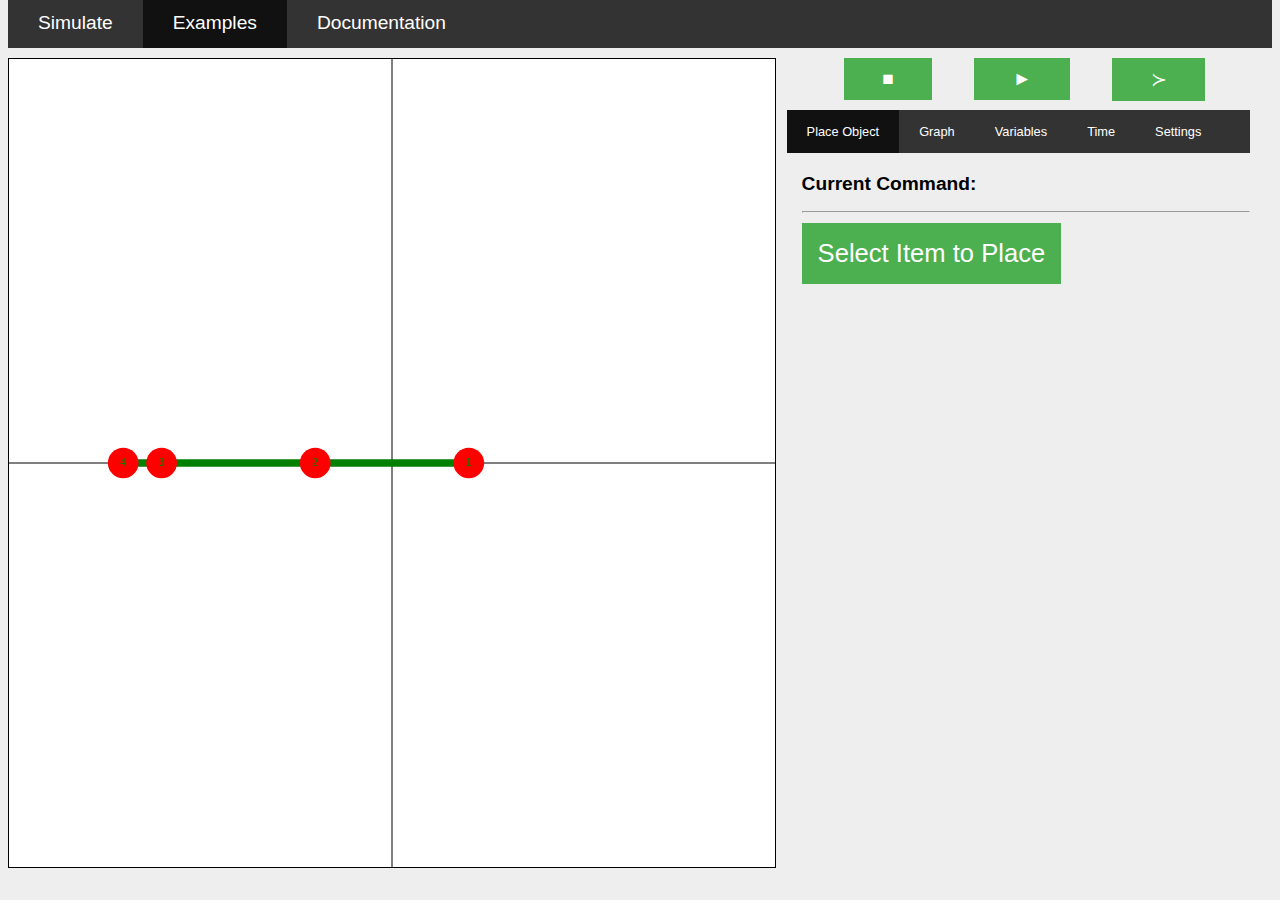
<file: forcedOscillations.html>
<!DOCTYPE html>
<html>
<head>
<title>Forced Oscillations</title>
<link rel="stylesheet" href="css/style.css">
<link rel="stylesheet" href="css/bootstrap.css">
<link rel="stylesheet" href="css/fonts/font-awesome-4.3.0/css/font-awesome.min.css">
<meta name="viewport" content="width=device-width, initial-scale=1">
</head>
<body>

<div id="wrapper">
<ul id="navBar">
<li><a href="index.html">Simulate</a></li>
<li><a class="active" href="examples.html">Examples</a></li>
<li><a href="documentation.html">Documentation</a></li>
</ul>


<div class="sideBySide" id="canvasDiv">
<canvas id="canvas"></canvas>
</div>
<div class="sideBySide" id="placementOptions">
<div id="controls">
	<a class="sideBySide buttonControls" id="pause" onclick='control("pause");'>&#9632;</a>
	<a class="sideBySide buttonControls" id="play" onclick='control("play");'>&#9658;</a>
	<a class="sideBySide buttonControls" id="nextFrame" onclick='control("nextFrame");'>&#8827;</a>
</div>
<br>
<ul class="topnav" id="navBar2">
<li><a id="placeObjectsNav" class="active navBar2Li" onclick='domShow("place");'>Place Object</a></li>
<li><a id="GraphNav" class="navBar2Li" onclick='domShow("graph");'>Graph</a></li>
<li><a id="VariablesNav" class="navBar2Li" onclick='domShow("variables");'>Variables</a></li>
<li><a id="TimeNav" class="navBar2Li" onclick='domShow("time");'>Time</a></li>
<li><a id="SettingsNav" class="navBar2Li" onclick='domShow("settings");'>Settings</a></li>
<li><a href="#" class="icon" onclick="navbarResponsive()">
	<i class="fa fa-bars"></i></a></li>
</ul>
<script>
function navbarResponsive() {
    var x = document.getElementById("navBar2");
    if (x.className === "topnav") {
        x.className += " responsive";
    } else {
        x.className = "topnav";
    }
}
</script>
<div id="placeObjectsDiv">
	<h2 id="currentCommand">Current Command:</h2>
	<hr>
	<div class="dropdown">
	  	<button class="dropbtn">Select Item to Place</button>
	  	<div class="dropdown-content">
		    <a onclick='showSettings("particle");'>Particle</a>
		    <a onclick='showSettings("spring");'>Spring</a>
		    <a onclick='showSettings("support");'>Support</a>
		    <a onclick='showSettings("simpleRope");'>Simple Rope</a>
		    <a onclick='showSettings("rope");'>Complex Rope</a>
	  	</div>
	</div>

	<div id="particleSettings" style="display:none;overflow-y: scroll;height:350px;">
		<h2 class="nav2Titles">Particle</h2>
    	<div class="row">
			<div class="col-25">
	        	<label>Mass</label>
	      	</div>
	      	<div class="col-75">
	        	<input type="text" id="particleMass" value="1">
	      	</div>
	    </div>
	    <div class="row">
	      	<div class="col-25">
	        	<label>Velocity</label>
	      	</div>
	      	<div class="col-75">
	        	<input type="text" id="particleVelocity" value="0,0">
	      	</div>
	    </div>
	    <div class="row">
	      	<div class="col-25">
	        	<label>Fixed</label>
	      	</div>
	      	<div class="col-75">
	        	<input type="text" id="particleFixed" value="0,0">
	      	</div>
	    </div>
	    <div class="row">
	      	<div class="col-25">
	        	<label>Radius</label>
	      	</div>
	      	<div class="col-75">
	        	<input type="text" id="particleRadius" value="0.4">
	      	</div>
	    </div>
	    <div class="row">
			<div class="col-25">
	        	<label>Color</label>
	      	</div>
	      	<div class="col-75">
	        	<input type="color" id="particleColor" value="#ff0000">
	      	</div>
	    </div>
		<a class="btn btn-primary" onclick='place("particle");' style="margin-top:10px;margin-bottom:20px;">Place with mouse</a>
		<br>
		<div class="row">
	      	<div class="col-25">
	        	<label>Position</label>
	      	</div>
	      	<div class="col-75">
	        	<input type="text" id="particlePos" value="0,0">
	      	</div>
	    </div>
		<a class="btn btn-primary" onclick='instantPlace("particle");' style="margin-top:10px;margin-bottom:5px;">Place using coordinates</a>
		<br>
		<a class="btn btn-danger" onclick='cancelPlacement();'>Cancel</a>
	</div>

	<div id="springSettings" style="display:none;">
		<h2 class="nav2Titles">Spring</h2>
		<div class="row">
			<div class="col-25">
	        	<label>K</label>
	      	</div>
	      	<div class="col-75">
	        	<input type="text" id="springConstant" value="2">
	      	</div>
	    </div>
	    <div class="row">
			<div class="col-25">
	        	<label>l0</label>
	      	</div>
	      	<div class="col-75">
	        	<input type="text" id="springL0" value="3">
	      	</div>
	    </div>
	    <div class="row">
			<div class="col-25">
	        	<label>Damping Constant</label>
	      	</div>
	      	<div class="col-75">
	        	<input type="text" id="springDampingBeta" value="0">
	      	</div>
	    </div>
	    <div class="row">
	      	<div class="col-25">
	        	<label>Width</label>
	      	</div>
	      	<div class="col-75">
	        	<input type="text" id="springWidth" value="0.2">
	      	</div>
	    </div>
	    <div class="row">
			<div class="col-25">
	        	<label>Color</label>
	      	</div>
	      	<div class="col-75">
	        	<input type="color" id="springColor" value="#00ff00">
	      	</div>
	    </div>
		<a class="btn btn-primary" onclick='place("spring");' style="margin-top:10px;margin-bottom:5px;">Place</a>
		<br>
		<a class="btn btn-danger" onclick='cancelPlacement();'>Cancel</a>
	</div>

	<div id="simpleRopeSettings"  style="display:none;overflow-y: scroll;height:350px;">
	<h2 class="nav2Titles">Simple Rope Settings</h2>
		<div class="row">
			<div class="col-25">
	        	<label>Veclocity</label>
	      	</div>
	      	<div class="col-75">
	        	<input type="text" id="simpleRopeVelocity" value="0,0,0,0">
	      	</div>
	    </div>
	    <div class="row">
			<div class="col-25">
	        	<label>Ends Fixed</label>
	      	</div>
	      	<div class="col-75">
	        	<input type="text" id="simpleRopeFixed" value="1,1,0,0">
	      	</div>
	    </div>
	    <div class="row">
			<div class="col-25">
	        	<label>Internals Fixed</label>
	      	</div>
	      	<div class="col-75">
	        	<input type="text" id="simpleRopeFixedInternal" value="0,0">
	      	</div>
	    </div>
	    <div class="row">
			<div class="col-25">
	        	<label>Mass</label>
	      	</div>
	      	<div class="col-75">
	        	<input type="text" id="simpleRopeMass" value="1">
	      	</div>
	    </div>
	    <div class="row">
			<div class="col-25">
	        	<label>Particle Width</label>
	      	</div>
	      	<div class="col-75">
	        	<input type="text" id="simpleRopeParticleWidth" value="0.1">
	      	</div>
	    </div>
	    <div class="row">
			<div class="col-25">
	        	<label>Num of sections</label>
	      	</div>
	      	<div class="col-75">
	        	<input type="text" id="simpleRopeSections" value="10">
	      	</div>
	    </div>
	    <div class="row">
			<div class="col-25">
	        	<label>K</label>
	      	</div>
	      	<div class="col-75">
	        	<input type="text" id="simpleRopeK" value="10000">
	      	</div>
	    </div>
	    <div class="row">
			<div class="col-25">
	        	<label>Beta</label>
	      	</div>
	      	<div class="col-75">
	        	<input type="text" id="simpleRopeBeta" value="0">
	      	</div>
	    </div>
	    <div class="row">
			<div class="col-25">
	        	<label>Particle Color</label>
	      	</div>
	      	<div class="col-75">
	        	<input type="color" id="simpleRopeParticleColor" value="#ff0000">
	      	</div>
	    </div>
	    <div class="row">
			<div class="col-25">
	        	<label>Spring color</label>
	      	</div>
	      	<div class="col-75">
	        	<input type="color" id="simpleRopeSpringColor" value="#00ff00">
	      	</div>
	    </div>
		<a class="btn btn-primary" onclick='placeRope("simple");' style="margin-top:10px;margin-bottom:5px;">Place</a>
		<br>
		<a class="btn btn-danger" onclick='cancelPlacement();'>Cancel</a>
	</div>

	<div id="ropeSettings"  style="display:none;overflow-y: scroll;height:350px;">
	<h2 class="nav2Titles">Complex Rope Settings</h2>
		<div class="row">
			<div class="col-25">
	        	<label>Veclocity</label>
	      	</div>
	      	<div class="col-75">
	        	<input type="text" id="ropeVelocity" value="0,0,0,0">
	      	</div>
	    </div>
	    <div class="row">
			<div class="col-25">
	        	<label>Ends Fixed</label>
	      	</div>
	      	<div class="col-75">
	        	<input type="text" id="ropeFixed" value="1,1,0,0">
	      	</div>
	    </div>
	    <div class="row">
			<div class="col-25">
	        	<label>Internals Fixed</label>
	      	</div>
	      	<div class="col-75">
	        	<input type="text" id="ropeFixedInternal" value="0,0">
	      	</div>
	    </div>
	    <div class="row">
			<div class="col-25">
	        	<label>Mass</label>
	      	</div>
	      	<div class="col-75">
	        	<input type="text" id="ropeMass" value="1">
	      	</div>
	    </div>
	    <div class="row">
			<div class="col-25">
	        	<label>Width</label>
	      	</div>
	      	<div class="col-75">
	        	<input type="text" id="ropeWidth" value="0.2">
	      	</div>
	    </div>
	    <div class="row">
			<div class="col-25">
	        	<label>Particle Width</label>
	      	</div>
	      	<div class="col-75">
	        	<input type="text" id="ropeParticleWidth" value="0.1">
	      	</div>
	    </div>
	    <div class="row">
			<div class="col-25">
	        	<label>Num of sections</label>
	      	</div>
	      	<div class="col-75">
	        	<input type="text" id="ropeSections" value="10">
	      	</div>
	    </div>
	    <div class="row">
			<div class="col-25">
	        	<label>K</label>
	      	</div>
	      	<div class="col-75">
	        	<input type="text" id="ropeK" value="10000">
	      	</div>
	    </div>
	    <div class="row">
			<div class="col-25">
	        	<label>Beta</label>
	      	</div>
	      	<div class="col-75">
	        	<input type="text" id="ropeBeta" value="0">
	      	</div>
	    </div>
	    <div class="row">
			<div class="col-25">
	        	<label>Particle Color</label>
	      	</div>
	      	<div class="col-75">
	        	<input type="color" id="ropeParticleColor" value="#ff0000">
	      	</div>
	    </div>
	    <div class="row">
			<div class="col-25">
	        	<label>Spring color</label>
	      	</div>
	      	<div class="col-75">
	        	<input type="color" id="ropeSpringColor" value="#00ff00">
	      	</div>
	    </div>
		<a class="btn btn-primary" onclick='placeRope("complex");' style="margin-top:10px;margin-bottom:5px;">Place</a>
		<br>
		<a class="btn btn-danger" onclick='cancelPlacement();'>Cancel</a>
	</div>

	<div id="supportSettings" style="display:none;">
		<h2 class="nav2Titles">Support</h2>
		<div class="row">
			<div class="col-25">
	        	<label>K</label>
	      	</div>
	      	<div class="col-75">
	        	<input type="text" id="supportConstant" value="10000">
	      	</div>
	    </div>
	    <div class="row">
			<div class="col-25">
	        	<label>Damping Constant</label>
	      	</div>
	      	<div class="col-75">
	        	<input type="text" id="supportDampingBeta" value="0">
	      	</div>
	    </div>
	    <div class="row">
	      	<div class="col-25">
	        	<label>Width</label>
	      	</div>
	      	<div class="col-75">
	        	<input type="text" id="supportWidth" value="0.2">
	      	</div>
	    </div>
	    <div class="row">
			<div class="col-25">
	        	<label>Color</label>
	      	</div>
	      	<div class="col-75">
	        	<input type="color" id="supportColor" value="#00ff00">
	      	</div>
	    </div>
		<a class="btn btn-primary" onclick='place("support");' style="margin-top:10px;margin-bottom:5px;">Place</a>
		<br>
		<a class="btn btn-danger" onclick='cancelPlacement();'>Cancel</a>
	</div>

</div>

<div id="GraphDiv">
	<canvas id="graphCanvas" width="450" height="300" style="margin-top:-5px;"></canvas>
    <div class="row">
      	<div class="col-10 sideBySide">
        	<label>Y range:</label>
      	</div>
      	<div class="rangeInput">
	      	<div class="col-30 sideBySide">
	        	<input type="text" class="rangeDefine" id="minGraphY" value="-10" size="2">
	      	</div>
	      	<div class="col-20 slidecontainer sideBySide">
				 	<input type="range" min="-10" max="10" value="0" step = "0.1" class="slider" id="rangeY">
			</div>

	      	<div class="col-30 sideBySide">
	        	<input type="text" class="rangeDefine" id="maxGraphY" value="10" size="2">
	      	</div>
      	</div>
    </div>
    <div class="row">
      	<div class="col-10 sideBySide">
        	<label>Y scale:</label>
      	</div>
      	<div class="rangeInput">
	      	<div class="col-30 sideBySide">
	        	<input type="text" class="rangeDefine" id="minScaleY" value="0.1" size="2">
	      	</div>
	      	<div class="col-20 slidecontainer sideBySide">
				 	<input type="range" min="0.1" max="10" value="1" step = "0.1" class="slider" id="scaleY">
			</div>

	      	<div class="col-30 sideBySide">
	        	<input type="text" class="rangeDefine" id="maxScaleY" value="10" size="2">
	      	</div>
      	</div>
    </div>
    <div class="row">
      	<div class="col-10 sideBySide">
        	<label>X range:</label>
      	</div>
      	<div class="rangeInput">
	      	<div class="col-30 sideBySide">
	        	<input type="text" class="rangeDefine" id="minGraphX" value="-10" size="2">
	      	</div>
	      	<div class="col-20 slidecontainer sideBySide">
				 	<input type="range" min="-10" max="10" value="0" step = "0.1" class="slider" id="rangeX">
			</div>

	      	<div class="col-30 sideBySide">
	        	<input type="text" class="rangeDefine" id="maxGraphX" value="10" size="2">
	      	</div>
      	</div>
    </div>
    <div class="row">
      	<div class="col-10 sideBySide">
        	<label>X scale:</label>
      	</div>
      	<div class="rangeInput">
	      	<div class="col-30 sideBySide">
	        	<input type="text" class="rangeDefine" id="minScaleX" value="0.1" size="2">
	      	</div>
	      	<div class="col-20 slidecontainer sideBySide">
				 	<input type="range" min="0.1" max="10" value="1" step = "0.1" class="slider" id="scaleX">
			</div>

	      	<div class="col-30 sideBySide">
	        	<input type="text" class="rangeDefine" id="maxScaleX" value="10" size="2">
	      	</div>
      	</div>
    </div>
</div>

<div id="VariablesDiv" style="display:none;overflow-y: scroll;height:450px;">
	<div id="variables">

	</div>
	<a class="btn btn-success" onclick="addNewDefaultVar();" style="float:right;margin-right:20px;">Add</a>
</div>

<div id="TimeDiv" style="display:none;">
<h2 class="nav2Titles">Time Controls:</h2>

	<div class="row">
		<div class="col-25" style="width:25%;">
        	<label>dt:</label>
      	</div>
      	<div class="sideBySide" style="margin-right:10px;margin-top:7px;">
        	<input type="text" id="dtSetting">
      	</div>
	<a class="sideBySide btn btn-primary" style="margin-top:7px;" onclick="dtGeneral = parseFloat(document.getElementById('dtSetting').value);">Update dt</a>
	</div>
	<div class="row">
      	<div class="col-25 sideBySide" style="width:25%;">
        	<label>Time speed:</label>
      	</div>
      	<div class="col-20 slidecontainer sideBySide" style="margin-top:17px;">
			 	<input type="range" min="0.1" max="10" value="1" step = "0.1" class="slider" id="timeSpeed">
		</div>
	<a class="btn btn-primary sideBySide" style="margin-top:7px;" onclick="resetDt();">Reset to natural time</a>
    </div>
    <h1 style="margin-top:40px;">Stopwatch:</h1>
    <div class="row stopwatchControls">
    <a class="btn btn-primary sideBySide stopwatchBtn" onclick="timer('start');">Start</a>
    <a class="btn btn-primary sideBySide stopwatchBtn" onclick="timer('pause');">Stop</a>
    <a class="btn btn-primary sideBySide stopwatchBtn" onclick="timer('reset');">Reset</a>
    </div>
    <div class="row">
    <h2 id="timer">00:00.000</h2>
    </div>


</div>
<div id="SettingsDiv" style="display:none;overflow-y: scroll;height:450px;">
	<h2 class="nav2Titles">Settings:</h2>
	<h2 class="nav2Titles">Special Settings:</h2>
		<div class="col-25" style="width:10%">
	        	<label>w:</label>
	      	</div>
			<div class="rangeInput" style="margin-bottom:80px;">
		      	<div class="col-30 sideBySide">
		        	<input type="text" id="minSpecial" value="1" size="2">
		      	</div>
		      	<div class="col-20 slidecontainer sideBySide">
					 	<input type="range" min="1" max="5" value="2.218" step = "0.1" class="slider" id="special">
				</div>

		      	<div class="col-30 sideBySide">
		        	<input type="text" id="maxSpecial" value="5" size="2">
		      	</div>
	      	</div>
	      	<br>
	<div class="row">
		<div class="col-25">
        	<label>Gravity:</label>
      	</div>
      	<div class="col-75">
        	<input type="text" id="gravitySetting">
      	</div>
	</div>
	<div class="row">
		<div class="col-25">
        	<label>Linear Damping:</label>
      	</div>
      	<div class="col-75">
        	<input type="text" id="linearDampingSetting">
      	</div>
	</div>

	<div class="row">
		<div class="col-25">
        	<label>Type of time-integration:</label>
      	</div>
      	<div class="col-75">
        	<input type="text" id="integrationType">
      	</div>
	</div>

	<div class="row">
		<div class="col-25">
        	<label>Minimum convergence:</label>
      	</div>
      	<div class="col-75">
        	<input type="text" id="convergenceRate">
      	</div>
	</div>

	<div class="row">
		<div class="col-25">
        	<label>Maximum loops to reach convergence:</label>
      	</div>
      	<div class="col-75">
        	<input type="text" id="maxLoops">
      	</div>
	</div>
	<a class="btn btn-primary" onclick="saveSettings();" style="margin-top:10px;margin-bottom:20px;">Change and save settings</a>
	<h2 class="nav2Titles">Simulation Canvas:</h2>
	<div class="row">
      	<div class="col-10 sideBySide">
        	<label>X Pos:</label>
      	</div>
      	<div class="rangeInput">
	      	<div class="col-30 sideBySide">
	        	<input type="text" class="rangeDefine" id="minSimulationX" value="-10" size="2">
	      	</div>
	      	<div class="col-20 slidecontainer sideBySide">
				 	<input type="range" min="-10" max="10" value="0" step = "0.1" class="slider" id="simulationX">
			</div>

	      	<div class="col-30 sideBySide">
	        	<input type="text" class="rangeDefine" id="maxSimulationX" value="10" size="2">
	      	</div>
      	</div>
    </div>
    <div class="row">
      	<div class="col-10 sideBySide">
        	<label>Y Pos:</label>
      	</div>
      	<div class="rangeInput">
	      	<div class="col-30 sideBySide">
	        	<input type="text" class="rangeDefine" id="minSimulationY" value="-10" size="2">
	      	</div>
	      	<div class="col-20 slidecontainer sideBySide">
				 	<input type="range" min="-10" max="10" value="0" step = "0.1" class="slider" id="simulationY">
			</div>

	      	<div class="col-30 sideBySide">
	        	<input type="text" class="rangeDefine" id="maxSimulationY" value="10" size="2">
	      	</div>
      	</div>
    </div>
    <div class="row">
      	<div class="col-10 sideBySide">
        	<label>Scale:</label>
      	</div>
      	<div class="rangeInput">
	      	<div class="col-30 sideBySide">
	        	<input type="text" class="rangeDefine" id="minSimulationScale" value="0.1" size="2">
	      	</div>
	      	<div class="col-20 slidecontainer sideBySide">
				 	<input type="range" min="0.1" max="10" value="1" step = "0.1" class="slider" id="simulationScale">
			</div>

	      	<div class="col-30 sideBySide">
	        	<input type="text" class="rangeDefine" id="maxSimulationScale" value="10" size="2">
	      	</div>
      	</div>
    </div>

    <h2 class="nav2Titles" style="margin-top:40px;margin-bottom:0px;">Download/Upload:</h2>
    <br>
	<a class="btn btn-primary" onclick="down();" style="margin-bottom:10px;">Save and Download</a>
	<br>
	<input type="file" id="fileToLoad">
	<a class="btn btn-primary" onclick="loadFileAsText();">Upload Saved Scene</a>

</div>


</div>

<div id="myMsgBox" class="msgBox">
  <div class="msgBox-content">
    <span onclick="closeMsg();" class="close">&times;</span>
    <h4 class="msgBoxTitles" style="float:left;">Name</h4>
    <input type="text" class="msgBoxText" id="name"></input>
    <h1></h1>
    <h4 class="msgBoxTitles" style="float:left;">Particle Number</h4>
    <input  type="text" class="msgBoxText" id="parNum"></input>
    <h1></h1>
    <h4 class="msgBoxTitles" style="float:left;">To Graph</h4>
    <select id="toGraph">
  		<option value="x">X-Position</option>
  		<option value="y">Y-Position</option>
  		<option value="d">Distance to origin</option>
  		<option value="vx">X-Velocity</option>
  		<option value="vy">Y-Velocity</option>
  		<option value="v">Speed</option>
  		<option value="KE">Kinetic Energy</option>
	</select>
    <h1></h1>
    <h4 class="msgBoxTitles" style="float:left;">Y-shift</h4>
    <input type="text" class="msgBoxText" id="graphYShift"></input>
    <h1></h1>
    <h4 class="msgBoxTitles" style="float:left;">Color</h4>
    <input type="color" id="colorpicker" value="#ff0000">
    <h1></h1>
    <div id="toAdd"></div>
  </div>
</div>
</div>
<h1 id="orientation-error">Please use this application only in landscape mode (change the settings in the phone to allow for screen rotation and use the application in landscape then reload the page)</h1>
</body>

<script>
function resizeCanvasToDisplaySize(canv) {
   // look up the size the canv is being displayed
   var width = canv.clientWidth;
   var height = canv.clientHeight;
	 console.log(width);
	 console.log(height);
   // If it's resolution does not match change it
   if (canv.width !== width || canv.height !== height) {
     canv.width = width;
     canv.height = height;
     return true;
   }

   return false;
}

resizeCanvasToDisplaySize(document.getElementById("canvas"));
resizeCanvasToDisplaySize(document.getElementById("graphCanvas"));
document.getElementById("GraphDiv").style = "display:none;";
</script>
<script src="js/math.min.js"></script>
<script src="js/dom.js"></script>
<script src="js/helper.js"></script>
<script src="js/forces.js"></script>
<script src="js/objects.js"></script>
<script src="js/main.js"></script>
<script src="js/examples/forcedOscillations.js"></script>
<script>

createObjects();
loop();
setSavedValues();

</script>
</html>
</file>
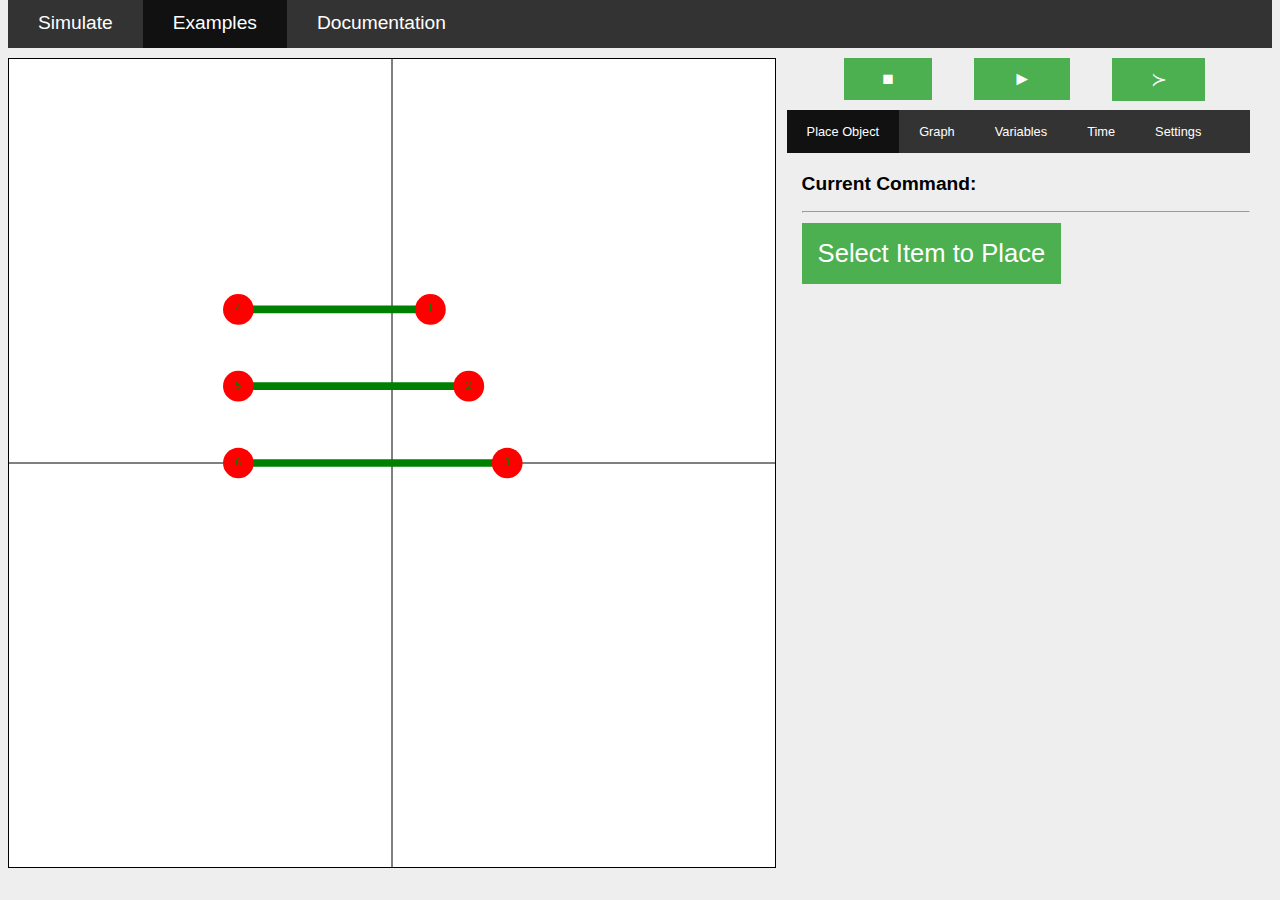
<file: SHM.html>
<!DOCTYPE html>
<html>
<head>
<title>Simple Harmonic Motion</title>
<link rel="stylesheet" href="css/style.css">
<link rel="stylesheet" href="css/bootstrap.css">
<link rel="stylesheet" href="css/fonts/font-awesome-4.3.0/css/font-awesome.min.css">
<meta name="viewport" content="width=device-width, initial-scale=1">
</head>
<body>

<div id="wrapper">
<ul id="navBar">
<li><a href="index.html">Simulate</a></li>
<li><a class="active" href="examples.html">Examples</a></li>
<li><a href="documentation.html">Documentation</a></li>
</ul>


<div class="sideBySide" id="canvasDiv">
<canvas id="canvas"></canvas>
</div>
<div class="sideBySide" id="placementOptions">
<div id="controls">
	<a class="sideBySide buttonControls" id="pause" onclick='control("pause");'>&#9632;</a>
	<a class="sideBySide buttonControls" id="play" onclick='control("play");'>&#9658;</a>
	<a class="sideBySide buttonControls" id="nextFrame" onclick='control("nextFrame");'>&#8827;</a>
</div>
<br>
<ul class="topnav" id="navBar2">
<li><a id="placeObjectsNav" class="active navBar2Li" onclick='domShow("place");'>Place Object</a></li>
<li><a id="GraphNav" class="navBar2Li" onclick='domShow("graph");'>Graph</a></li>
<li><a id="VariablesNav" class="navBar2Li" onclick='domShow("variables");'>Variables</a></li>
<li><a id="TimeNav" class="navBar2Li" onclick='domShow("time");'>Time</a></li>
<li><a id="SettingsNav" class="navBar2Li" onclick='domShow("settings");'>Settings</a></li>
<li><a href="#" class="icon" onclick="navbarResponsive()">
	<i class="fa fa-bars"></i></a></li>
</ul>
<script>
function navbarResponsive() {
    var x = document.getElementById("navBar2");
    if (x.className === "topnav") {
        x.className += " responsive";
    } else {
        x.className = "topnav";
    }
}
</script>
<div id="placeObjectsDiv">
	<h2 id="currentCommand">Current Command:</h2>
	<hr>
	<div class="dropdown">
	  	<button class="dropbtn">Select Item to Place</button>
	  	<div class="dropdown-content">
		    <a onclick='showSettings("particle");'>Particle</a>
		    <a onclick='showSettings("spring");'>Spring</a>
		    <a onclick='showSettings("support");'>Support</a>
		    <a onclick='showSettings("simpleRope");'>Simple Rope</a>
		    <a onclick='showSettings("rope");'>Complex Rope</a>
	  	</div>
	</div>

	<div id="particleSettings" style="display:none;overflow-y: scroll;height:350px;">
		<h2 class="nav2Titles">Particle</h2>
    	<div class="row">
			<div class="col-25">
	        	<label>Mass</label>
	      	</div>
	      	<div class="col-75">
	        	<input type="text" id="particleMass" value="1">
	      	</div>
	    </div>
	    <div class="row">
	      	<div class="col-25">
	        	<label>Velocity</label>
	      	</div>
	      	<div class="col-75">
	        	<input type="text" id="particleVelocity" value="0,0">
	      	</div>
	    </div>
	    <div class="row">
	      	<div class="col-25">
	        	<label>Fixed</label>
	      	</div>
	      	<div class="col-75">
	        	<input type="text" id="particleFixed" value="0,0">
	      	</div>
	    </div>
	    <div class="row">
	      	<div class="col-25">
	        	<label>Radius</label>
	      	</div>
	      	<div class="col-75">
	        	<input type="text" id="particleRadius" value="0.4">
	      	</div>
	    </div>
	    <div class="row">
			<div class="col-25">
	        	<label>Color</label>
	      	</div>
	      	<div class="col-75">
	        	<input type="color" id="particleColor" value="#ff0000">
	      	</div>
	    </div>
		<a class="btn btn-primary" onclick='place("particle");' style="margin-top:10px;margin-bottom:20px;">Place with mouse</a>
		<br>
		<div class="row">
	      	<div class="col-25">
	        	<label>Position</label>
	      	</div>
	      	<div class="col-75">
	        	<input type="text" id="particlePos" value="0,0">
	      	</div>
	    </div>
		<a class="btn btn-primary" onclick='instantPlace("particle");' style="margin-top:10px;margin-bottom:5px;">Place using coordinates</a>
		<br>
		<a class="btn btn-danger" onclick='cancelPlacement();'>Cancel</a>
	</div>

	<div id="springSettings" style="display:none;">
		<h2 class="nav2Titles">Spring</h2>
		<div class="row">
			<div class="col-25">
	        	<label>K</label>
	      	</div>
	      	<div class="col-75">
	        	<input type="text" id="springConstant" value="2">
	      	</div>
	    </div>
	    <div class="row">
			<div class="col-25">
	        	<label>l0</label>
	      	</div>
	      	<div class="col-75">
	        	<input type="text" id="springL0" value="3">
	      	</div>
	    </div>
	    <div class="row">
			<div class="col-25">
	        	<label>Damping Constant</label>
	      	</div>
	      	<div class="col-75">
	        	<input type="text" id="springDampingBeta" value="0">
	      	</div>
	    </div>
	    <div class="row">
	      	<div class="col-25">
	        	<label>Width</label>
	      	</div>
	      	<div class="col-75">
	        	<input type="text" id="springWidth" value="0.2">
	      	</div>
	    </div>
	    <div class="row">
			<div class="col-25">
	        	<label>Color</label>
	      	</div>
	      	<div class="col-75">
	        	<input type="color" id="springColor" value="#00ff00">
	      	</div>
	    </div>
		<a class="btn btn-primary" onclick='place("spring");' style="margin-top:10px;margin-bottom:5px;">Place</a>
		<br>
		<a class="btn btn-danger" onclick='cancelPlacement();'>Cancel</a>
	</div>

	<div id="simpleRopeSettings"  style="display:none;overflow-y: scroll;height:350px;">
	<h2 class="nav2Titles">Simple Rope Settings</h2>
		<div class="row">
			<div class="col-25">
	        	<label>Veclocity</label>
	      	</div>
	      	<div class="col-75">
	        	<input type="text" id="simpleRopeVelocity" value="0,0,0,0">
	      	</div>
	    </div>
	    <div class="row">
			<div class="col-25">
	        	<label>Ends Fixed</label>
	      	</div>
	      	<div class="col-75">
	        	<input type="text" id="simpleRopeFixed" value="1,1,0,0">
	      	</div>
	    </div>
	    <div class="row">
			<div class="col-25">
	        	<label>Internals Fixed</label>
	      	</div>
	      	<div class="col-75">
	        	<input type="text" id="simpleRopeFixedInternal" value="0,0">
	      	</div>
	    </div>
	    <div class="row">
			<div class="col-25">
	        	<label>Mass</label>
	      	</div>
	      	<div class="col-75">
	        	<input type="text" id="simpleRopeMass" value="1">
	      	</div>
	    </div>
	    <div class="row">
			<div class="col-25">
	        	<label>Particle Width</label>
	      	</div>
	      	<div class="col-75">
	        	<input type="text" id="simpleRopeParticleWidth" value="0.1">
	      	</div>
	    </div>
	    <div class="row">
			<div class="col-25">
	        	<label>Num of sections</label>
	      	</div>
	      	<div class="col-75">
	        	<input type="text" id="simpleRopeSections" value="10">
	      	</div>
	    </div>
	    <div class="row">
			<div class="col-25">
	        	<label>K</label>
	      	</div>
	      	<div class="col-75">
	        	<input type="text" id="simpleRopeK" value="10000">
	      	</div>
	    </div>
	    <div class="row">
			<div class="col-25">
	        	<label>Beta</label>
	      	</div>
	      	<div class="col-75">
	        	<input type="text" id="simpleRopeBeta" value="0">
	      	</div>
	    </div>
	    <div class="row">
			<div class="col-25">
	        	<label>Particle Color</label>
	      	</div>
	      	<div class="col-75">
	        	<input type="color" id="simpleRopeParticleColor" value="#ff0000">
	      	</div>
	    </div>
	    <div class="row">
			<div class="col-25">
	        	<label>Spring color</label>
	      	</div>
	      	<div class="col-75">
	        	<input type="color" id="simpleRopeSpringColor" value="#00ff00">
	      	</div>
	    </div>
		<a class="btn btn-primary" onclick='placeRope("simple");' style="margin-top:10px;margin-bottom:5px;">Place</a>
		<br>
		<a class="btn btn-danger" onclick='cancelPlacement();'>Cancel</a>
	</div>

	<div id="ropeSettings"  style="display:none;overflow-y: scroll;height:350px;">
	<h2 class="nav2Titles">Complex Rope Settings</h2>
		<div class="row">
			<div class="col-25">
	        	<label>Veclocity</label>
	      	</div>
	      	<div class="col-75">
	        	<input type="text" id="ropeVelocity" value="0,0,0,0">
	      	</div>
	    </div>
	    <div class="row">
			<div class="col-25">
	        	<label>Ends Fixed</label>
	      	</div>
	      	<div class="col-75">
	        	<input type="text" id="ropeFixed" value="1,1,0,0">
	      	</div>
	    </div>
	    <div class="row">
			<div class="col-25">
	        	<label>Internals Fixed</label>
	      	</div>
	      	<div class="col-75">
	        	<input type="text" id="ropeFixedInternal" value="0,0">
	      	</div>
	    </div>
	    <div class="row">
			<div class="col-25">
	        	<label>Mass</label>
	      	</div>
	      	<div class="col-75">
	        	<input type="text" id="ropeMass" value="1">
	      	</div>
	    </div>
	    <div class="row">
			<div class="col-25">
	        	<label>Width</label>
	      	</div>
	      	<div class="col-75">
	        	<input type="text" id="ropeWidth" value="0.2">
	      	</div>
	    </div>
	    <div class="row">
			<div class="col-25">
	        	<label>Particle Width</label>
	      	</div>
	      	<div class="col-75">
	        	<input type="text" id="ropeParticleWidth" value="0.1">
	      	</div>
	    </div>
	    <div class="row">
			<div class="col-25">
	        	<label>Num of sections</label>
	      	</div>
	      	<div class="col-75">
	        	<input type="text" id="ropeSections" value="10">
	      	</div>
	    </div>
	    <div class="row">
			<div class="col-25">
	        	<label>K</label>
	      	</div>
	      	<div class="col-75">
	        	<input type="text" id="ropeK" value="10000">
	      	</div>
	    </div>
	    <div class="row">
			<div class="col-25">
	        	<label>Beta</label>
	      	</div>
	      	<div class="col-75">
	        	<input type="text" id="ropeBeta" value="0">
	      	</div>
	    </div>
	    <div class="row">
			<div class="col-25">
	        	<label>Particle Color</label>
	      	</div>
	      	<div class="col-75">
	        	<input type="color" id="ropeParticleColor" value="#ff0000">
	      	</div>
	    </div>
	    <div class="row">
			<div class="col-25">
	        	<label>Spring color</label>
	      	</div>
	      	<div class="col-75">
	        	<input type="color" id="ropeSpringColor" value="#00ff00">
	      	</div>
	    </div>
		<a class="btn btn-primary" onclick='placeRope("complex");' style="margin-top:10px;margin-bottom:5px;">Place</a>
		<br>
		<a class="btn btn-danger" onclick='cancelPlacement();'>Cancel</a>
	</div>

	<div id="supportSettings" style="display:none;">
		<h2 class="nav2Titles">Support</h2>
		<div class="row">
			<div class="col-25">
	        	<label>K</label>
	      	</div>
	      	<div class="col-75">
	        	<input type="text" id="supportConstant" value="10000">
	      	</div>
	    </div>
	    <div class="row">
			<div class="col-25">
	        	<label>Damping Constant</label>
	      	</div>
	      	<div class="col-75">
	        	<input type="text" id="supportDampingBeta" value="0">
	      	</div>
	    </div>
	    <div class="row">
	      	<div class="col-25">
	        	<label>Width</label>
	      	</div>
	      	<div class="col-75">
	        	<input type="text" id="supportWidth" value="0.2">
	      	</div>
	    </div>
	    <div class="row">
			<div class="col-25">
	        	<label>Color</label>
	      	</div>
	      	<div class="col-75">
	        	<input type="color" id="supportColor" value="#00ff00">
	      	</div>
	    </div>
		<a class="btn btn-primary" onclick='place("support");' style="margin-top:10px;margin-bottom:5px;">Place</a>
		<br>
		<a class="btn btn-danger" onclick='cancelPlacement();'>Cancel</a>
	</div>

</div>

<div id="GraphDiv">
	<canvas id="graphCanvas" width="450" height="300" style="margin-top:-5px;"></canvas>
    <div class="row">
      	<div class="col-10 sideBySide">
        	<label>Y range:</label>
      	</div>
      	<div class="rangeInput">
	      	<div class="col-30 sideBySide">
	        	<input type="text" class="rangeDefine" id="minGraphY" value="-10" size="2">
	      	</div>
	      	<div class="col-20 slidecontainer sideBySide">
				 	<input type="range" min="-10" max="10" value="0" step = "0.1" class="slider" id="rangeY">
			</div>

	      	<div class="col-30 sideBySide">
	        	<input type="text" class="rangeDefine" id="maxGraphY" value="10" size="2">
	      	</div>
      	</div>
    </div>
    <div class="row">
      	<div class="col-10 sideBySide">
        	<label>Y scale:</label>
      	</div>
      	<div class="rangeInput">
	      	<div class="col-30 sideBySide">
	        	<input type="text" class="rangeDefine" id="minScaleY" value="0.1" size="2">
	      	</div>
	      	<div class="col-20 slidecontainer sideBySide">
				 	<input type="range" min="0.1" max="10" value="1" step = "0.1" class="slider" id="scaleY">
			</div>

	      	<div class="col-30 sideBySide">
	        	<input type="text" class="rangeDefine" id="maxScaleY" value="10" size="2">
	      	</div>
      	</div>
    </div>
    <div class="row">
      	<div class="col-10 sideBySide">
        	<label>X range:</label>
      	</div>
      	<div class="rangeInput">
	      	<div class="col-30 sideBySide">
	        	<input type="text" class="rangeDefine" id="minGraphX" value="-10" size="2">
	      	</div>
	      	<div class="col-20 slidecontainer sideBySide">
				 	<input type="range" min="-10" max="10" value="0" step = "0.1" class="slider" id="rangeX">
			</div>

	      	<div class="col-30 sideBySide">
	        	<input type="text" class="rangeDefine" id="maxGraphX" value="10" size="2">
	      	</div>
      	</div>
    </div>
    <div class="row">
      	<div class="col-10 sideBySide">
        	<label>X scale:</label>
      	</div>
      	<div class="rangeInput">
	      	<div class="col-30 sideBySide">
	        	<input type="text" class="rangeDefine" id="minScaleX" value="0.1" size="2">
	      	</div>
	      	<div class="col-20 slidecontainer sideBySide">
				 	<input type="range" min="0.1" max="10" value="1" step = "0.1" class="slider" id="scaleX">
			</div>

	      	<div class="col-30 sideBySide">
	        	<input type="text" class="rangeDefine" id="maxScaleX" value="10" size="2">
	      	</div>
      	</div>
    </div>
</div>

<div id="VariablesDiv" style="display:none;overflow-y: scroll;height:450px;">
	<div id="variables">

	</div>
	<a class="btn btn-success" onclick="addNewDefaultVar();" style="float:right;margin-right:20px;">Add</a>
</div>

<div id="TimeDiv" style="display:none;">
<h2 class="nav2Titles">Time Controls:</h2>

	<div class="row">
		<div class="col-25" style="width:25%;">
        	<label>dt:</label>
      	</div>
      	<div class="sideBySide" style="margin-right:10px;margin-top:7px;">
        	<input type="text" id="dtSetting">
      	</div>
	<a class="sideBySide btn btn-primary" style="margin-top:7px;" onclick="dtGeneral = parseFloat(document.getElementById('dtSetting').value);">Update dt</a>
	</div>
	<div class="row">
      	<div class="col-25 sideBySide" style="width:25%;">
        	<label>Time speed:</label>
      	</div>
      	<div class="col-20 slidecontainer sideBySide" style="margin-top:17px;">
			 	<input type="range" min="0.1" max="10" value="1" step = "0.1" class="slider" id="timeSpeed">
		</div>
	<a class="btn btn-primary sideBySide" style="margin-top:7px;" onclick="resetDt();">Reset to natural time</a>
    </div>
    <h1 style="margin-top:40px;">Stopwatch:</h1>
    <div class="row stopwatchControls">
    <a class="btn btn-primary sideBySide stopwatchBtn" onclick="timer('start');">Start</a>
    <a class="btn btn-primary sideBySide stopwatchBtn" onclick="timer('pause');">Stop</a>
    <a class="btn btn-primary sideBySide stopwatchBtn" onclick="timer('reset');">Reset</a>
    </div>
    <div class="row">
    <h2 id="timer">00:00.000</h2>
    </div>


</div>
<div id="SettingsDiv" style="display:none;overflow-y: scroll;height:450px;">
	<h2 class="nav2Titles">Settings:</h2>
	<div class="row">
		<div class="col-25">
        	<label>Gravity:</label>
      	</div>
      	<div class="col-75">
        	<input type="text" id="gravitySetting">
      	</div>
	</div>
	<div class="row">
		<div class="col-25">
        	<label>Linear Damping:</label>
      	</div>
      	<div class="col-75">
        	<input type="text" id="linearDampingSetting">
      	</div>
	</div>

	<div class="row">
		<div class="col-25">
        	<label>Type of time-integration:</label>
      	</div>
      	<div class="col-75">
        	<input type="text" id="integrationType">
      	</div>
	</div>

	<div class="row">
		<div class="col-25">
        	<label>Minimum convergence:</label>
      	</div>
      	<div class="col-75">
        	<input type="text" id="convergenceRate">
      	</div>
	</div>

	<div class="row">
		<div class="col-25">
        	<label>Maximum loops to reach convergence:</label>
      	</div>
      	<div class="col-75">
        	<input type="text" id="maxLoops">
      	</div>
	</div>
	<a class="btn btn-primary" onclick="saveSettings();" style="margin-top:10px;margin-bottom:20px;">Change and save settings</a>
	<h2 class="nav2Titles">Simulation Canvas:</h2>
	<div class="row">
      	<div class="col-10 sideBySide">
        	<label>X Pos:</label>
      	</div>
      	<div class="rangeInput">
	      	<div class="col-30 sideBySide">
	        	<input type="text" class="rangeDefine" id="minSimulationX" value="-10" size="2">
	      	</div>
	      	<div class="col-20 slidecontainer sideBySide">
				 	<input type="range" min="-10" max="10" value="0" step = "0.1" class="slider" id="simulationX">
			</div>

	      	<div class="col-30 sideBySide">
	        	<input type="text" class="rangeDefine" id="maxSimulationX" value="10" size="2">
	      	</div>
      	</div>
    </div>
    <div class="row">
      	<div class="col-10 sideBySide">
        	<label>Y Pos:</label>
      	</div>
      	<div class="rangeInput">
	      	<div class="col-30 sideBySide">
	        	<input type="text" class="rangeDefine" id="minSimulationY" value="-10" size="2">
	      	</div>
	      	<div class="col-20 slidecontainer sideBySide">
				 	<input type="range" min="-10" max="10" value="0" step = "0.1" class="slider" id="simulationY">
			</div>

	      	<div class="col-30 sideBySide">
	        	<input type="text" class="rangeDefine" id="maxSimulationY" value="10" size="2">
	      	</div>
      	</div>
    </div>
    <div class="row">
      	<div class="col-10 sideBySide">
        	<label>Scale:</label>
      	</div>
      	<div class="rangeInput">
	      	<div class="col-30 sideBySide">
	        	<input type="text" class="rangeDefine" id="minSimulationScale" value="0.1" size="2">
	      	</div>
	      	<div class="col-20 slidecontainer sideBySide">
				 	<input type="range" min="0.1" max="10" value="1" step = "0.1" class="slider" id="simulationScale">
			</div>

	      	<div class="col-30 sideBySide">
	        	<input type="text" class="rangeDefine" id="maxSimulationScale" value="10" size="2">
	      	</div>
      	</div>
    </div>

    <h2 class="nav2Titles" style="margin-top:40px;margin-bottom:0px;">Download/Upload:</h2>
    <br>
	<a class="btn btn-primary" onclick="down();" style="margin-bottom:10px;">Save and Download</a>
	<br>
	<input type="file" id="fileToLoad">
	<a class="btn btn-primary" onclick="loadFileAsText();">Upload Saved Scene</a>

</div>


</div>

<div id="myMsgBox" class="msgBox">
  <div class="msgBox-content">
    <span onclick="closeMsg();" class="close">&times;</span>
    <h4 class="msgBoxTitles" style="float:left;">Name</h4>
    <input type="text" class="msgBoxText" id="name"></input>
    <h1></h1>
    <h4 class="msgBoxTitles" style="float:left;">Particle Number</h4>
    <input  type="text" class="msgBoxText" id="parNum"></input>
    <h1></h1>
    <h4 class="msgBoxTitles" style="float:left;">To Graph</h4>
    <select id="toGraph">
  		<option value="x">X-Position</option>
  		<option value="y">Y-Position</option>
  		<option value="d">Distance to origin</option>
  		<option value="vx">X-Velocity</option>
  		<option value="vy">Y-Velocity</option>
  		<option value="v">Speed</option>
  		<option value="KE">Kinetic Energy</option>
	</select>
    <h1></h1>
    <h4 class="msgBoxTitles" style="float:left;">Y-shift</h4>
    <input type="text" class="msgBoxText" id="graphYShift"></input>
    <h1></h1>
    <h4 class="msgBoxTitles" style="float:left;">Color</h4>
    <input type="color" id="colorpicker" value="#ff0000">
    <h1></h1>
    <div id="toAdd"></div>
  </div>
</div>
</div>
<h1 id="orientation-error">Please use this application only in landscape mode (change the settings in the phone to allow for screen rotation and use the application in landscape then reload the page)</h1>
</body>

<script>
function resizeCanvasToDisplaySize(canv) {
   // look up the size the canv is being displayed
   var width = canv.clientWidth;
   var height = canv.clientHeight;
	 console.log(width);
	 console.log(height);
   // If it's resolution does not match change it
   if (canv.width !== width || canv.height !== height) {
     canv.width = width;
     canv.height = height;
     return true;
   }

   return false;
}

resizeCanvasToDisplaySize(document.getElementById("canvas"));
resizeCanvasToDisplaySize(document.getElementById("graphCanvas"));
document.getElementById("GraphDiv").style = "display:none;";
</script>
<script src="js/math.min.js"></script>
<script src="js/dom.js"></script>
<script src="js/helper.js"></script>
<script src="js/forces.js"></script>
<script src="js/objects.js"></script>
<script src="js/main.js"></script>
<script src="js/examples/SHM.js"></script>
<script>

createObjects();
loop();
setSavedValues();



</script>
</html>
</file>
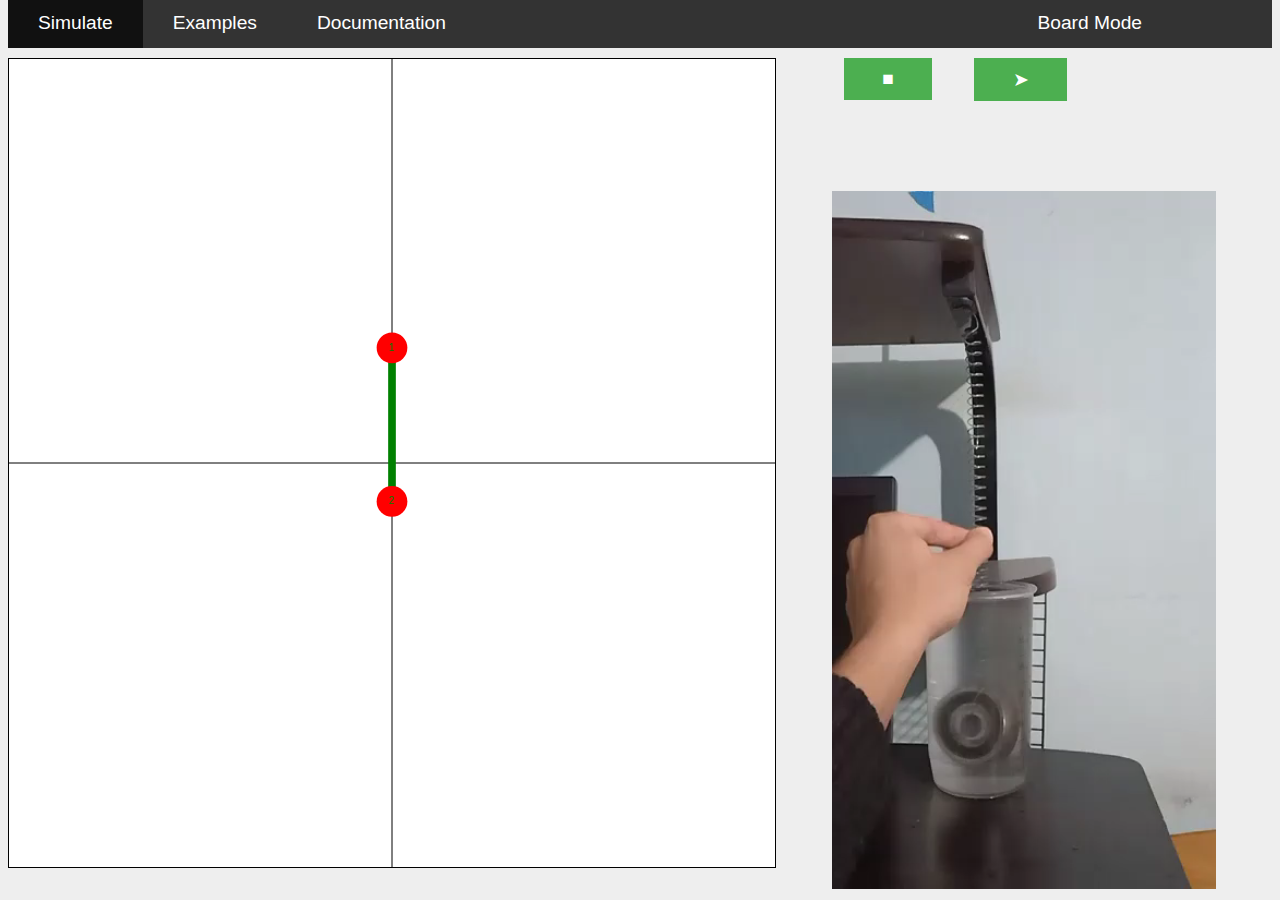
<file: SHMDampedVideoProof.html>
<!DOCTYPE html>
<html>
<head>
<title>Damped SHM Video</title>
<link rel="stylesheet" href="css/style.css">
<link rel="stylesheet" href="css/bootstrap.css">
<link rel="stylesheet" href="css/fonts/font-awesome-4.3.0/css/font-awesome.min.css">
<meta name="viewport" content="width=device-width, initial-scale=1">
</head>
<body>

<div id="wrapper">
<ul id="navBar">
<li><a class="active" href="#">Simulate</a></li>
<li><a href="examples.html">Examples</a></li>
<li><a href="documentation.html">Documentation</a></li>
<li style="float:right;"><a id="boardA" href="#" onclick="boardSwitch();">Board Mode</a></li>
<li style="float:right;"><a href="#" class="btn btn-primary" id="undoBtn" onclick="undo();">Undo</a></li>
</ul>



<div class="sideBySide" id="canvasDiv">
<canvas id="canvas"></canvas>
</div>

<div class="sideBySide" id="placementOptions">
<div id="controls">
	<a class="sideBySide buttonControls" id="pause" onclick='control("pause");pauseVideo();'>&#9632;</a>
	<a class="sideBySide buttonControls" id="play" onclick='control("play");playVideo();'>&#10148;</a>
	<a class="sideBySide buttonControls" style="display:none;" id="nextFrame" onclick='control("nextFrame");stepVideo();'>&#10148;&#124;</a>
</div>

<video class="proofVideo" id="video1" class="sideBySide">
	 <source src="videos/SHMDamped1.mp4" type="video/mp4">
	 Your browser does not support HTML5 video.
 </video>

</div>
<div id="bodyWrapper" style="display:none;">
<div class="sideBySide" id="placementOptions">
<div id="controls">
	<a class="sideBySide buttonControls" id="pause" onclick='control("pause");'>&#9632;</a>
	<a class="sideBySide buttonControls" id="play" onclick='control("play");'>&#10148;</a>
	<a class="sideBySide buttonControls" id="nextFrame" onclick='control("nextFrame");'>&#10148;&#124;</a>
</div>
<br>
<ul class="topnav" id="navBar2">
<li><a id="placeObjectsNav" class="active navBar2Li" onclick='domShow("place");'>Main</a></li>
<li><a id="GraphNav" class="navBar2Li" onclick='domShow("graph");'>Graph</a></li>
<li><a id="VariablesNav" class="navBar2Li" onclick='domShow("variables");'>Variables</a></li>
<li><a id="TimeNav" class="navBar2Li" onclick='domShow("time");'>Time</a></li>
<li><a id="SettingsNav" class="navBar2Li" onclick='domShow("settings");'>Settings</a></li>
<li><a href="#" class="icon" onclick="navbarResponsive()">
	<i class="fa fa-bars"></i></a></li>
</ul>
<script>
function navbarResponsive() {
    var x = document.getElementById("navBar2");
    if (x.className === "topnav") {
        x.className += " responsive";
    } else {
        x.className = "topnav";
    }
}
</script>
<div class="PlacementDiv" id="placeObjectsDiv">
	<h2 id="currentCommand">Current Command: Simulation Paused</h2>
	<hr>
	<div class="dropdown" id="placeDropdown">
	  	<button class="dropbtn">Select Item to Place</button>
	  	<div class="dropdown-content">
		    <a onclick='showSettings("particle");'>Particle</a>
		    <a onclick='showSettings("spring");'>Spring</a>
		    <a onclick='showSettings("support");'>Support</a>
		    <a onclick='showSettings("simpleRope");'>Simple Rope</a>
		    <a onclick='showSettings("rope");'>Complex Rope</a>
	  	</div>
	</div>

	<div class="dropdown" id="deleteDropdown">
	  	<button class="dropbtnDelete">Delete An Item</button>
	  	<div class="dropdown-content">
		    <a onclick='showDeleteSettings("particle");'>Particle</a>
		    <a onclick='showDeleteSettings("force");'>Force</a>
	  	</div>
	</div>

	<div id="particleSettings" style="display:none;overflow-y: scroll;height:350px;">
		<h2 class="nav2Titles">Particle</h2>
    	<div class="row">
			<div class="col-25">
	        	<label>Mass</label>
	      	</div>
	      	<div class="col-75">
	        	<input type="text" id="particleMass" value="1">
	      	</div>
	    </div>
	    <div class="row">
	      	<div class="col-25">
	        	<label>Velocity</label>
	      	</div>
	      	<div class="col-75">
	        	<input type="text" id="particleVelocity" value="0,0">
	      	</div>
	    </div>
	    <div class="row">
	      	<div class="col-25">
	        	<label>Fixed</label>
	      	</div>
	      	<div class="col-75">
	        	<input type="text" id="particleFixed" value="0,0">
	      	</div>
	    </div>
	    <div class="row">
	      	<div class="col-25">
	        	<label>Radius</label>
	      	</div>
	      	<div class="col-75">
	        	<input type="text" id="particleRadius" value="0.4">
	      	</div>
	    </div>
	    <div class="row">
			<div class="col-25">
	        	<label>Color</label>
	      	</div>
	      	<div class="col-75">
	        	<input type="color" id="particleColor" value="#ff0000">
	      	</div>
	    </div>
		<a class="btn btn-primary" onclick='place("particle");' style="margin-top:10px;margin-bottom:20px;">Place</a>
		<br>
		<div class="row">
	      	<div class="col-25">
	        	<label>Position</label>
	      	</div>
	      	<div class="col-75">
	        	<input type="text" id="particlePos" value="0,0">
	      	</div>
	    </div>
		<a class="btn btn-primary" onclick='instantPlace("particle");' style="margin-top:10px;margin-bottom:5px;">Place using coordinates</a>
		<br>
		<a class="btn btn-danger" onclick='cancelPlacement();'>Cancel</a>
	</div>

	<div id="springSettings" style="display:none;">
		<h2 class="nav2Titles">Spring</h2>
		<div class="row">
			<div class="col-25">
	        	<label>K</label>
	      	</div>
	      	<div class="col-75">
	        	<input type="text" id="springConstant" value="2">
	      	</div>
	    </div>
	    <div class="row">
			<div class="col-25">
	        	<label>l0</label>
	      	</div>
	      	<div class="col-75">
	        	<input type="text" id="springL0" value="3">
	      	</div>
	    </div>
	    <div class="row">
			<div class="col-25">
	        	<label>Damping Constant</label>
	      	</div>
	      	<div class="col-75">
	        	<input type="text" id="springDampingBeta" value="0">
	      	</div>
	    </div>
	    <div class="row">
	      	<div class="col-25">
	        	<label>Width</label>
	      	</div>
	      	<div class="col-75">
	        	<input type="text" id="springWidth" value="0.2">
	      	</div>
	    </div>
	    <div class="row">
			<div class="col-25">
	        	<label>Color</label>
	      	</div>
	      	<div class="col-75">
	        	<input type="color" id="springColor" value="#00ff00">
	      	</div>
	    </div>
		<a class="btn btn-primary" onclick='place("spring");' style="margin-top:10px;margin-bottom:5px;">Place</a>
		<br>
		<a class="btn btn-danger" onclick='cancelPlacement();'>Cancel</a>
	</div>

	<div id="simpleRopeSettings"  style="display:none;overflow-y: scroll;height:350px;">
	<h2 class="nav2Titles">Simple Rope Settings</h2>
		<div class="row">
			<div class="col-25">
	        	<label>Veclocity</label>
	      	</div>
	      	<div class="col-75">
	        	<input type="text" id="simpleRopeVelocity" value="0,0,0,0">
	      	</div>
	    </div>
	    <div class="row">
			<div class="col-25">
	        	<label>Ends Fixed</label>
	      	</div>
	      	<div class="col-75">
	        	<input type="text" id="simpleRopeFixed" value="1,1,0,0">
	      	</div>
	    </div>
	    <div class="row">
			<div class="col-25">
	        	<label>Internals Fixed</label>
	      	</div>
	      	<div class="col-75">
	        	<input type="text" id="simpleRopeFixedInternal" value="0,0">
	      	</div>
	    </div>
	    <div class="row">
			<div class="col-25">
	        	<label>Mass</label>
	      	</div>
	      	<div class="col-75">
	        	<input type="text" id="simpleRopeMass" value="1">
	      	</div>
	    </div>
	    <div class="row">
			<div class="col-25">
	        	<label>Particle Width</label>
	      	</div>
	      	<div class="col-75">
	        	<input type="text" id="simpleRopeParticleWidth" value="0.1">
	      	</div>
	    </div>
	    <div class="row">
			<div class="col-25">
	        	<label>Num of sections</label>
	      	</div>
	      	<div class="col-75">
	        	<input type="text" id="simpleRopeSections" value="10">
	      	</div>
	    </div>
	    <div class="row">
			<div class="col-25">
	        	<label>K</label>
	      	</div>
	      	<div class="col-75">
	        	<input type="text" id="simpleRopeK" value="10000">
	      	</div>
	    </div>
	    <div class="row">
			<div class="col-25">
	        	<label>Beta</label>
	      	</div>
	      	<div class="col-75">
	        	<input type="text" id="simpleRopeBeta" value="0">
	      	</div>
	    </div>
	    <div class="row">
			<div class="col-25">
	        	<label>Particle Color</label>
	      	</div>
	      	<div class="col-75">
	        	<input type="color" id="simpleRopeParticleColor" value="#ff0000">
	      	</div>
	    </div>
	    <div class="row">
			<div class="col-25">
	        	<label>Spring color</label>
	      	</div>
	      	<div class="col-75">
	        	<input type="color" id="simpleRopeSpringColor" value="#00ff00">
	      	</div>
	    </div>
		<a class="btn btn-primary" onclick='placeRope("simple");' style="margin-top:10px;margin-bottom:5px;">Place</a>
		<br>
		<a class="btn btn-danger" onclick='cancelPlacement();'>Cancel</a>
	</div>

	<div id="ropeSettings"  style="display:none;overflow-y: scroll;height:350px;">
	<h2 class="nav2Titles">Complex Rope Settings</h2>
		<div class="row">
			<div class="col-25">
	        	<label>Veclocity</label>
	      	</div>
	      	<div class="col-75">
	        	<input type="text" id="ropeVelocity" value="0,0,0,0">
	      	</div>
	    </div>
	    <div class="row">
			<div class="col-25">
	        	<label>Ends Fixed</label>
	      	</div>
	      	<div class="col-75">
	        	<input type="text" id="ropeFixed" value="1,1,0,0">
	      	</div>
	    </div>
	    <div class="row">
			<div class="col-25">
	        	<label>Internals Fixed</label>
	      	</div>
	      	<div class="col-75">
	        	<input type="text" id="ropeFixedInternal" value="0,0">
	      	</div>
	    </div>
	    <div class="row">
			<div class="col-25">
	        	<label>Mass</label>
	      	</div>
	      	<div class="col-75">
	        	<input type="text" id="ropeMass" value="1">
	      	</div>
	    </div>
	    <div class="row">
			<div class="col-25">
	        	<label>Width</label>
	      	</div>
	      	<div class="col-75">
	        	<input type="text" id="ropeWidth" value="0.2">
	      	</div>
	    </div>
	    <div class="row">
			<div class="col-25">
	        	<label>Particle Width</label>
	      	</div>
	      	<div class="col-75">
	        	<input type="text" id="ropeParticleWidth" value="0.1">
	      	</div>
	    </div>
	    <div class="row">
			<div class="col-25">
	        	<label>Num of sections</label>
	      	</div>
	      	<div class="col-75">
	        	<input type="text" id="ropeSections" value="10">
	      	</div>
	    </div>
	    <div class="row">
			<div class="col-25">
	        	<label>K</label>
	      	</div>
	      	<div class="col-75">
	        	<input type="text" id="ropeK" value="10000">
	      	</div>
	    </div>
	    <div class="row">
			<div class="col-25">
	        	<label>Beta</label>
	      	</div>
	      	<div class="col-75">
	        	<input type="text" id="ropeBeta" value="0">
	      	</div>
	    </div>
	    <div class="row">
			<div class="col-25">
	        	<label>Particle Color</label>
	      	</div>
	      	<div class="col-75">
	        	<input type="color" id="ropeParticleColor" value="#ff0000">
	      	</div>
	    </div>
	    <div class="row">
			<div class="col-25">
	        	<label>Spring color</label>
	      	</div>
	      	<div class="col-75">
	        	<input type="color" id="ropeSpringColor" value="#00ff00">
	      	</div>
	    </div>
		<a class="btn btn-primary" onclick='placeRope("complex");' style="margin-top:10px;margin-bottom:5px;">Place</a>
		<br>
		<a class="btn btn-danger" onclick='cancelPlacement();'>Cancel</a>
	</div>

	<div id="supportSettings" style="display:none;">
		<h2 class="nav2Titles">Support</h2>
		<div class="row">
			<div class="col-25">
	        	<label>K</label>
	      	</div>
	      	<div class="col-75">
	        	<input type="text" id="supportConstant" value="10000">
	      	</div>
	    </div>
	    <div class="row">
			<div class="col-25">
	        	<label>Damping Constant</label>
	      	</div>
	      	<div class="col-75">
	        	<input type="text" id="supportDampingBeta" value="0">
	      	</div>
	    </div>
	    <div class="row">
	      	<div class="col-25">
	        	<label>Width</label>
	      	</div>
	      	<div class="col-75">
	        	<input type="text" id="supportWidth" value="0.2">
	      	</div>
	    </div>
	    <div class="row">
			<div class="col-25">
	        	<label>Color</label>
	      	</div>
	      	<div class="col-75">
	        	<input type="color" id="supportColor" value="#00ff00">
	      	</div>
	    </div>
		<a class="btn btn-primary" onclick='place("support");' style="margin-top:10px;margin-bottom:5px;">Place</a>
		<br>
		<a class="btn btn-danger" onclick='cancelPlacement();'>Cancel</a>
	</div>






	<div class="PlacementDiv" id="particleDeleteSettings" style="display:none;overflow-y: scroll;height:350px;">
		<h2 class="nav2Titles">Delete Particle</h2>
		<div class="row">
				<div class="col-25">
					<label>Particle Number:</label>
				</div>
				<div class="col-75">
					<input type="text" id="deleteParticleNumber" value="">
				</div>
		</div>
		<a class="btn btn-danger" onclick='deleteParticle();'>Delete</a>
		<a class="btn btn-danger" onclick='cancelDelete();'>Cancel</a>
	</div>

	<div id="forceDeleteSettings" style="display:none;overflow-y: scroll;height:350px;">
		<h2 class="nav2Titles">Delete Force</h2>
		<div class="row">
				<div class="col-25">
					<label>First Particle:</label>
				</div>
				<div class="col-75">
					<input type="text" id="deleteForce1" value="">
				</div>
		</div>
		<div class="row">
				<div class="col-25">
					<label>Second Particle:</label>
				</div>
				<div class="col-75">
					<input type="text" id="deleteForce2" value="">
				</div>
		</div>
		<a class="btn btn-danger" onclick='deleteForce();'>Delete</a>
		<a class="btn btn-danger" onclick='cancelDelete();'>Cancel</a>
	</div>

</div>

<div id="GraphDiv">
	<canvas id="graphCanvas" width="450" height="300" style="margin-top:-5px;"></canvas>
    <div class="row">
      	<div class="col-10 sideBySide">
        	<label>Y range:</label>
      	</div>
      	<div class="rangeInput">
	      	<div class="col-30 sideBySide">
	        	<input type="text" class="rangeDefine" id="minGraphY" value="-10" size="2">
	      	</div>
	      	<div class="col-20 slidecontainer sideBySide">
				 	<input type="range" min="-10" max="10" value="0" step = "0.1" class="slider" id="rangeY">
			</div>

	      	<div class="col-30 sideBySide">
	        	<input type="text" class="rangeDefine" id="maxGraphY" value="10" size="2">
	      	</div>
      	</div>
    </div>
    <div class="row">
      	<div class="col-10 sideBySide">
        	<label>Y scale:</label>
      	</div>
      	<div class="rangeInput">
	      	<div class="col-30 sideBySide">
	        	<input type="text" class="rangeDefine" id="minScaleY" value="0.1" size="2">
	      	</div>
	      	<div class="col-20 slidecontainer sideBySide">
				 	<input type="range" min="0.1" max="10" value="1" step = "0.1" class="slider" id="scaleY">
			</div>

	      	<div class="col-30 sideBySide">
	        	<input type="text" class="rangeDefine" id="maxScaleY" value="10" size="2">
	      	</div>
      	</div>
    </div>
    <div class="row">
      	<div class="col-10 sideBySide">
        	<label>X range:</label>
      	</div>
      	<div class="rangeInput">
	      	<div class="col-30 sideBySide">
	        	<input type="text" class="rangeDefine" id="minGraphX" value="-10" size="2">
	      	</div>
	      	<div class="col-20 slidecontainer sideBySide">
				 	<input type="range" min="-10" max="10" value="0" step = "0.1" class="slider" id="rangeX">
			</div>

	      	<div class="col-30 sideBySide">
	        	<input type="text" class="rangeDefine" id="maxGraphX" value="10" size="2">
	      	</div>
      	</div>
    </div>
    <div class="row">
      	<div class="col-10 sideBySide">
        	<label>X scale:</label>
      	</div>
      	<div class="rangeInput">
	      	<div class="col-30 sideBySide">
	        	<input type="text" class="rangeDefine" id="minScaleX" value="0.1" size="2">
	      	</div>
	      	<div class="col-20 slidecontainer sideBySide">
				 	<input type="range" min="0.1" max="10" value="1" step = "0.1" class="slider" id="scaleX">
			</div>

	      	<div class="col-30 sideBySide">
	        	<input type="text" class="rangeDefine" id="maxScaleX" value="10" size="2">
	      	</div>
      	</div>
    </div>
</div>

<div id="VariablesDiv" style="display:none;overflow-y: scroll;height:450px;">
	<div id="variables">

	</div>
	<a class="btn btn-success" onclick="addNewDefaultVar();" style="float:right;margin-right:20px;">Add</a>
</div>

<div id="TimeDiv" style="display:none;">
<h2 class="nav2Titles">Time Controls:</h2>

	<div class="row">
		<div class="col-25" style="width:25%;">
        	<label>dt:</label>
      	</div>
      	<div class="sideBySide" style="margin-right:10px;margin-top:7px;">
        	<input type="text" id="dtSetting">
      	</div>
	<a class="sideBySide btn btn-primary" style="margin-top:7px;" onclick="dtGeneral = parseFloat(document.getElementById('dtSetting').value);">Update dt</a>
	</div>
	<div class="row">
      	<div class="col-25 sideBySide" style="width:25%;">
        	<label>Time speed:</label>
      	</div>
      	<div class="col-20 slidecontainer sideBySide" style="margin-top:17px;">
			 	<input type="range" min="0.1" max="10" value="1" step = "0.1" class="slider" id="timeSpeed">
		</div>
	<a class="btn btn-primary sideBySide" style="margin-top:7px;" onclick="resetDt();">Reset to natural time</a>
    </div>
    <h1 style="margin-top:40px;">Stopwatch:</h1>
    <div class="row stopwatchControls">
    <a class="btn btn-primary sideBySide" id="stopwatchBtn" onclick="timer('start');">Start</a>
    <a class="btn btn-primary sideBySide" id="stopwatchBtn" onclick="timer('pause');">Stop</a>
    <a class="btn btn-primary sideBySide" id="stopwatchBtn" onclick="timer('reset');">Reset</a>
    </div>
    <div class="row">
    <h2 id="timer">00:00.000</h2>
    </div>


</div>
<div id="SettingsDiv" style="display:none;overflow-y: scroll;height:450px;">
	<h2 class="nav2Titles">Settings:</h2>
	<div class="row">
		<div class="col-25">
        	<label>Gravity:</label>
      	</div>
      	<div class="col-75">
        	<input type="text" id="gravitySetting">
      	</div>
	</div>
	<div class="row">
		<div class="col-25">
        	<label>Linear Damping:</label>
      	</div>
      	<div class="col-75">
        	<input type="text" id="linearDampingSetting">
      	</div>
	</div>

	<div class="row">
		<div class="col-25">
        	<label>Type of time-integration:</label>
      	</div>
      	<div class="col-75">
        	<!--<input type="text" id="integrationType">-->
					<select id="integrationType">
					  <option value="ExplicitEuler">Explicit Euler</option>
					  <option value="SymplecticEuler">Symplectic Euler</option>
					  <option value="ImplicitEuler">Implicit Euler</option>
					  <option value="LinearizedImplicit">Linearized Implicit</option>
					  <option value="ImplicitExplicit">Implicit Explicit</option>
					  <option value="ImplicitSymplectic">Implicit Symplectic</option>
					</select>
      	</div>
	</div>

	<div class="row">
		<div class="col-25">
        	<label>Minimum convergence:</label>
      	</div>
      	<div class="col-75">
        	<input type="text" id="convergenceRate">
      	</div>
	</div>

	<div class="row">
		<div class="col-25">
        	<label>Maximum loops to reach convergence:</label>
      	</div>
      	<div class="col-75">
        	<input type="text" id="maxLoops">
      	</div>
	</div>
	<a class="btn btn-primary" onclick="saveSettings();" style="margin-top:10px;margin-bottom:20px;">Change and save settings</a>
	<h2 class="nav2Titles">Simulation Canvas:</h2>
	<div class="row">
      	<div class="col-10 sideBySide">
        	<label>X Pos:</label>
      	</div>
      	<div class="rangeInput">
	      	<div class="col-30 sideBySide">
	        	<input type="text" class="rangeDefine" id="minSimulationX" value="-10" size="2">
	      	</div>
	      	<div class="col-20 slidecontainer sideBySide">
				 	<input type="range" min="-10" max="10" value="0" step = "0.1" class="slider" id="simulationX">
			</div>

	      	<div class="col-30 sideBySide">
	        	<input type="text" class="rangeDefine" id="maxSimulationX" value="10" size="2">
	      	</div>
      	</div>
    </div>
    <div class="row">
      	<div class="col-10 sideBySide">
        	<label>Y Pos:</label>
      	</div>
      	<div class="rangeInput">
	      	<div class="col-30 sideBySide">
	        	<input type="text" class="rangeDefine" id="minSimulationY" value="-10" size="2">
	      	</div>
	      	<div class="col-20 slidecontainer sideBySide">
				 	<input type="range" min="-10" max="10" value="0" step = "0.1" class="slider" id="simulationY">
			</div>

	      	<div class="col-30 sideBySide">
	        	<input type="text" class="rangeDefine" id="maxSimulationY" value="10" size="2">
	      	</div>
      	</div>
    </div>
    <div class="row">
      	<div class="col-10 sideBySide">
        	<label>Scale:</label>
      	</div>
      	<div class="rangeInput">
	      	<div class="col-30 sideBySide">
	        	<input type="text" class="rangeDefine" id="minSimulationScale" value="0.1" size="2">
	      	</div>
	      	<div class="col-20 slidecontainer sideBySide">
				 	<input type="range" min="0.1" max="10" value="1" step = "0.1" class="slider" id="simulationScale">
			</div>

	      	<div class="col-30 sideBySide">
	        	<input type="text" class="rangeDefine" id="maxSimulationScale" value="10" size="2">
	      	</div>
      	</div>
    </div>

    <h2 class="nav2Titles" style="margin-top:40px;margin-bottom:0px;">Download/Upload:</h2>
    <br>
	<a class="btn btn-primary" onclick="down();" style="margin-bottom:10px;">Save and Download</a>
	<br>
	<input type="file" id="fileToLoad">
	<a class="btn btn-primary" onclick="loadFileAsText();">Upload Saved Scene</a>

</div>


</div>

<div id="myMsgBox" class="msgBox">
  <div class="msgBox-content">
    <span onclick="closeMsg();" class="close">&times;</span>
		<div class="row">
    <h4 class="msgBoxTitles" style="float:left;">Name</h4>
    <input type="text" class="msgBoxText" id="name"></input>
	</div>
    <br>
		<div class="row">
    <h4 class="msgBoxTitles" style="float:left;">Particle Number</h4>
    <input  type="text" class="msgBoxText" id="parNum"></input>
	</div>
    <br>
		<div class="row">
    <h4 class="msgBoxTitles" style="float:left;">To Graph</h4>
    <select id="toGraph">
  		<option value="x">X-Position</option>
  		<option value="y">Y-Position</option>
  		<option value="d">Distance to origin</option>
  		<option value="vx">X-Velocity</option>
  		<option value="vy">Y-Velocity</option>
  		<option value="v">Speed</option>
  		<option value="KE">Kinetic Energy</option>
	</select>
</div>
    <br>
<div class="row">
    <h4 class="msgBoxTitles" style="float:left;">Y-shift</h4>
    <input type="text" class="msgBoxText" id="graphYShift"></input>

	</div>
	<br>
<div class="row">
    <h4 class="msgBoxTitles" style="float:left;">Color</h4>
    <input type="color" id="colorpicker" value="#ff0000">
	</div>
	<br>
    <div id="toAdd"></div>
  </div>
</div>

<div id="boardMode" class="boardBox">
<canvas id="boardCanvas"></canvas>
</div>
</div>
</div>

<h1 id="orientation-error">Please use this application only in landscape mode (change the settings in the phone to allow for screen rotation and use the application in landscape then reload the page)</h1>
</body>

<script>
function resizeCanvasToDisplaySize(canv) {
   // look up the size the canv is being displayed
   var width = canv.clientWidth;
   var height = canv.clientHeight;
   // If it's resolution does not match change it
   if (canv.width !== width || canv.height !== height) {
     canv.width = width;
     canv.height = height;
     return true;
   }

   return false;
}

resizeCanvasToDisplaySize(document.getElementById("canvas"));
resizeCanvasToDisplaySize(document.getElementById("graphCanvas"));
resizeCanvasToDisplaySize(document.getElementById("boardCanvas"));
document.getElementById("GraphDiv").style = "display:none;";
document.getElementById("boardMode").style = "display:none;";
</script>
<script src="js/board.js"></script>
<script src="js/math.min.js"></script>
<script src="js/dom.js"></script>
<script src="js/helper.js"></script>
<script src="js/forces.js"></script>
<script src="js/objects.js"></script>
<script src="js/main.js"></script>
<script>
/*Initalize particles,edges,forces, and scene.
 Note: scene always starts with at least 2 forces simpleGravity, and linearDamping. Their settings can be changed
 from DOM from the settings section.*/
function createObjects(){
	var particles = [];
	particles.push(new ball(0,3,0,0,[true,true],1,0.4,"red"));
	particles.push(new ball(0,-1,0,0,[false,false],0.3,0.4,"red"));
	/*var w = 2;
	var mBig = 1000000;
	var kBig = mBig*w*w/2;
	var rad = 1;
	var vStart = rad*w;
	particles.push(new ball(8,0,0,0,[false,true],1,0.4,"red"));
	particles.push(new ball(1,0,0,0,[false,true],1,0.4,"red"));
	particles.push(new ball(-3,0,0,vStart,[false,false],mBig/2,0.4,"red"));
	particles.push(new ball(-4,0,0,0,[true,true],mBig/2,0.4,"red"));
	*/var edges = [];
	edges.push(new edge(0,1,0.2,"green"));
	/*edges.push(new edge(0,1,0.2,"green"));
	edges.push(new edge(1,2,0.2,"green"));
	edges.push(new edge(2,3,0.2,"green"));*/
	var gravityVector = [];
	gravityVector.push(0.0);
	gravityVector.push(0.0);
	var simpleGravityForce = new SimpleGravity(gravityVector);
	var linearDampingForce = new DragDampingForce(0.4);
	var springForce = new SpringForce(0,89.59,3,0.0);
	/*var springForce = new SpringForce(0,10,6,0.0);
	var springForce2 = new SpringForce(1,300,4,0.0);
	var springForce3 = new SpringForce(2,3000*mBig,rad,0.0);
	var gravityForce = new GravitationalForce(0,1,20000);*/
	forceTypes = [];
	forceTypes.push(simpleGravityForce);
	forceTypes.push(linearDampingForce);
	forceTypes.push(springForce);
	/*forceTypes.push(springForce);
	forceTypes.push(springForce2);
	forceTypes.push(springForce3);*/
	//forceTypes.push(simpleGravityForce);
	//forceTypes.push(springForce);
	scene = new Scene(particles,edges,"ImplicitSymplectic",forceTypes);
	//var ropeTest = new rope([-6,0],[8,0],[0,0],[0,0],0.2,[[true,false],[true,false]],0.1,0.1,"red","green",200,15,1.0,[true,false]);
	//var ropeTest = new simpleRope([-6,0],[8,0],[0,0],[0,0],[[true,false],[true,false]],0.01,0.1,"red","green",1000,20,1.0,[true,false]);
	//scene.particles[29].pos = [10,0];
	scene.startEnergy = scene.computeEnergy();
	//scene.draw();
}

createObjects();
loop();
setSavedValues();

var video1 = document.getElementById("video1");

function playVideo(){
	video1.play();
}

function pauseVideo(){
	video1.pause();
}

function stepVideo(){

}

</script>
</html>
</file>
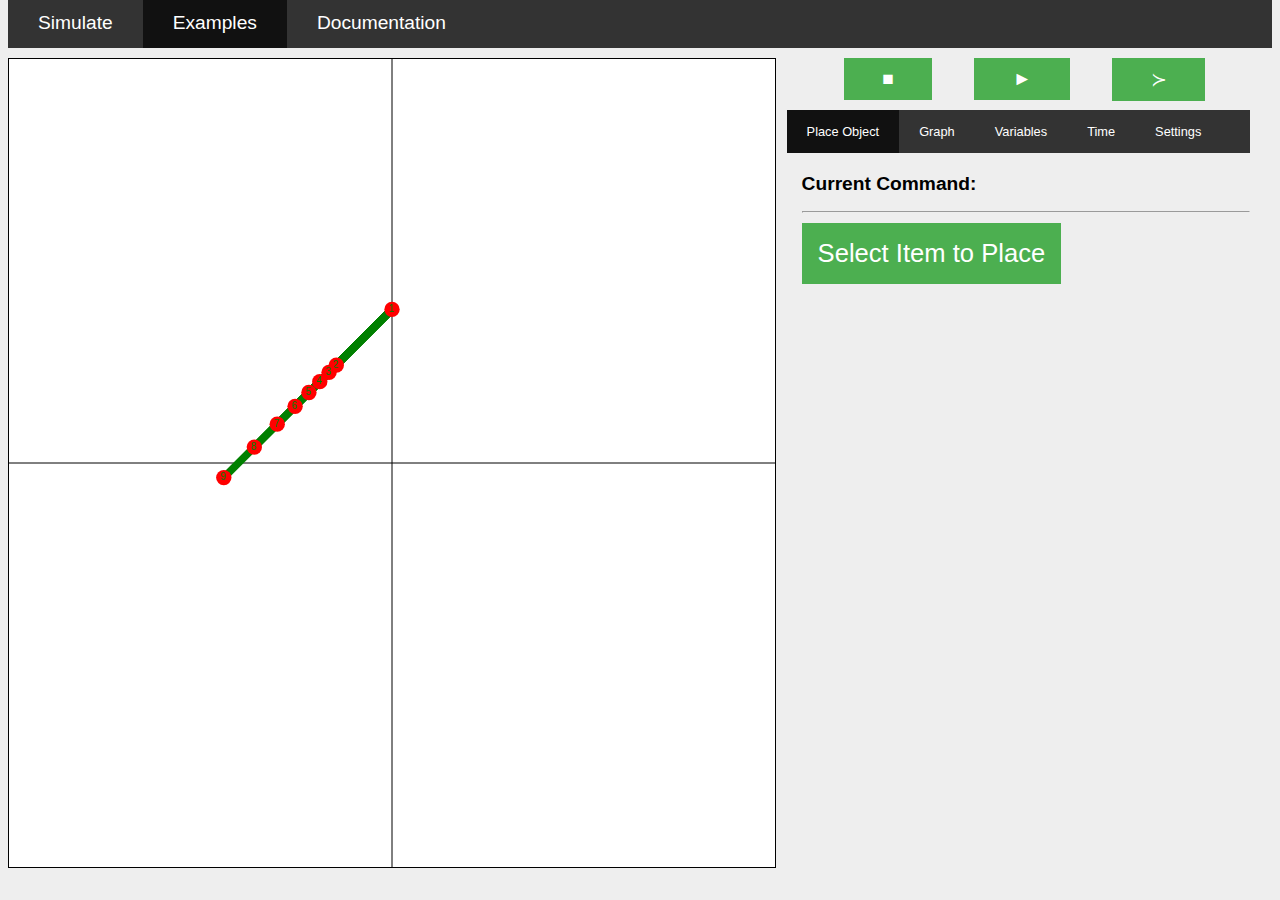
<file: SHMMultiplePendulums.html>
<!DOCTYPE html>
<html>
<head>
<title>Multiple Pendulums</title>
<link rel="stylesheet" href="css/style.css">
<link rel="stylesheet" href="css/bootstrap.css">
<link rel="stylesheet" href="css/fonts/font-awesome-4.3.0/css/font-awesome.min.css">
<meta name="viewport" content="width=device-width, initial-scale=1">
</head>
<body>

<div id="wrapper">
<ul id="navBar">
<li><a href="index.html">Simulate</a></li>
<li><a class="active" href="examples.html">Examples</a></li>
<li><a href="documentation.html">Documentation</a></li>
</ul>


<div class="sideBySide" id="canvasDiv">
<canvas id="canvas"></canvas>
</div>
<div class="sideBySide" id="placementOptions">
<div id="controls">
	<a class="sideBySide buttonControls" id="pause" onclick='control("pause");'>&#9632;</a>
	<a class="sideBySide buttonControls" id="play" onclick='control("play");'>&#9658;</a>
	<a class="sideBySide buttonControls" id="nextFrame" onclick='control("nextFrame");'>&#8827;</a>
</div>
<br>
<ul class="topnav" id="navBar2">
<li><a id="placeObjectsNav" class="active navBar2Li" onclick='domShow("place");'>Place Object</a></li>
<li><a id="GraphNav" class="navBar2Li" onclick='domShow("graph");'>Graph</a></li>
<li><a id="VariablesNav" class="navBar2Li" onclick='domShow("variables");'>Variables</a></li>
<li><a id="TimeNav" class="navBar2Li" onclick='domShow("time");'>Time</a></li>
<li><a id="SettingsNav" class="navBar2Li" onclick='domShow("settings");'>Settings</a></li>
<li><a href="#" class="icon" onclick="navbarResponsive()">
	<i class="fa fa-bars"></i></a></li>
</ul>
<script>
function navbarResponsive() {
    var x = document.getElementById("navBar2");
    if (x.className === "topnav") {
        x.className += " responsive";
    } else {
        x.className = "topnav";
    }
}
</script>
<div id="placeObjectsDiv">
	<h2 id="currentCommand">Current Command:</h2>
	<hr>
	<div class="dropdown">
	  	<button class="dropbtn">Select Item to Place</button>
	  	<div class="dropdown-content">
		    <a onclick='showSettings("particle");'>Particle</a>
		    <a onclick='showSettings("spring");'>Spring</a>
		    <a onclick='showSettings("support");'>Support</a>
		    <a onclick='showSettings("simpleRope");'>Simple Rope</a>
		    <a onclick='showSettings("rope");'>Complex Rope</a>
	  	</div>
	</div>

	<div id="particleSettings" style="display:none;overflow-y: scroll;height:350px;">
		<h2 class="nav2Titles">Particle</h2>
    	<div class="row">
			<div class="col-25">
	        	<label>Mass</label>
	      	</div>
	      	<div class="col-75">
	        	<input type="text" id="particleMass" value="1">
	      	</div>
	    </div>
	    <div class="row">
	      	<div class="col-25">
	        	<label>Velocity</label>
	      	</div>
	      	<div class="col-75">
	        	<input type="text" id="particleVelocity" value="0,0">
	      	</div>
	    </div>
	    <div class="row">
	      	<div class="col-25">
	        	<label>Fixed</label>
	      	</div>
	      	<div class="col-75">
	        	<input type="text" id="particleFixed" value="0,0">
	      	</div>
	    </div>
	    <div class="row">
	      	<div class="col-25">
	        	<label>Radius</label>
	      	</div>
	      	<div class="col-75">
	        	<input type="text" id="particleRadius" value="0.4">
	      	</div>
	    </div>
	    <div class="row">
			<div class="col-25">
	        	<label>Color</label>
	      	</div>
	      	<div class="col-75">
	        	<input type="color" id="particleColor" value="#ff0000">
	      	</div>
	    </div>
		<a class="btn btn-primary" onclick='place("particle");' style="margin-top:10px;margin-bottom:20px;">Place with mouse</a>
		<br>
		<div class="row">
	      	<div class="col-25">
	        	<label>Position</label>
	      	</div>
	      	<div class="col-75">
	        	<input type="text" id="particlePos" value="0,0">
	      	</div>
	    </div>
		<a class="btn btn-primary" onclick='instantPlace("particle");' style="margin-top:10px;margin-bottom:5px;">Place using coordinates</a>
		<br>
		<a class="btn btn-danger" onclick='cancelPlacement();'>Cancel</a>
	</div>

	<div id="springSettings" style="display:none;">
		<h2 class="nav2Titles">Spring</h2>
		<div class="row">
			<div class="col-25">
	        	<label>K</label>
	      	</div>
	      	<div class="col-75">
	        	<input type="text" id="springConstant" value="2">
	      	</div>
	    </div>
	    <div class="row">
			<div class="col-25">
	        	<label>l0</label>
	      	</div>
	      	<div class="col-75">
	        	<input type="text" id="springL0" value="3">
	      	</div>
	    </div>
	    <div class="row">
			<div class="col-25">
	        	<label>Damping Constant</label>
	      	</div>
	      	<div class="col-75">
	        	<input type="text" id="springDampingBeta" value="0">
	      	</div>
	    </div>
	    <div class="row">
	      	<div class="col-25">
	        	<label>Width</label>
	      	</div>
	      	<div class="col-75">
	        	<input type="text" id="springWidth" value="0.2">
	      	</div>
	    </div>
	    <div class="row">
			<div class="col-25">
	        	<label>Color</label>
	      	</div>
	      	<div class="col-75">
	        	<input type="color" id="springColor" value="#00ff00">
	      	</div>
	    </div>
		<a class="btn btn-primary" onclick='place("spring");' style="margin-top:10px;margin-bottom:5px;">Place</a>
		<br>
		<a class="btn btn-danger" onclick='cancelPlacement();'>Cancel</a>
	</div>

	<div id="simpleRopeSettings"  style="display:none;overflow-y: scroll;height:350px;">
	<h2 class="nav2Titles">Simple Rope Settings</h2>
		<div class="row">
			<div class="col-25">
	        	<label>Veclocity</label>
	      	</div>
	      	<div class="col-75">
	        	<input type="text" id="simpleRopeVelocity" value="0,0,0,0">
	      	</div>
	    </div>
	    <div class="row">
			<div class="col-25">
	        	<label>Ends Fixed</label>
	      	</div>
	      	<div class="col-75">
	        	<input type="text" id="simpleRopeFixed" value="1,1,0,0">
	      	</div>
	    </div>
	    <div class="row">
			<div class="col-25">
	        	<label>Internals Fixed</label>
	      	</div>
	      	<div class="col-75">
	        	<input type="text" id="simpleRopeFixedInternal" value="0,0">
	      	</div>
	    </div>
	    <div class="row">
			<div class="col-25">
	        	<label>Mass</label>
	      	</div>
	      	<div class="col-75">
	        	<input type="text" id="simpleRopeMass" value="1">
	      	</div>
	    </div>
	    <div class="row">
			<div class="col-25">
	        	<label>Particle Width</label>
	      	</div>
	      	<div class="col-75">
	        	<input type="text" id="simpleRopeParticleWidth" value="0.1">
	      	</div>
	    </div>
	    <div class="row">
			<div class="col-25">
	        	<label>Num of sections</label>
	      	</div>
	      	<div class="col-75">
	        	<input type="text" id="simpleRopeSections" value="10">
	      	</div>
	    </div>
	    <div class="row">
			<div class="col-25">
	        	<label>K</label>
	      	</div>
	      	<div class="col-75">
	        	<input type="text" id="simpleRopeK" value="10000">
	      	</div>
	    </div>
	    <div class="row">
			<div class="col-25">
	        	<label>Beta</label>
	      	</div>
	      	<div class="col-75">
	        	<input type="text" id="simpleRopeBeta" value="0">
	      	</div>
	    </div>
	    <div class="row">
			<div class="col-25">
	        	<label>Particle Color</label>
	      	</div>
	      	<div class="col-75">
	        	<input type="color" id="simpleRopeParticleColor" value="#ff0000">
	      	</div>
	    </div>
	    <div class="row">
			<div class="col-25">
	        	<label>Spring color</label>
	      	</div>
	      	<div class="col-75">
	        	<input type="color" id="simpleRopeSpringColor" value="#00ff00">
	      	</div>
	    </div>
		<a class="btn btn-primary" onclick='placeRope("simple");' style="margin-top:10px;margin-bottom:5px;">Place</a>
		<br>
		<a class="btn btn-danger" onclick='cancelPlacement();'>Cancel</a>
	</div>

	<div id="ropeSettings"  style="display:none;overflow-y: scroll;height:350px;">
	<h2 class="nav2Titles">Complex Rope Settings</h2>
		<div class="row">
			<div class="col-25">
	        	<label>Veclocity</label>
	      	</div>
	      	<div class="col-75">
	        	<input type="text" id="ropeVelocity" value="0,0,0,0">
	      	</div>
	    </div>
	    <div class="row">
			<div class="col-25">
	        	<label>Ends Fixed</label>
	      	</div>
	      	<div class="col-75">
	        	<input type="text" id="ropeFixed" value="1,1,0,0">
	      	</div>
	    </div>
	    <div class="row">
			<div class="col-25">
	        	<label>Internals Fixed</label>
	      	</div>
	      	<div class="col-75">
	        	<input type="text" id="ropeFixedInternal" value="0,0">
	      	</div>
	    </div>
	    <div class="row">
			<div class="col-25">
	        	<label>Mass</label>
	      	</div>
	      	<div class="col-75">
	        	<input type="text" id="ropeMass" value="1">
	      	</div>
	    </div>
	    <div class="row">
			<div class="col-25">
	        	<label>Width</label>
	      	</div>
	      	<div class="col-75">
	        	<input type="text" id="ropeWidth" value="0.2">
	      	</div>
	    </div>
	    <div class="row">
			<div class="col-25">
	        	<label>Particle Width</label>
	      	</div>
	      	<div class="col-75">
	        	<input type="text" id="ropeParticleWidth" value="0.1">
	      	</div>
	    </div>
	    <div class="row">
			<div class="col-25">
	        	<label>Num of sections</label>
	      	</div>
	      	<div class="col-75">
	        	<input type="text" id="ropeSections" value="10">
	      	</div>
	    </div>
	    <div class="row">
			<div class="col-25">
	        	<label>K</label>
	      	</div>
	      	<div class="col-75">
	        	<input type="text" id="ropeK" value="10000">
	      	</div>
	    </div>
	    <div class="row">
			<div class="col-25">
	        	<label>Beta</label>
	      	</div>
	      	<div class="col-75">
	        	<input type="text" id="ropeBeta" value="0">
	      	</div>
	    </div>
	    <div class="row">
			<div class="col-25">
	        	<label>Particle Color</label>
	      	</div>
	      	<div class="col-75">
	        	<input type="color" id="ropeParticleColor" value="#ff0000">
	      	</div>
	    </div>
	    <div class="row">
			<div class="col-25">
	        	<label>Spring color</label>
	      	</div>
	      	<div class="col-75">
	        	<input type="color" id="ropeSpringColor" value="#00ff00">
	      	</div>
	    </div>
		<a class="btn btn-primary" onclick='placeRope("complex");' style="margin-top:10px;margin-bottom:5px;">Place</a>
		<br>
		<a class="btn btn-danger" onclick='cancelPlacement();'>Cancel</a>
	</div>

	<div id="supportSettings" style="display:none;">
		<h2 class="nav2Titles">Support</h2>
		<div class="row">
			<div class="col-25">
	        	<label>K</label>
	      	</div>
	      	<div class="col-75">
	        	<input type="text" id="supportConstant" value="10000">
	      	</div>
	    </div>
	    <div class="row">
			<div class="col-25">
	        	<label>Damping Constant</label>
	      	</div>
	      	<div class="col-75">
	        	<input type="text" id="supportDampingBeta" value="0">
	      	</div>
	    </div>
	    <div class="row">
	      	<div class="col-25">
	        	<label>Width</label>
	      	</div>
	      	<div class="col-75">
	        	<input type="text" id="supportWidth" value="0.2">
	      	</div>
	    </div>
	    <div class="row">
			<div class="col-25">
	        	<label>Color</label>
	      	</div>
	      	<div class="col-75">
	        	<input type="color" id="supportColor" value="#00ff00">
	      	</div>
	    </div>
		<a class="btn btn-primary" onclick='place("support");' style="margin-top:10px;margin-bottom:5px;">Place</a>
		<br>
		<a class="btn btn-danger" onclick='cancelPlacement();'>Cancel</a>
	</div>

</div>

<div id="GraphDiv">
	<canvas id="graphCanvas" width="450" height="300" style="margin-top:-5px;"></canvas>
    <div class="row">
      	<div class="col-10 sideBySide">
        	<label>Y range:</label>
      	</div>
      	<div class="rangeInput">
	      	<div class="col-30 sideBySide">
	        	<input type="text" class="rangeDefine" id="minGraphY" value="-10" size="2">
	      	</div>
	      	<div class="col-20 slidecontainer sideBySide">
				 	<input type="range" min="-10" max="10" value="0" step = "0.1" class="slider" id="rangeY">
			</div>

	      	<div class="col-30 sideBySide">
	        	<input type="text" class="rangeDefine" id="maxGraphY" value="10" size="2">
	      	</div>
      	</div>
    </div>
    <div class="row">
      	<div class="col-10 sideBySide">
        	<label>Y scale:</label>
      	</div>
      	<div class="rangeInput">
	      	<div class="col-30 sideBySide">
	        	<input type="text" class="rangeDefine" id="minScaleY" value="0.1" size="2">
	      	</div>
	      	<div class="col-20 slidecontainer sideBySide">
				 	<input type="range" min="0.1" max="10" value="1" step = "0.1" class="slider" id="scaleY">
			</div>

	      	<div class="col-30 sideBySide">
	        	<input type="text" class="rangeDefine" id="maxScaleY" value="10" size="2">
	      	</div>
      	</div>
    </div>
    <div class="row">
      	<div class="col-10 sideBySide">
        	<label>X range:</label>
      	</div>
      	<div class="rangeInput">
	      	<div class="col-30 sideBySide">
	        	<input type="text" class="rangeDefine" id="minGraphX" value="-10" size="2">
	      	</div>
	      	<div class="col-20 slidecontainer sideBySide">
				 	<input type="range" min="-10" max="10" value="0" step = "0.1" class="slider" id="rangeX">
			</div>

	      	<div class="col-30 sideBySide">
	        	<input type="text" class="rangeDefine" id="maxGraphX" value="10" size="2">
	      	</div>
      	</div>
    </div>
    <div class="row">
      	<div class="col-10 sideBySide">
        	<label>X scale:</label>
      	</div>
      	<div class="rangeInput">
	      	<div class="col-30 sideBySide">
	        	<input type="text" class="rangeDefine" id="minScaleX" value="0.1" size="2">
	      	</div>
	      	<div class="col-20 slidecontainer sideBySide">
				 	<input type="range" min="0.1" max="10" value="1" step = "0.1" class="slider" id="scaleX">
			</div>

	      	<div class="col-30 sideBySide">
	        	<input type="text" class="rangeDefine" id="maxScaleX" value="10" size="2">
	      	</div>
      	</div>
    </div>
</div>

<div id="VariablesDiv" style="display:none;overflow-y: scroll;height:450px;">
	<div id="variables">

	</div>
	<a class="btn btn-success" onclick="addNewDefaultVar();" style="float:right;margin-right:20px;">Add</a>
</div>

<div id="TimeDiv" style="display:none;">
<h2 class="nav2Titles">Time Controls:</h2>

	<div class="row">
		<div class="col-25" style="width:25%;">
        	<label>dt:</label>
      	</div>
      	<div class="sideBySide" style="margin-right:10px;margin-top:7px;">
        	<input type="text" id="dtSetting">
      	</div>
	<a class="sideBySide btn btn-primary" style="margin-top:7px;" onclick="dtGeneral = parseFloat(document.getElementById('dtSetting').value);">Update dt</a>
	</div>
	<div class="row">
      	<div class="col-25 sideBySide" style="width:25%;">
        	<label>Time speed:</label>
      	</div>
      	<div class="col-20 slidecontainer sideBySide" style="margin-top:17px;">
			 	<input type="range" min="0.1" max="10" value="1" step = "0.1" class="slider" id="timeSpeed">
		</div>
	<a class="btn btn-primary sideBySide" style="margin-top:7px;" onclick="resetDt();">Reset to natural time</a>
    </div>
    <h1 style="margin-top:40px;">Stopwatch:</h1>
    <div class="row stopwatchControls">
    <a class="btn btn-primary sideBySide stopwatchBtn" onclick="timer('start');">Start</a>
    <a class="btn btn-primary sideBySide stopwatchBtn" onclick="timer('pause');">Stop</a>
    <a class="btn btn-primary sideBySide stopwatchBtn" onclick="timer('reset');">Reset</a>
    </div>
    <div class="row">
    <h2 id="timer">00:00.000</h2>
    </div>


</div>
<div id="SettingsDiv" style="display:none;overflow-y: scroll;height:450px;">
	<h2 class="nav2Titles">Settings:</h2>
	<div class="row">
		<div class="col-25">
        	<label>Gravity:</label>
      	</div>
      	<div class="col-75">
        	<input type="text" id="gravitySetting">
      	</div>
	</div>
	<div class="row">
		<div class="col-25">
        	<label>Linear Damping:</label>
      	</div>
      	<div class="col-75">
        	<input type="text" id="linearDampingSetting">
      	</div>
	</div>

	<div class="row">
		<div class="col-25">
        	<label>Type of time-integration:</label>
      	</div>
      	<div class="col-75">
        	<input type="text" id="integrationType">
      	</div>
	</div>

	<div class="row">
		<div class="col-25">
        	<label>Minimum convergence:</label>
      	</div>
      	<div class="col-75">
        	<input type="text" id="convergenceRate">
      	</div>
	</div>

	<div class="row">
		<div class="col-25">
        	<label>Maximum loops to reach convergence:</label>
      	</div>
      	<div class="col-75">
        	<input type="text" id="maxLoops">
      	</div>
	</div>
	<a class="btn btn-primary" onclick="saveSettings();" style="margin-top:10px;margin-bottom:20px;">Change and save settings</a>
	<h2 class="nav2Titles">Simulation Canvas:</h2>
	<div class="row">
      	<div class="col-10 sideBySide">
        	<label>X Pos:</label>
      	</div>
      	<div class="rangeInput">
	      	<div class="col-30 sideBySide">
	        	<input type="text" class="rangeDefine" id="minSimulationX" value="-10" size="2">
	      	</div>
	      	<div class="col-20 slidecontainer sideBySide">
				 	<input type="range" min="-10" max="10" value="0" step = "0.1" class="slider" id="simulationX">
			</div>

	      	<div class="col-30 sideBySide">
	        	<input type="text" class="rangeDefine" id="maxSimulationX" value="10" size="2">
	      	</div>
      	</div>
    </div>
    <div class="row">
      	<div class="col-10 sideBySide">
        	<label>Y Pos:</label>
      	</div>
      	<div class="rangeInput">
	      	<div class="col-30 sideBySide">
	        	<input type="text" class="rangeDefine" id="minSimulationY" value="-10" size="2">
	      	</div>
	      	<div class="col-20 slidecontainer sideBySide">
				 	<input type="range" min="-10" max="10" value="0" step = "0.1" class="slider" id="simulationY">
			</div>

	      	<div class="col-30 sideBySide">
	        	<input type="text" class="rangeDefine" id="maxSimulationY" value="10" size="2">
	      	</div>
      	</div>
    </div>
    <div class="row">
      	<div class="col-10 sideBySide">
        	<label>Scale:</label>
      	</div>
      	<div class="rangeInput">
	      	<div class="col-30 sideBySide">
	        	<input type="text" class="rangeDefine" id="minSimulationScale" value="0.1" size="2">
	      	</div>
	      	<div class="col-20 slidecontainer sideBySide">
				 	<input type="range" min="0.1" max="10" value="1" step = "0.1" class="slider" id="simulationScale">
			</div>

	      	<div class="col-30 sideBySide">
	        	<input type="text" class="rangeDefine" id="maxSimulationScale" value="10" size="2">
	      	</div>
      	</div>
    </div>

    <h2 class="nav2Titles" style="margin-top:40px;margin-bottom:0px;">Download/Upload:</h2>
    <br>
	<a class="btn btn-primary" onclick="down();" style="margin-bottom:10px;">Save and Download</a>
	<br>
	<input type="file" id="fileToLoad">
	<a class="btn btn-primary" onclick="loadFileAsText();">Upload Saved Scene</a>

</div>


</div>

<div id="myMsgBox" class="msgBox">
  <div class="msgBox-content">
    <span onclick="closeMsg();" class="close">&times;</span>
    <h4 class="msgBoxTitles" style="float:left;">Name</h4>
    <input type="text" class="msgBoxText" id="name"></input>
    <h1></h1>
    <h4 class="msgBoxTitles" style="float:left;">Particle Number</h4>
    <input  type="text" class="msgBoxText" id="parNum"></input>
    <h1></h1>
    <h4 class="msgBoxTitles" style="float:left;">To Graph</h4>
    <select id="toGraph">
  		<option value="x">X-Position</option>
  		<option value="y">Y-Position</option>
  		<option value="d">Distance to origin</option>
  		<option value="vx">X-Velocity</option>
  		<option value="vy">Y-Velocity</option>
  		<option value="v">Speed</option>
  		<option value="KE">Kinetic Energy</option>
	</select>
    <h1></h1>
    <h4 class="msgBoxTitles" style="float:left;">Y-shift</h4>
    <input type="text" class="msgBoxText" id="graphYShift"></input>
    <h1></h1>
    <h4 class="msgBoxTitles" style="float:left;">Color</h4>
    <input type="color" id="colorpicker" value="#ff0000">
    <h1></h1>
    <div id="toAdd"></div>
  </div>
</div>
</div>
<h1 id="orientation-error">Please use this application only in landscape mode (change the settings in the phone to allow for screen rotation and use the application in landscape then reload the page)</h1>
</body>

<script>
function resizeCanvasToDisplaySize(canv) {
   // look up the size the canv is being displayed
   var width = canv.clientWidth;
   var height = canv.clientHeight;
	 console.log(width);
	 console.log(height);
   // If it's resolution does not match change it
   if (canv.width !== width || canv.height !== height) {
     canv.width = width;
     canv.height = height;
     return true;
   }

   return false;
}

resizeCanvasToDisplaySize(document.getElementById("canvas"));
resizeCanvasToDisplaySize(document.getElementById("graphCanvas"));
document.getElementById("GraphDiv").style = "display:none;";
</script>
<script src="js/math.min.js"></script>
<script src="js/dom.js"></script>
<script src="js/helper.js"></script>
<script src="js/forces.js"></script>
<script src="js/objects.js"></script>
<script src="js/main.js"></script>
<script src="js/examples/SHMMultiplePendulums.js"></script>
<script>

createObjects();
loop();
setSavedValues();



</script>
</html>
</file>
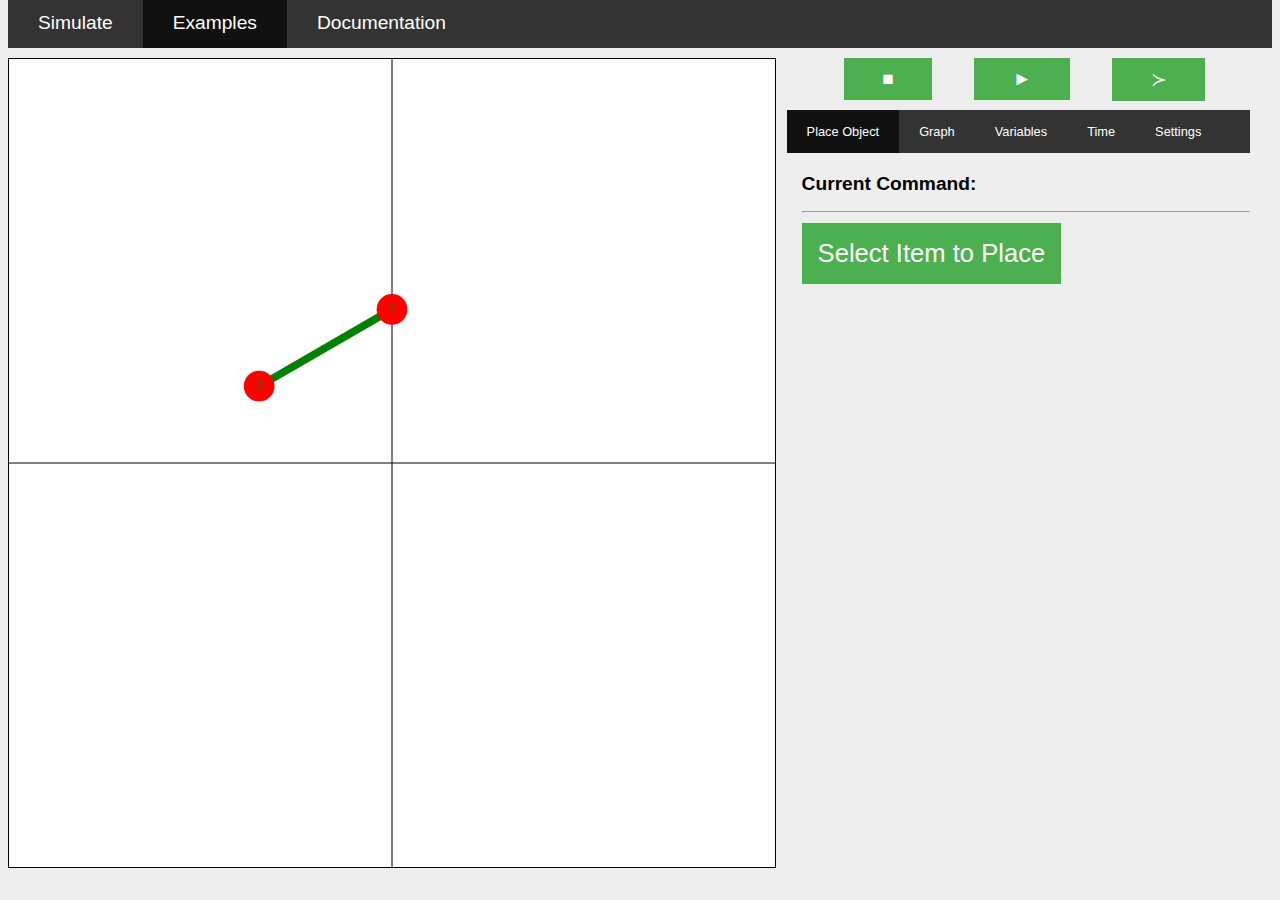
<file: SHMPendulum.html>
<!DOCTYPE html>
<html>
<head>
<title>Simple Harmonic Motion (Pendulum)</title>
<link rel="stylesheet" href="css/style.css">
<link rel="stylesheet" href="css/bootstrap.css">
<link rel="stylesheet" href="css/fonts/font-awesome-4.3.0/css/font-awesome.min.css">
<meta name="viewport" content="width=device-width, initial-scale=1">
</head>
<body>

<div id="wrapper">
<ul id="navBar">
<li><a href="index.html">Simulate</a></li>
<li><a class="active" href="examples.html">Examples</a></li>
<li><a href="documentation.html">Documentation</a></li>
</ul>


<div class="sideBySide" id="canvasDiv">
<canvas id="canvas"></canvas>
</div>
<div class="sideBySide" id="placementOptions">
<div id="controls">
	<a class="sideBySide buttonControls" id="pause" onclick='control("pause");'>&#9632;</a>
	<a class="sideBySide buttonControls" id="play" onclick='control("play");'>&#9658;</a>
	<a class="sideBySide buttonControls" id="nextFrame" onclick='control("nextFrame");'>&#8827;</a>
</div>
<br>
<ul class="topnav" id="navBar2">
<li><a id="placeObjectsNav" class="active navBar2Li" onclick='domShow("place");'>Place Object</a></li>
<li><a id="GraphNav" class="navBar2Li" onclick='domShow("graph");'>Graph</a></li>
<li><a id="VariablesNav" class="navBar2Li" onclick='domShow("variables");'>Variables</a></li>
<li><a id="TimeNav" class="navBar2Li" onclick='domShow("time");'>Time</a></li>
<li><a id="SettingsNav" class="navBar2Li" onclick='domShow("settings");'>Settings</a></li>
<li><a href="#" class="icon" onclick="navbarResponsive()">
	<i class="fa fa-bars"></i></a></li>
</ul>
<script>
function navbarResponsive() {
    var x = document.getElementById("navBar2");
    if (x.className === "topnav") {
        x.className += " responsive";
    } else {
        x.className = "topnav";
    }
}
</script>
<div id="placeObjectsDiv">
	<h2 id="currentCommand">Current Command:</h2>
	<hr>
	<div class="dropdown">
	  	<button class="dropbtn">Select Item to Place</button>
	  	<div class="dropdown-content">
		    <a onclick='showSettings("particle");'>Particle</a>
		    <a onclick='showSettings("spring");'>Spring</a>
		    <a onclick='showSettings("support");'>Support</a>
		    <a onclick='showSettings("simpleRope");'>Simple Rope</a>
		    <a onclick='showSettings("rope");'>Complex Rope</a>
	  	</div>
	</div>

	<div id="particleSettings" style="display:none;overflow-y: scroll;height:350px;">
		<h2 class="nav2Titles">Particle</h2>
    	<div class="row">
			<div class="col-25">
	        	<label>Mass</label>
	      	</div>
	      	<div class="col-75">
	        	<input type="text" id="particleMass" value="1">
	      	</div>
	    </div>
	    <div class="row">
	      	<div class="col-25">
	        	<label>Velocity</label>
	      	</div>
	      	<div class="col-75">
	        	<input type="text" id="particleVelocity" value="0,0">
	      	</div>
	    </div>
	    <div class="row">
	      	<div class="col-25">
	        	<label>Fixed</label>
	      	</div>
	      	<div class="col-75">
	        	<input type="text" id="particleFixed" value="0,0">
	      	</div>
	    </div>
	    <div class="row">
	      	<div class="col-25">
	        	<label>Radius</label>
	      	</div>
	      	<div class="col-75">
	        	<input type="text" id="particleRadius" value="0.4">
	      	</div>
	    </div>
	    <div class="row">
			<div class="col-25">
	        	<label>Color</label>
	      	</div>
	      	<div class="col-75">
	        	<input type="color" id="particleColor" value="#ff0000">
	      	</div>
	    </div>
		<a class="btn btn-primary" onclick='place("particle");' style="margin-top:10px;margin-bottom:20px;">Place with mouse</a>
		<br>
		<div class="row">
	      	<div class="col-25">
	        	<label>Position</label>
	      	</div>
	      	<div class="col-75">
	        	<input type="text" id="particlePos" value="0,0">
	      	</div>
	    </div>
		<a class="btn btn-primary" onclick='instantPlace("particle");' style="margin-top:10px;margin-bottom:5px;">Place using coordinates</a>
		<br>
		<a class="btn btn-danger" onclick='cancelPlacement();'>Cancel</a>
	</div>

	<div id="springSettings" style="display:none;">
		<h2 class="nav2Titles">Spring</h2>
		<div class="row">
			<div class="col-25">
	        	<label>K</label>
	      	</div>
	      	<div class="col-75">
	        	<input type="text" id="springConstant" value="2">
	      	</div>
	    </div>
	    <div class="row">
			<div class="col-25">
	        	<label>l0</label>
	      	</div>
	      	<div class="col-75">
	        	<input type="text" id="springL0" value="3">
	      	</div>
	    </div>
	    <div class="row">
			<div class="col-25">
	        	<label>Damping Constant</label>
	      	</div>
	      	<div class="col-75">
	        	<input type="text" id="springDampingBeta" value="0">
	      	</div>
	    </div>
	    <div class="row">
	      	<div class="col-25">
	        	<label>Width</label>
	      	</div>
	      	<div class="col-75">
	        	<input type="text" id="springWidth" value="0.2">
	      	</div>
	    </div>
	    <div class="row">
			<div class="col-25">
	        	<label>Color</label>
	      	</div>
	      	<div class="col-75">
	        	<input type="color" id="springColor" value="#00ff00">
	      	</div>
	    </div>
		<a class="btn btn-primary" onclick='place("spring");' style="margin-top:10px;margin-bottom:5px;">Place</a>
		<br>
		<a class="btn btn-danger" onclick='cancelPlacement();'>Cancel</a>
	</div>

	<div id="simpleRopeSettings"  style="display:none;overflow-y: scroll;height:350px;">
	<h2 class="nav2Titles">Simple Rope Settings</h2>
		<div class="row">
			<div class="col-25">
	        	<label>Veclocity</label>
	      	</div>
	      	<div class="col-75">
	        	<input type="text" id="simpleRopeVelocity" value="0,0,0,0">
	      	</div>
	    </div>
	    <div class="row">
			<div class="col-25">
	        	<label>Ends Fixed</label>
	      	</div>
	      	<div class="col-75">
	        	<input type="text" id="simpleRopeFixed" value="1,1,0,0">
	      	</div>
	    </div>
	    <div class="row">
			<div class="col-25">
	        	<label>Internals Fixed</label>
	      	</div>
	      	<div class="col-75">
	        	<input type="text" id="simpleRopeFixedInternal" value="0,0">
	      	</div>
	    </div>
	    <div class="row">
			<div class="col-25">
	        	<label>Mass</label>
	      	</div>
	      	<div class="col-75">
	        	<input type="text" id="simpleRopeMass" value="1">
	      	</div>
	    </div>
	    <div class="row">
			<div class="col-25">
	        	<label>Particle Width</label>
	      	</div>
	      	<div class="col-75">
	        	<input type="text" id="simpleRopeParticleWidth" value="0.1">
	      	</div>
	    </div>
	    <div class="row">
			<div class="col-25">
	        	<label>Num of sections</label>
	      	</div>
	      	<div class="col-75">
	        	<input type="text" id="simpleRopeSections" value="10">
	      	</div>
	    </div>
	    <div class="row">
			<div class="col-25">
	        	<label>K</label>
	      	</div>
	      	<div class="col-75">
	        	<input type="text" id="simpleRopeK" value="10000">
	      	</div>
	    </div>
	    <div class="row">
			<div class="col-25">
	        	<label>Beta</label>
	      	</div>
	      	<div class="col-75">
	        	<input type="text" id="simpleRopeBeta" value="0">
	      	</div>
	    </div>
	    <div class="row">
			<div class="col-25">
	        	<label>Particle Color</label>
	      	</div>
	      	<div class="col-75">
	        	<input type="color" id="simpleRopeParticleColor" value="#ff0000">
	      	</div>
	    </div>
	    <div class="row">
			<div class="col-25">
	        	<label>Spring color</label>
	      	</div>
	      	<div class="col-75">
	        	<input type="color" id="simpleRopeSpringColor" value="#00ff00">
	      	</div>
	    </div>
		<a class="btn btn-primary" onclick='placeRope("simple");' style="margin-top:10px;margin-bottom:5px;">Place</a>
		<br>
		<a class="btn btn-danger" onclick='cancelPlacement();'>Cancel</a>
	</div>

	<div id="ropeSettings"  style="display:none;overflow-y: scroll;height:350px;">
	<h2 class="nav2Titles">Complex Rope Settings</h2>
		<div class="row">
			<div class="col-25">
	        	<label>Veclocity</label>
	      	</div>
	      	<div class="col-75">
	        	<input type="text" id="ropeVelocity" value="0,0,0,0">
	      	</div>
	    </div>
	    <div class="row">
			<div class="col-25">
	        	<label>Ends Fixed</label>
	      	</div>
	      	<div class="col-75">
	        	<input type="text" id="ropeFixed" value="1,1,0,0">
	      	</div>
	    </div>
	    <div class="row">
			<div class="col-25">
	        	<label>Internals Fixed</label>
	      	</div>
	      	<div class="col-75">
	        	<input type="text" id="ropeFixedInternal" value="0,0">
	      	</div>
	    </div>
	    <div class="row">
			<div class="col-25">
	        	<label>Mass</label>
	      	</div>
	      	<div class="col-75">
	        	<input type="text" id="ropeMass" value="1">
	      	</div>
	    </div>
	    <div class="row">
			<div class="col-25">
	        	<label>Width</label>
	      	</div>
	      	<div class="col-75">
	        	<input type="text" id="ropeWidth" value="0.2">
	      	</div>
	    </div>
	    <div class="row">
			<div class="col-25">
	        	<label>Particle Width</label>
	      	</div>
	      	<div class="col-75">
	        	<input type="text" id="ropeParticleWidth" value="0.1">
	      	</div>
	    </div>
	    <div class="row">
			<div class="col-25">
	        	<label>Num of sections</label>
	      	</div>
	      	<div class="col-75">
	        	<input type="text" id="ropeSections" value="10">
	      	</div>
	    </div>
	    <div class="row">
			<div class="col-25">
	        	<label>K</label>
	      	</div>
	      	<div class="col-75">
	        	<input type="text" id="ropeK" value="10000">
	      	</div>
	    </div>
	    <div class="row">
			<div class="col-25">
	        	<label>Beta</label>
	      	</div>
	      	<div class="col-75">
	        	<input type="text" id="ropeBeta" value="0">
	      	</div>
	    </div>
	    <div class="row">
			<div class="col-25">
	        	<label>Particle Color</label>
	      	</div>
	      	<div class="col-75">
	        	<input type="color" id="ropeParticleColor" value="#ff0000">
	      	</div>
	    </div>
	    <div class="row">
			<div class="col-25">
	        	<label>Spring color</label>
	      	</div>
	      	<div class="col-75">
	        	<input type="color" id="ropeSpringColor" value="#00ff00">
	      	</div>
	    </div>
		<a class="btn btn-primary" onclick='placeRope("complex");' style="margin-top:10px;margin-bottom:5px;">Place</a>
		<br>
		<a class="btn btn-danger" onclick='cancelPlacement();'>Cancel</a>
	</div>

	<div id="supportSettings" style="display:none;">
		<h2 class="nav2Titles">Support</h2>
		<div class="row">
			<div class="col-25">
	        	<label>K</label>
	      	</div>
	      	<div class="col-75">
	        	<input type="text" id="supportConstant" value="10000">
	      	</div>
	    </div>
	    <div class="row">
			<div class="col-25">
	        	<label>Damping Constant</label>
	      	</div>
	      	<div class="col-75">
	        	<input type="text" id="supportDampingBeta" value="0">
	      	</div>
	    </div>
	    <div class="row">
	      	<div class="col-25">
	        	<label>Width</label>
	      	</div>
	      	<div class="col-75">
	        	<input type="text" id="supportWidth" value="0.2">
	      	</div>
	    </div>
	    <div class="row">
			<div class="col-25">
	        	<label>Color</label>
	      	</div>
	      	<div class="col-75">
	        	<input type="color" id="supportColor" value="#00ff00">
	      	</div>
	    </div>
		<a class="btn btn-primary" onclick='place("support");' style="margin-top:10px;margin-bottom:5px;">Place</a>
		<br>
		<a class="btn btn-danger" onclick='cancelPlacement();'>Cancel</a>
	</div>

</div>

<div id="GraphDiv">
	<canvas id="graphCanvas" width="450" height="300" style="margin-top:-5px;"></canvas>
    <div class="row">
      	<div class="col-10 sideBySide">
        	<label>Y range:</label>
      	</div>
      	<div class="rangeInput">
	      	<div class="col-30 sideBySide">
	        	<input type="text" class="rangeDefine" id="minGraphY" value="-10" size="2">
	      	</div>
	      	<div class="col-20 slidecontainer sideBySide">
				 	<input type="range" min="-10" max="10" value="0" step = "0.1" class="slider" id="rangeY">
			</div>

	      	<div class="col-30 sideBySide">
	        	<input type="text" class="rangeDefine" id="maxGraphY" value="10" size="2">
	      	</div>
      	</div>
    </div>
    <div class="row">
      	<div class="col-10 sideBySide">
        	<label>Y scale:</label>
      	</div>
      	<div class="rangeInput">
	      	<div class="col-30 sideBySide">
	        	<input type="text" class="rangeDefine" id="minScaleY" value="0.1" size="2">
	      	</div>
	      	<div class="col-20 slidecontainer sideBySide">
				 	<input type="range" min="0.1" max="10" value="1" step = "0.1" class="slider" id="scaleY">
			</div>

	      	<div class="col-30 sideBySide">
	        	<input type="text" class="rangeDefine" id="maxScaleY" value="10" size="2">
	      	</div>
      	</div>
    </div>
    <div class="row">
      	<div class="col-10 sideBySide">
        	<label>X range:</label>
      	</div>
      	<div class="rangeInput">
	      	<div class="col-30 sideBySide">
	        	<input type="text" class="rangeDefine" id="minGraphX" value="-10" size="2">
	      	</div>
	      	<div class="col-20 slidecontainer sideBySide">
				 	<input type="range" min="-10" max="10" value="0" step = "0.1" class="slider" id="rangeX">
			</div>

	      	<div class="col-30 sideBySide">
	        	<input type="text" class="rangeDefine" id="maxGraphX" value="10" size="2">
	      	</div>
      	</div>
    </div>
    <div class="row">
      	<div class="col-10 sideBySide">
        	<label>X scale:</label>
      	</div>
      	<div class="rangeInput">
	      	<div class="col-30 sideBySide">
	        	<input type="text" class="rangeDefine" id="minScaleX" value="0.1" size="2">
	      	</div>
	      	<div class="col-20 slidecontainer sideBySide">
				 	<input type="range" min="0.1" max="10" value="1" step = "0.1" class="slider" id="scaleX">
			</div>

	      	<div class="col-30 sideBySide">
	        	<input type="text" class="rangeDefine" id="maxScaleX" value="10" size="2">
	      	</div>
      	</div>
    </div>
</div>

<div id="VariablesDiv" style="display:none;overflow-y: scroll;height:450px;">
	<div id="variables">

	</div>
	<a class="btn btn-success" onclick="addNewDefaultVar();" style="float:right;margin-right:20px;">Add</a>
</div>

<div id="TimeDiv" style="display:none;">
<h2 class="nav2Titles">Time Controls:</h2>

	<div class="row">
		<div class="col-25" style="width:25%;">
        	<label>dt:</label>
      	</div>
      	<div class="sideBySide" style="margin-right:10px;margin-top:7px;">
        	<input type="text" id="dtSetting">
      	</div>
	<a class="sideBySide btn btn-primary" style="margin-top:7px;" onclick="dtGeneral = parseFloat(document.getElementById('dtSetting').value);">Update dt</a>
	</div>
	<div class="row">
      	<div class="col-25 sideBySide" style="width:25%;">
        	<label>Time speed:</label>
      	</div>
      	<div class="col-20 slidecontainer sideBySide" style="margin-top:17px;">
			 	<input type="range" min="0.1" max="10" value="1" step = "0.1" class="slider" id="timeSpeed">
		</div>
	<a class="btn btn-primary sideBySide" style="margin-top:7px;" onclick="resetDt();">Reset to natural time</a>
    </div>
    <h1 style="margin-top:40px;">Stopwatch:</h1>
    <div class="row stopwatchControls">
    <a class="btn btn-primary sideBySide stopwatchBtn" onclick="timer('start');">Start</a>
    <a class="btn btn-primary sideBySide stopwatchBtn" onclick="timer('pause');">Stop</a>
    <a class="btn btn-primary sideBySide stopwatchBtn" onclick="timer('reset');">Reset</a>
    </div>
    <div class="row">
    <h2 id="timer">00:00.000</h2>
    </div>


</div>
<div id="SettingsDiv" style="display:none;overflow-y: scroll;height:450px;">
	<h2 class="nav2Titles">Settings:</h2>
	<div class="row">
		<div class="col-25">
        	<label>Gravity:</label>
      	</div>
      	<div class="col-75">
        	<input type="text" id="gravitySetting">
      	</div>
	</div>
	<div class="row">
		<div class="col-25">
        	<label>Linear Damping:</label>
      	</div>
      	<div class="col-75">
        	<input type="text" id="linearDampingSetting">
      	</div>
	</div>

	<div class="row">
		<div class="col-25">
        	<label>Type of time-integration:</label>
      	</div>
      	<div class="col-75">
        	<input type="text" id="integrationType">
      	</div>
	</div>

	<div class="row">
		<div class="col-25">
        	<label>Minimum convergence:</label>
      	</div>
      	<div class="col-75">
        	<input type="text" id="convergenceRate">
      	</div>
	</div>

	<div class="row">
		<div class="col-25">
        	<label>Maximum loops to reach convergence:</label>
      	</div>
      	<div class="col-75">
        	<input type="text" id="maxLoops">
      	</div>
	</div>
	<a class="btn btn-primary" onclick="saveSettings();" style="margin-top:10px;margin-bottom:20px;">Change and save settings</a>
	<h2 class="nav2Titles">Simulation Canvas:</h2>
	<div class="row">
      	<div class="col-10 sideBySide">
        	<label>X Pos:</label>
      	</div>
      	<div class="rangeInput">
	      	<div class="col-30 sideBySide">
	        	<input type="text" class="rangeDefine" id="minSimulationX" value="-10" size="2">
	      	</div>
	      	<div class="col-20 slidecontainer sideBySide">
				 	<input type="range" min="-10" max="10" value="0" step = "0.1" class="slider" id="simulationX">
			</div>

	      	<div class="col-30 sideBySide">
	        	<input type="text" class="rangeDefine" id="maxSimulationX" value="10" size="2">
	      	</div>
      	</div>
    </div>
    <div class="row">
      	<div class="col-10 sideBySide">
        	<label>Y Pos:</label>
      	</div>
      	<div class="rangeInput">
	      	<div class="col-30 sideBySide">
	        	<input type="text" class="rangeDefine" id="minSimulationY" value="-10" size="2">
	      	</div>
	      	<div class="col-20 slidecontainer sideBySide">
				 	<input type="range" min="-10" max="10" value="0" step = "0.1" class="slider" id="simulationY">
			</div>

	      	<div class="col-30 sideBySide">
	        	<input type="text" class="rangeDefine" id="maxSimulationY" value="10" size="2">
	      	</div>
      	</div>
    </div>
    <div class="row">
      	<div class="col-10 sideBySide">
        	<label>Scale:</label>
      	</div>
      	<div class="rangeInput">
	      	<div class="col-30 sideBySide">
	        	<input type="text" class="rangeDefine" id="minSimulationScale" value="0.1" size="2">
	      	</div>
	      	<div class="col-20 slidecontainer sideBySide">
				 	<input type="range" min="0.1" max="10" value="1" step = "0.1" class="slider" id="simulationScale">
			</div>

	      	<div class="col-30 sideBySide">
	        	<input type="text" class="rangeDefine" id="maxSimulationScale" value="10" size="2">
	      	</div>
      	</div>
    </div>

    <h2 class="nav2Titles" style="margin-top:40px;margin-bottom:0px;">Download/Upload:</h2>
    <br>
	<a class="btn btn-primary" onclick="down();" style="margin-bottom:10px;">Save and Download</a>
	<br>
	<input type="file" id="fileToLoad">
	<a class="btn btn-primary" onclick="loadFileAsText();">Upload Saved Scene</a>

</div>


</div>

<div id="myMsgBox" class="msgBox">
  <div class="msgBox-content">
    <span onclick="closeMsg();" class="close">&times;</span>
    <h4 class="msgBoxTitles" style="float:left;">Name</h4>
    <input type="text" class="msgBoxText" id="name"></input>
    <h1></h1>
    <h4 class="msgBoxTitles" style="float:left;">Particle Number</h4>
    <input  type="text" class="msgBoxText" id="parNum"></input>
    <h1></h1>
    <h4 class="msgBoxTitles" style="float:left;">To Graph</h4>
    <select id="toGraph">
  		<option value="x">X-Position</option>
  		<option value="y">Y-Position</option>
  		<option value="d">Distance to origin</option>
  		<option value="vx">X-Velocity</option>
  		<option value="vy">Y-Velocity</option>
  		<option value="v">Speed</option>
  		<option value="KE">Kinetic Energy</option>
	</select>
    <h1></h1>
    <h4 class="msgBoxTitles" style="float:left;">Y-shift</h4>
    <input type="text" class="msgBoxText" id="graphYShift"></input>
    <h1></h1>
    <h4 class="msgBoxTitles" style="float:left;">Color</h4>
    <input type="color" id="colorpicker" value="#ff0000">
    <h1></h1>
    <div id="toAdd"></div>
  </div>
</div>
</div>
<h1 id="orientation-error">Please use this application only in landscape mode (change the settings in the phone to allow for screen rotation and use the application in landscape then reload the page)</h1>
</body>

<script>
function resizeCanvasToDisplaySize(canv) {
   // look up the size the canv is being displayed
   var width = canv.clientWidth;
   var height = canv.clientHeight;
	 console.log(width);
	 console.log(height);
   // If it's resolution does not match change it
   if (canv.width !== width || canv.height !== height) {
     canv.width = width;
     canv.height = height;
     return true;
   }

   return false;
}

resizeCanvasToDisplaySize(document.getElementById("canvas"));
resizeCanvasToDisplaySize(document.getElementById("graphCanvas"));
document.getElementById("GraphDiv").style = "display:none;";
</script>
<script src="js/math.min.js"></script>
<script src="js/dom.js"></script>
<script src="js/helper.js"></script>
<script src="js/forces.js"></script>
<script src="js/objects.js"></script>
<script src="js/main.js"></script>
<script src="js/examples/SHMPendulum.js"></script>
<script>

createObjects();
loop();
setSavedValues();



</script>
</html>
</file>
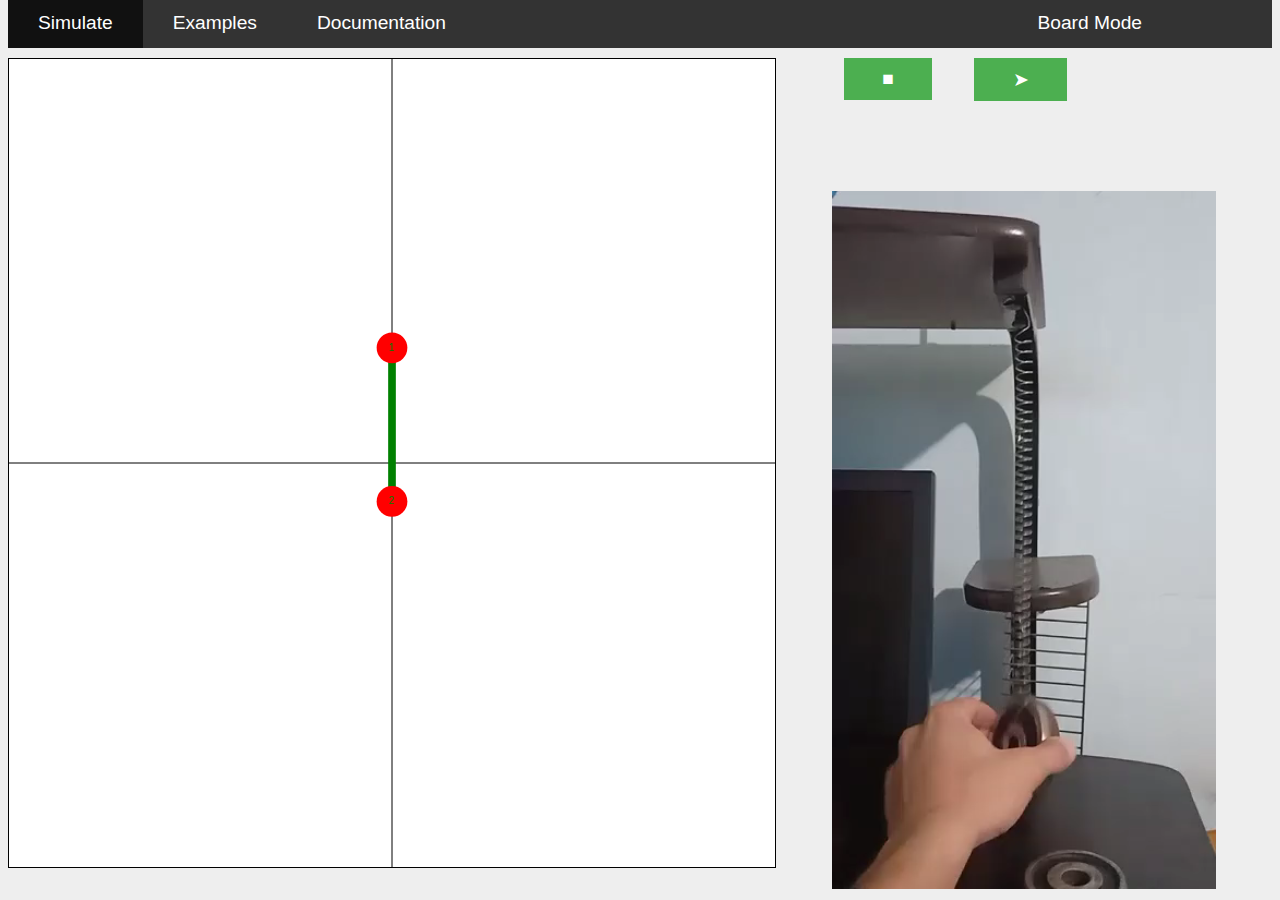
<file: SHMVideoProof.html>
<!DOCTYPE html>
<html>
<head>
<title>SHM Video</title>
<link rel="stylesheet" href="css/style.css">
<link rel="stylesheet" href="css/bootstrap.css">
<link rel="stylesheet" href="css/fonts/font-awesome-4.3.0/css/font-awesome.min.css">
<meta name="viewport" content="width=device-width, initial-scale=1">
</head>
<body>

<div id="wrapper">
<ul id="navBar">
<li><a class="active" href="#">Simulate</a></li>
<li><a href="examples.html">Examples</a></li>
<li><a href="documentation.html">Documentation</a></li>
<li style="float:right;"><a id="boardA" href="#" onclick="boardSwitch();">Board Mode</a></li>
<li style="float:right;"><a href="#" class="btn btn-primary" id="undoBtn" onclick="undo();">Undo</a></li>
</ul>



<div class="sideBySide" id="canvasDiv">
<canvas id="canvas"></canvas>
</div>

<div class="sideBySide" id="placementOptions">
<div id="controls">
	<a class="sideBySide buttonControls" id="pause" onclick='control("pause");pauseVideo();'>&#9632;</a>
	<a class="sideBySide buttonControls" id="play" onclick='control("play");playVideo();'>&#10148;</a>
	<a class="sideBySide buttonControls" style="display:none;" id="nextFrame" onclick='control("nextFrame");stepVideo();'>&#10148;&#124;</a>
</div>

<video class="proofVideo" id="video1" class="sideBySide">
	 <source src="videos/SHM3.mp4" type="video/mp4">
	 Your browser does not support HTML5 video.
 </video>

</div>
<div id="bodyWrapper" style="display:none;">
<div class="sideBySide" id="placementOptions">
<div id="controls">
	<a class="sideBySide buttonControls" id="pause" onclick='control("pause");'>&#9632;</a>
	<a class="sideBySide buttonControls" id="play" onclick='control("play");'>&#10148;</a>
	<a class="sideBySide buttonControls" id="nextFrame" onclick='control("nextFrame");'>&#10148;&#124;</a>
</div>
<br>
<ul class="topnav" id="navBar2">
<li><a id="placeObjectsNav" class="active navBar2Li" onclick='domShow("place");'>Main</a></li>
<li><a id="GraphNav" class="navBar2Li" onclick='domShow("graph");'>Graph</a></li>
<li><a id="VariablesNav" class="navBar2Li" onclick='domShow("variables");'>Variables</a></li>
<li><a id="TimeNav" class="navBar2Li" onclick='domShow("time");'>Time</a></li>
<li><a id="SettingsNav" class="navBar2Li" onclick='domShow("settings");'>Settings</a></li>
<li><a href="#" class="icon" onclick="navbarResponsive()">
	<i class="fa fa-bars"></i></a></li>
</ul>
<script>
function navbarResponsive() {
    var x = document.getElementById("navBar2");
    if (x.className === "topnav") {
        x.className += " responsive";
    } else {
        x.className = "topnav";
    }
}
</script>
<div class="PlacementDiv" id="placeObjectsDiv">
	<h2 id="currentCommand">Current Command: Simulation Paused</h2>
	<hr>
	<div class="dropdown" id="placeDropdown">
	  	<button class="dropbtn">Select Item to Place</button>
	  	<div class="dropdown-content">
		    <a onclick='showSettings("particle");'>Particle</a>
		    <a onclick='showSettings("spring");'>Spring</a>
		    <a onclick='showSettings("support");'>Support</a>
		    <a onclick='showSettings("simpleRope");'>Simple Rope</a>
		    <a onclick='showSettings("rope");'>Complex Rope</a>
	  	</div>
	</div>

	<div class="dropdown" id="deleteDropdown">
	  	<button class="dropbtnDelete">Delete An Item</button>
	  	<div class="dropdown-content">
		    <a onclick='showDeleteSettings("particle");'>Particle</a>
		    <a onclick='showDeleteSettings("force");'>Force</a>
	  	</div>
	</div>

	<div id="particleSettings" style="display:none;overflow-y: scroll;height:350px;">
		<h2 class="nav2Titles">Particle</h2>
    	<div class="row">
			<div class="col-25">
	        	<label>Mass</label>
	      	</div>
	      	<div class="col-75">
	        	<input type="text" id="particleMass" value="1">
	      	</div>
	    </div>
	    <div class="row">
	      	<div class="col-25">
	        	<label>Velocity</label>
	      	</div>
	      	<div class="col-75">
	        	<input type="text" id="particleVelocity" value="0,0">
	      	</div>
	    </div>
	    <div class="row">
	      	<div class="col-25">
	        	<label>Fixed</label>
	      	</div>
	      	<div class="col-75">
	        	<input type="text" id="particleFixed" value="0,0">
	      	</div>
	    </div>
	    <div class="row">
	      	<div class="col-25">
	        	<label>Radius</label>
	      	</div>
	      	<div class="col-75">
	        	<input type="text" id="particleRadius" value="0.4">
	      	</div>
	    </div>
	    <div class="row">
			<div class="col-25">
	        	<label>Color</label>
	      	</div>
	      	<div class="col-75">
	        	<input type="color" id="particleColor" value="#ff0000">
	      	</div>
	    </div>
		<a class="btn btn-primary" onclick='place("particle");' style="margin-top:10px;margin-bottom:20px;">Place</a>
		<br>
		<div class="row">
	      	<div class="col-25">
	        	<label>Position</label>
	      	</div>
	      	<div class="col-75">
	        	<input type="text" id="particlePos" value="0,0">
	      	</div>
	    </div>
		<a class="btn btn-primary" onclick='instantPlace("particle");' style="margin-top:10px;margin-bottom:5px;">Place using coordinates</a>
		<br>
		<a class="btn btn-danger" onclick='cancelPlacement();'>Cancel</a>
	</div>

	<div id="springSettings" style="display:none;">
		<h2 class="nav2Titles">Spring</h2>
		<div class="row">
			<div class="col-25">
	        	<label>K</label>
	      	</div>
	      	<div class="col-75">
	        	<input type="text" id="springConstant" value="2">
	      	</div>
	    </div>
	    <div class="row">
			<div class="col-25">
	        	<label>l0</label>
	      	</div>
	      	<div class="col-75">
	        	<input type="text" id="springL0" value="3">
	      	</div>
	    </div>
	    <div class="row">
			<div class="col-25">
	        	<label>Damping Constant</label>
	      	</div>
	      	<div class="col-75">
	        	<input type="text" id="springDampingBeta" value="0">
	      	</div>
	    </div>
	    <div class="row">
	      	<div class="col-25">
	        	<label>Width</label>
	      	</div>
	      	<div class="col-75">
	        	<input type="text" id="springWidth" value="0.2">
	      	</div>
	    </div>
	    <div class="row">
			<div class="col-25">
	        	<label>Color</label>
	      	</div>
	      	<div class="col-75">
	        	<input type="color" id="springColor" value="#00ff00">
	      	</div>
	    </div>
		<a class="btn btn-primary" onclick='place("spring");' style="margin-top:10px;margin-bottom:5px;">Place</a>
		<br>
		<a class="btn btn-danger" onclick='cancelPlacement();'>Cancel</a>
	</div>

	<div id="simpleRopeSettings"  style="display:none;overflow-y: scroll;height:350px;">
	<h2 class="nav2Titles">Simple Rope Settings</h2>
		<div class="row">
			<div class="col-25">
	        	<label>Veclocity</label>
	      	</div>
	      	<div class="col-75">
	        	<input type="text" id="simpleRopeVelocity" value="0,0,0,0">
	      	</div>
	    </div>
	    <div class="row">
			<div class="col-25">
	        	<label>Ends Fixed</label>
	      	</div>
	      	<div class="col-75">
	        	<input type="text" id="simpleRopeFixed" value="1,1,0,0">
	      	</div>
	    </div>
	    <div class="row">
			<div class="col-25">
	        	<label>Internals Fixed</label>
	      	</div>
	      	<div class="col-75">
	        	<input type="text" id="simpleRopeFixedInternal" value="0,0">
	      	</div>
	    </div>
	    <div class="row">
			<div class="col-25">
	        	<label>Mass</label>
	      	</div>
	      	<div class="col-75">
	        	<input type="text" id="simpleRopeMass" value="1">
	      	</div>
	    </div>
	    <div class="row">
			<div class="col-25">
	        	<label>Particle Width</label>
	      	</div>
	      	<div class="col-75">
	        	<input type="text" id="simpleRopeParticleWidth" value="0.1">
	      	</div>
	    </div>
	    <div class="row">
			<div class="col-25">
	        	<label>Num of sections</label>
	      	</div>
	      	<div class="col-75">
	        	<input type="text" id="simpleRopeSections" value="10">
	      	</div>
	    </div>
	    <div class="row">
			<div class="col-25">
	        	<label>K</label>
	      	</div>
	      	<div class="col-75">
	        	<input type="text" id="simpleRopeK" value="10000">
	      	</div>
	    </div>
	    <div class="row">
			<div class="col-25">
	        	<label>Beta</label>
	      	</div>
	      	<div class="col-75">
	        	<input type="text" id="simpleRopeBeta" value="0">
	      	</div>
	    </div>
	    <div class="row">
			<div class="col-25">
	        	<label>Particle Color</label>
	      	</div>
	      	<div class="col-75">
	        	<input type="color" id="simpleRopeParticleColor" value="#ff0000">
	      	</div>
	    </div>
	    <div class="row">
			<div class="col-25">
	        	<label>Spring color</label>
	      	</div>
	      	<div class="col-75">
	        	<input type="color" id="simpleRopeSpringColor" value="#00ff00">
	      	</div>
	    </div>
		<a class="btn btn-primary" onclick='placeRope("simple");' style="margin-top:10px;margin-bottom:5px;">Place</a>
		<br>
		<a class="btn btn-danger" onclick='cancelPlacement();'>Cancel</a>
	</div>

	<div id="ropeSettings"  style="display:none;overflow-y: scroll;height:350px;">
	<h2 class="nav2Titles">Complex Rope Settings</h2>
		<div class="row">
			<div class="col-25">
	        	<label>Veclocity</label>
	      	</div>
	      	<div class="col-75">
	        	<input type="text" id="ropeVelocity" value="0,0,0,0">
	      	</div>
	    </div>
	    <div class="row">
			<div class="col-25">
	        	<label>Ends Fixed</label>
	      	</div>
	      	<div class="col-75">
	        	<input type="text" id="ropeFixed" value="1,1,0,0">
	      	</div>
	    </div>
	    <div class="row">
			<div class="col-25">
	        	<label>Internals Fixed</label>
	      	</div>
	      	<div class="col-75">
	        	<input type="text" id="ropeFixedInternal" value="0,0">
	      	</div>
	    </div>
	    <div class="row">
			<div class="col-25">
	        	<label>Mass</label>
	      	</div>
	      	<div class="col-75">
	        	<input type="text" id="ropeMass" value="1">
	      	</div>
	    </div>
	    <div class="row">
			<div class="col-25">
	        	<label>Width</label>
	      	</div>
	      	<div class="col-75">
	        	<input type="text" id="ropeWidth" value="0.2">
	      	</div>
	    </div>
	    <div class="row">
			<div class="col-25">
	        	<label>Particle Width</label>
	      	</div>
	      	<div class="col-75">
	        	<input type="text" id="ropeParticleWidth" value="0.1">
	      	</div>
	    </div>
	    <div class="row">
			<div class="col-25">
	        	<label>Num of sections</label>
	      	</div>
	      	<div class="col-75">
	        	<input type="text" id="ropeSections" value="10">
	      	</div>
	    </div>
	    <div class="row">
			<div class="col-25">
	        	<label>K</label>
	      	</div>
	      	<div class="col-75">
	        	<input type="text" id="ropeK" value="10000">
	      	</div>
	    </div>
	    <div class="row">
			<div class="col-25">
	        	<label>Beta</label>
	      	</div>
	      	<div class="col-75">
	        	<input type="text" id="ropeBeta" value="0">
	      	</div>
	    </div>
	    <div class="row">
			<div class="col-25">
	        	<label>Particle Color</label>
	      	</div>
	      	<div class="col-75">
	        	<input type="color" id="ropeParticleColor" value="#ff0000">
	      	</div>
	    </div>
	    <div class="row">
			<div class="col-25">
	        	<label>Spring color</label>
	      	</div>
	      	<div class="col-75">
	        	<input type="color" id="ropeSpringColor" value="#00ff00">
	      	</div>
	    </div>
		<a class="btn btn-primary" onclick='placeRope("complex");' style="margin-top:10px;margin-bottom:5px;">Place</a>
		<br>
		<a class="btn btn-danger" onclick='cancelPlacement();'>Cancel</a>
	</div>

	<div id="supportSettings" style="display:none;">
		<h2 class="nav2Titles">Support</h2>
		<div class="row">
			<div class="col-25">
	        	<label>K</label>
	      	</div>
	      	<div class="col-75">
	        	<input type="text" id="supportConstant" value="10000">
	      	</div>
	    </div>
	    <div class="row">
			<div class="col-25">
	        	<label>Damping Constant</label>
	      	</div>
	      	<div class="col-75">
	        	<input type="text" id="supportDampingBeta" value="0">
	      	</div>
	    </div>
	    <div class="row">
	      	<div class="col-25">
	        	<label>Width</label>
	      	</div>
	      	<div class="col-75">
	        	<input type="text" id="supportWidth" value="0.2">
	      	</div>
	    </div>
	    <div class="row">
			<div class="col-25">
	        	<label>Color</label>
	      	</div>
	      	<div class="col-75">
	        	<input type="color" id="supportColor" value="#00ff00">
	      	</div>
	    </div>
		<a class="btn btn-primary" onclick='place("support");' style="margin-top:10px;margin-bottom:5px;">Place</a>
		<br>
		<a class="btn btn-danger" onclick='cancelPlacement();'>Cancel</a>
	</div>






	<div class="PlacementDiv" id="particleDeleteSettings" style="display:none;overflow-y: scroll;height:350px;">
		<h2 class="nav2Titles">Delete Particle</h2>
		<div class="row">
				<div class="col-25">
					<label>Particle Number:</label>
				</div>
				<div class="col-75">
					<input type="text" id="deleteParticleNumber" value="">
				</div>
		</div>
		<a class="btn btn-danger" onclick='deleteParticle();'>Delete</a>
		<a class="btn btn-danger" onclick='cancelDelete();'>Cancel</a>
	</div>

	<div id="forceDeleteSettings" style="display:none;overflow-y: scroll;height:350px;">
		<h2 class="nav2Titles">Delete Force</h2>
		<div class="row">
				<div class="col-25">
					<label>First Particle:</label>
				</div>
				<div class="col-75">
					<input type="text" id="deleteForce1" value="">
				</div>
		</div>
		<div class="row">
				<div class="col-25">
					<label>Second Particle:</label>
				</div>
				<div class="col-75">
					<input type="text" id="deleteForce2" value="">
				</div>
		</div>
		<a class="btn btn-danger" onclick='deleteForce();'>Delete</a>
		<a class="btn btn-danger" onclick='cancelDelete();'>Cancel</a>
	</div>

</div>

<div id="GraphDiv">
	<canvas id="graphCanvas" width="450" height="300" style="margin-top:-5px;"></canvas>
    <div class="row">
      	<div class="col-10 sideBySide">
        	<label>Y range:</label>
      	</div>
      	<div class="rangeInput">
	      	<div class="col-30 sideBySide">
	        	<input type="text" class="rangeDefine" id="minGraphY" value="-10" size="2">
	      	</div>
	      	<div class="col-20 slidecontainer sideBySide">
				 	<input type="range" min="-10" max="10" value="0" step = "0.1" class="slider" id="rangeY">
			</div>

	      	<div class="col-30 sideBySide">
	        	<input type="text" class="rangeDefine" id="maxGraphY" value="10" size="2">
	      	</div>
      	</div>
    </div>
    <div class="row">
      	<div class="col-10 sideBySide">
        	<label>Y scale:</label>
      	</div>
      	<div class="rangeInput">
	      	<div class="col-30 sideBySide">
	        	<input type="text" class="rangeDefine" id="minScaleY" value="0.1" size="2">
	      	</div>
	      	<div class="col-20 slidecontainer sideBySide">
				 	<input type="range" min="0.1" max="10" value="1" step = "0.1" class="slider" id="scaleY">
			</div>

	      	<div class="col-30 sideBySide">
	        	<input type="text" class="rangeDefine" id="maxScaleY" value="10" size="2">
	      	</div>
      	</div>
    </div>
    <div class="row">
      	<div class="col-10 sideBySide">
        	<label>X range:</label>
      	</div>
      	<div class="rangeInput">
	      	<div class="col-30 sideBySide">
	        	<input type="text" class="rangeDefine" id="minGraphX" value="-10" size="2">
	      	</div>
	      	<div class="col-20 slidecontainer sideBySide">
				 	<input type="range" min="-10" max="10" value="0" step = "0.1" class="slider" id="rangeX">
			</div>

	      	<div class="col-30 sideBySide">
	        	<input type="text" class="rangeDefine" id="maxGraphX" value="10" size="2">
	      	</div>
      	</div>
    </div>
    <div class="row">
      	<div class="col-10 sideBySide">
        	<label>X scale:</label>
      	</div>
      	<div class="rangeInput">
	      	<div class="col-30 sideBySide">
	        	<input type="text" class="rangeDefine" id="minScaleX" value="0.1" size="2">
	      	</div>
	      	<div class="col-20 slidecontainer sideBySide">
				 	<input type="range" min="0.1" max="10" value="1" step = "0.1" class="slider" id="scaleX">
			</div>

	      	<div class="col-30 sideBySide">
	        	<input type="text" class="rangeDefine" id="maxScaleX" value="10" size="2">
	      	</div>
      	</div>
    </div>
</div>

<div id="VariablesDiv" style="display:none;overflow-y: scroll;height:450px;">
	<div id="variables">

	</div>
	<a class="btn btn-success" onclick="addNewDefaultVar();" style="float:right;margin-right:20px;">Add</a>
</div>

<div id="TimeDiv" style="display:none;">
<h2 class="nav2Titles">Time Controls:</h2>

	<div class="row">
		<div class="col-25" style="width:25%;">
        	<label>dt:</label>
      	</div>
      	<div class="sideBySide" style="margin-right:10px;margin-top:7px;">
        	<input type="text" id="dtSetting">
      	</div>
	<a class="sideBySide btn btn-primary" style="margin-top:7px;" onclick="dtGeneral = parseFloat(document.getElementById('dtSetting').value);">Update dt</a>
	</div>
	<div class="row">
      	<div class="col-25 sideBySide" style="width:25%;">
        	<label>Time speed:</label>
      	</div>
      	<div class="col-20 slidecontainer sideBySide" style="margin-top:17px;">
			 	<input type="range" min="0.1" max="10" value="1" step = "0.1" class="slider" id="timeSpeed">
		</div>
	<a class="btn btn-primary sideBySide" style="margin-top:7px;" onclick="resetDt();">Reset to natural time</a>
    </div>
    <h1 style="margin-top:40px;">Stopwatch:</h1>
    <div class="row stopwatchControls">
    <a class="btn btn-primary sideBySide" id="stopwatchBtn" onclick="timer('start');">Start</a>
    <a class="btn btn-primary sideBySide" id="stopwatchBtn" onclick="timer('pause');">Stop</a>
    <a class="btn btn-primary sideBySide" id="stopwatchBtn" onclick="timer('reset');">Reset</a>
    </div>
    <div class="row">
    <h2 id="timer">00:00.000</h2>
    </div>


</div>
<div id="SettingsDiv" style="display:none;overflow-y: scroll;height:450px;">
	<h2 class="nav2Titles">Settings:</h2>
	<div class="row">
		<div class="col-25">
        	<label>Gravity:</label>
      	</div>
      	<div class="col-75">
        	<input type="text" id="gravitySetting">
      	</div>
	</div>
	<div class="row">
		<div class="col-25">
        	<label>Linear Damping:</label>
      	</div>
      	<div class="col-75">
        	<input type="text" id="linearDampingSetting">
      	</div>
	</div>

	<div class="row">
		<div class="col-25">
        	<label>Type of time-integration:</label>
      	</div>
      	<div class="col-75">
        	<!--<input type="text" id="integrationType">-->
					<select id="integrationType">
					  <option value="ExplicitEuler">Explicit Euler</option>
					  <option value="SymplecticEuler">Symplectic Euler</option>
					  <option value="ImplicitEuler">Implicit Euler</option>
					  <option value="LinearizedImplicit">Linearized Implicit</option>
					  <option value="ImplicitExplicit">Implicit Explicit</option>
					  <option value="ImplicitSymplectic">Implicit Symplectic</option>
					</select>
      	</div>
	</div>

	<div class="row">
		<div class="col-25">
        	<label>Minimum convergence:</label>
      	</div>
      	<div class="col-75">
        	<input type="text" id="convergenceRate">
      	</div>
	</div>

	<div class="row">
		<div class="col-25">
        	<label>Maximum loops to reach convergence:</label>
      	</div>
      	<div class="col-75">
        	<input type="text" id="maxLoops">
      	</div>
	</div>
	<a class="btn btn-primary" onclick="saveSettings();" style="margin-top:10px;margin-bottom:20px;">Change and save settings</a>
	<h2 class="nav2Titles">Simulation Canvas:</h2>
	<div class="row">
      	<div class="col-10 sideBySide">
        	<label>X Pos:</label>
      	</div>
      	<div class="rangeInput">
	      	<div class="col-30 sideBySide">
	        	<input type="text" class="rangeDefine" id="minSimulationX" value="-10" size="2">
	      	</div>
	      	<div class="col-20 slidecontainer sideBySide">
				 	<input type="range" min="-10" max="10" value="0" step = "0.1" class="slider" id="simulationX">
			</div>

	      	<div class="col-30 sideBySide">
	        	<input type="text" class="rangeDefine" id="maxSimulationX" value="10" size="2">
	      	</div>
      	</div>
    </div>
    <div class="row">
      	<div class="col-10 sideBySide">
        	<label>Y Pos:</label>
      	</div>
      	<div class="rangeInput">
	      	<div class="col-30 sideBySide">
	        	<input type="text" class="rangeDefine" id="minSimulationY" value="-10" size="2">
	      	</div>
	      	<div class="col-20 slidecontainer sideBySide">
				 	<input type="range" min="-10" max="10" value="0" step = "0.1" class="slider" id="simulationY">
			</div>

	      	<div class="col-30 sideBySide">
	        	<input type="text" class="rangeDefine" id="maxSimulationY" value="10" size="2">
	      	</div>
      	</div>
    </div>
    <div class="row">
      	<div class="col-10 sideBySide">
        	<label>Scale:</label>
      	</div>
      	<div class="rangeInput">
	      	<div class="col-30 sideBySide">
	        	<input type="text" class="rangeDefine" id="minSimulationScale" value="0.1" size="2">
	      	</div>
	      	<div class="col-20 slidecontainer sideBySide">
				 	<input type="range" min="0.1" max="10" value="1" step = "0.1" class="slider" id="simulationScale">
			</div>

	      	<div class="col-30 sideBySide">
	        	<input type="text" class="rangeDefine" id="maxSimulationScale" value="10" size="2">
	      	</div>
      	</div>
    </div>

    <h2 class="nav2Titles" style="margin-top:40px;margin-bottom:0px;">Download/Upload:</h2>
    <br>
	<a class="btn btn-primary" onclick="down();" style="margin-bottom:10px;">Save and Download</a>
	<br>
	<input type="file" id="fileToLoad">
	<a class="btn btn-primary" onclick="loadFileAsText();">Upload Saved Scene</a>

</div>


</div>

<div id="myMsgBox" class="msgBox">
  <div class="msgBox-content">
    <span onclick="closeMsg();" class="close">&times;</span>
		<div class="row">
    <h4 class="msgBoxTitles" style="float:left;">Name</h4>
    <input type="text" class="msgBoxText" id="name"></input>
	</div>
    <br>
		<div class="row">
    <h4 class="msgBoxTitles" style="float:left;">Particle Number</h4>
    <input  type="text" class="msgBoxText" id="parNum"></input>
	</div>
    <br>
		<div class="row">
    <h4 class="msgBoxTitles" style="float:left;">To Graph</h4>
    <select id="toGraph">
  		<option value="x">X-Position</option>
  		<option value="y">Y-Position</option>
  		<option value="d">Distance to origin</option>
  		<option value="vx">X-Velocity</option>
  		<option value="vy">Y-Velocity</option>
  		<option value="v">Speed</option>
  		<option value="KE">Kinetic Energy</option>
	</select>
</div>
    <br>
<div class="row">
    <h4 class="msgBoxTitles" style="float:left;">Y-shift</h4>
    <input type="text" class="msgBoxText" id="graphYShift"></input>

	</div>
	<br>
<div class="row">
    <h4 class="msgBoxTitles" style="float:left;">Color</h4>
    <input type="color" id="colorpicker" value="#ff0000">
	</div>
	<br>
    <div id="toAdd"></div>
  </div>
</div>

<div id="boardMode" class="boardBox">
<canvas id="boardCanvas"></canvas>
</div>
</div>
</div>

<h1 id="orientation-error">Please use this application only in landscape mode (change the settings in the phone to allow for screen rotation and use the application in landscape then reload the page)</h1>
</body>

<script>
function resizeCanvasToDisplaySize(canv) {
   // look up the size the canv is being displayed
   var width = canv.clientWidth;
   var height = canv.clientHeight;
   // If it's resolution does not match change it
   if (canv.width !== width || canv.height !== height) {
     canv.width = width;
     canv.height = height;
     return true;
   }

   return false;
}

resizeCanvasToDisplaySize(document.getElementById("canvas"));
resizeCanvasToDisplaySize(document.getElementById("graphCanvas"));
resizeCanvasToDisplaySize(document.getElementById("boardCanvas"));
document.getElementById("GraphDiv").style = "display:none;";
document.getElementById("boardMode").style = "display:none;";
</script>
<script src="js/board.js"></script>
<script src="js/math.min.js"></script>
<script src="js/dom.js"></script>
<script src="js/helper.js"></script>
<script src="js/forces.js"></script>
<script src="js/objects.js"></script>
<script src="js/main.js"></script>
<script>
/*Initalize particles,edges,forces, and scene.
 Note: scene always starts with at least 2 forces simpleGravity, and linearDamping. Their settings can be changed
 from DOM from the settings section.*/
function createObjects(){
	var particles = [];
	particles.push(new ball(0,3,0,0,[true,true],1,0.4,"red"));
	particles.push(new ball(0,-1,0,0,[false,false],0.44,0.4,"red"));
	/*var w = 2;
	var mBig = 1000000;
	var kBig = mBig*w*w/2;
	var rad = 1;
	var vStart = rad*w;
	particles.push(new ball(8,0,0,0,[false,true],1,0.4,"red"));
	particles.push(new ball(1,0,0,0,[false,true],1,0.4,"red"));
	particles.push(new ball(-3,0,0,vStart,[false,false],mBig/2,0.4,"red"));
	particles.push(new ball(-4,0,0,0,[true,true],mBig/2,0.4,"red"));
	*/var edges = [];
	edges.push(new edge(0,1,0.2,"green"));
	/*edges.push(new edge(0,1,0.2,"green"));
	edges.push(new edge(1,2,0.2,"green"));
	edges.push(new edge(2,3,0.2,"green"));*/
	var gravityVector = [];
	gravityVector.push(0.0);
	gravityVector.push(0.0);
	var simpleGravityForce = new SimpleGravity(gravityVector);
	var linearDampingForce = new DragDampingForce(0.2);
	var springForce = new SpringForce(0,89.59,3,0.0);
	/*var springForce = new SpringForce(0,10,6,0.0);
	var springForce2 = new SpringForce(1,300,4,0.0);
	var springForce3 = new SpringForce(2,3000*mBig,rad,0.0);
	var gravityForce = new GravitationalForce(0,1,20000);*/
	forceTypes = [];
	forceTypes.push(simpleGravityForce);
	forceTypes.push(linearDampingForce);
	forceTypes.push(springForce);
	/*forceTypes.push(springForce);
	forceTypes.push(springForce2);
	forceTypes.push(springForce3);*/
	//forceTypes.push(simpleGravityForce);
	//forceTypes.push(springForce);
	scene = new Scene(particles,edges,"ImplicitSymplectic",forceTypes);
	//var ropeTest = new rope([-6,0],[8,0],[0,0],[0,0],0.2,[[true,false],[true,false]],0.1,0.1,"red","green",200,15,1.0,[true,false]);
	//var ropeTest = new simpleRope([-6,0],[8,0],[0,0],[0,0],[[true,false],[true,false]],0.01,0.1,"red","green",1000,20,1.0,[true,false]);
	//scene.particles[29].pos = [10,0];
	scene.startEnergy = scene.computeEnergy();
	//scene.draw();
}

createObjects();
loop();
setSavedValues();

var video1 = document.getElementById("video1");

function playVideo(){
	video1.play();
}

function pauseVideo(){
	video1.pause();
}

function stepVideo(){

}

</script>
</html>
</file>
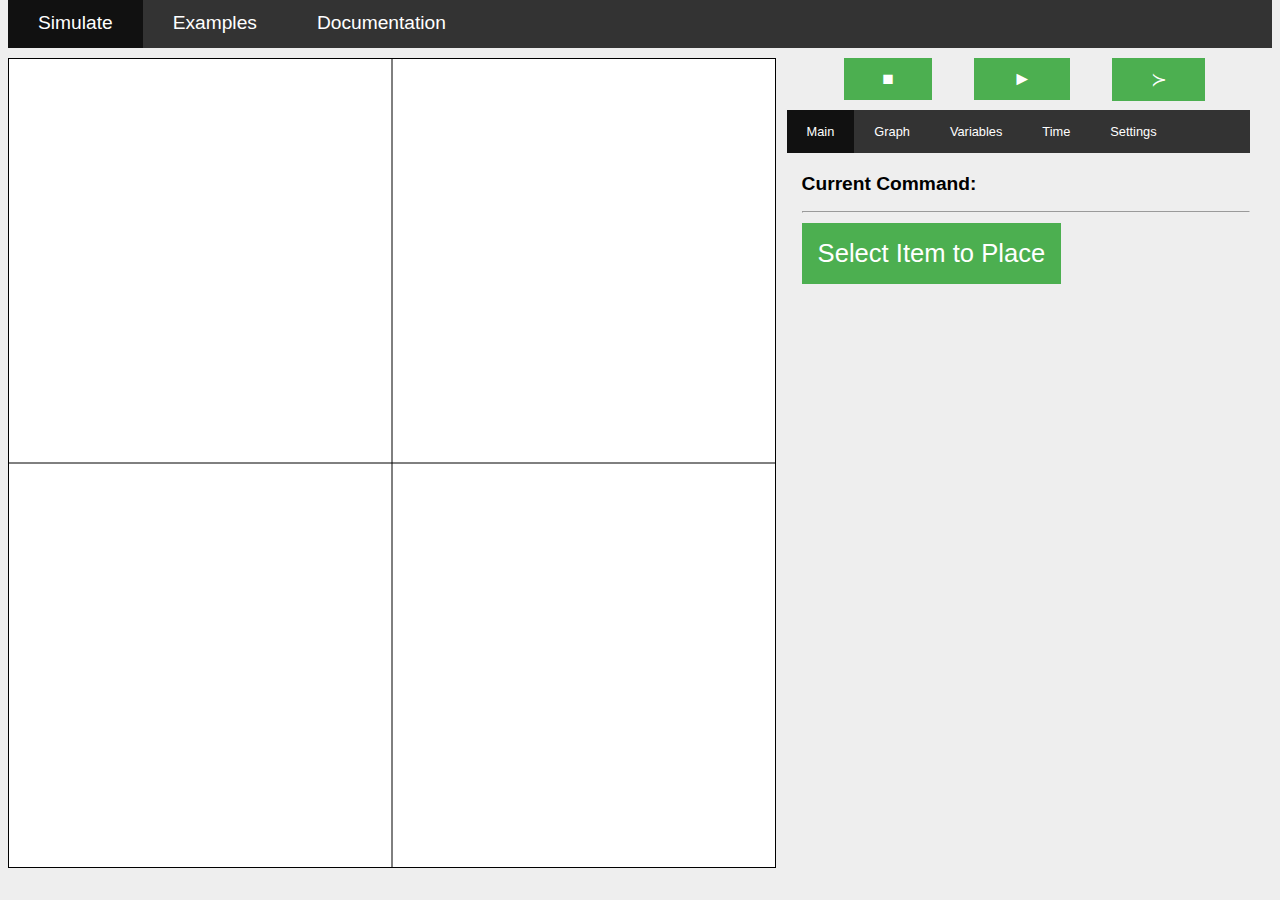
<file: tempIndex.html>
<!DOCTYPE html>
<html>
<head>
<title>Simulation System</title>
<link rel="stylesheet" href="css/style.css">
<link rel="stylesheet" href="css/bootstrap.css">
<link rel="stylesheet" href="css/fonts/font-awesome-4.3.0/css/font-awesome.min.css">
<meta name="viewport" content="width=device-width, initial-scale=1">
</head>
<body>

<div id="wrapper">
<ul id="navBar">
<li><a class="active" href="#">Simulate</a></li>
<li><a href="examples.html">Examples</a></li>
<li><a href="documentation.html">Documentation</a></li>
</ul>


<div class="sideBySide" id="canvasDiv">
<canvas id="canvas"></canvas>
</div>
<div class="sideBySide" id="placementOptions">
<div id="controls">
	<a class="sideBySide buttonControls" id="pause" onclick='control("pause");'>&#9632;</a>
	<a class="sideBySide buttonControls" id="play" onclick='control("play");'>&#9658;</a>
	<a class="sideBySide buttonControls" id="nextFrame" onclick='control("nextFrame");'>&#8827;</a>
</div>
<br>
<ul class="topnav" id="navBar2">
<li><a id="placeObjectsNav" class="active navBar2Li" onclick='domShow("place");'>Main</a></li>
<li><a id="GraphNav" class="navBar2Li" onclick='domShow("graph");'>Graph</a></li>
<li><a id="VariablesNav" class="navBar2Li" onclick='domShow("variables");'>Variables</a></li>
<li><a id="TimeNav" class="navBar2Li" onclick='domShow("time");'>Time</a></li>
<li><a id="SettingsNav" class="navBar2Li" onclick='domShow("settings");'>Settings</a></li>
<li><a href="#" class="icon" onclick="navbarResponsive()">
	<i class="fa fa-bars"></i></a></li>
</ul>
<script>
function navbarResponsive() {
    var x = document.getElementById("navBar2");
    if (x.className === "topnav") {
        x.className += " responsive";
    } else {
        x.className = "topnav";
    }
}
</script>
<div id="placeObjectsDiv">
	<h2 id="currentCommand">Current Command:</h2>
	<hr>
	<div class="dropdown">
	  	<button class="dropbtn">Select Item to Place</button>
	  	<div class="dropdown-content">
		    <a onclick='showSettings("particle");'>Particle</a>
		    <a onclick='showSettings("spring");'>Spring</a>
		    <a onclick='showSettings("support");'>Support</a>
		    <a onclick='showSettings("simpleRope");'>Simple Rope</a>
		    <a onclick='showSettings("rope");'>Complex Rope</a>
	  	</div>
	</div>

	<div id="particleSettings" style="display:none;overflow-y: scroll;height:350px;">
		<h2 class="nav2Titles">Particle</h2>
    	<div class="row">
			<div class="col-25">
	        	<label>Mass</label>
	      	</div>
	      	<div class="col-75">
	        	<input type="text" id="particleMass" value="1">
	      	</div>
	    </div>
	    <div class="row">
	      	<div class="col-25">
	        	<label>Velocity</label>
	      	</div>
	      	<div class="col-75">
	        	<input type="text" id="particleVelocity" value="0,0">
	      	</div>
	    </div>
	    <div class="row">
	      	<div class="col-25">
	        	<label>Fixed</label>
	      	</div>
	      	<div class="col-75">
	        	<input type="text" id="particleFixed" value="0,0">
	      	</div>
	    </div>
	    <div class="row">
	      	<div class="col-25">
	        	<label>Radius</label>
	      	</div>
	      	<div class="col-75">
	        	<input type="text" id="particleRadius" value="0.4">
	      	</div>
	    </div>
	    <div class="row">
			<div class="col-25">
	        	<label>Color</label>
	      	</div>
	      	<div class="col-75">
	        	<input type="color" id="particleColor" value="#ff0000">
	      	</div>
	    </div>
		<a class="btn btn-primary" onclick='place("particle");' style="margin-top:10px;margin-bottom:20px;">Place</a>
		<br>
		<div class="row">
	      	<div class="col-25">
	        	<label>Position</label>
	      	</div>
	      	<div class="col-75">
	        	<input type="text" id="particlePos" value="0,0">
	      	</div>
	    </div>
		<a class="btn btn-primary" onclick='instantPlace("particle");' style="margin-top:10px;margin-bottom:5px;">Place using coordinates</a>
		<br>
		<a class="btn btn-danger" onclick='cancelPlacement();'>Cancel</a>
	</div>

	<div id="springSettings" style="display:none;">
		<h2 class="nav2Titles">Spring</h2>
		<div class="row">
			<div class="col-25">
	        	<label>K</label>
	      	</div>
	      	<div class="col-75">
	        	<input type="text" id="springConstant" value="2">
	      	</div>
	    </div>
	    <div class="row">
			<div class="col-25">
	        	<label>l0</label>
	      	</div>
	      	<div class="col-75">
	        	<input type="text" id="springL0" value="3">
	      	</div>
	    </div>
	    <div class="row">
			<div class="col-25">
	        	<label>Damping Constant</label>
	      	</div>
	      	<div class="col-75">
	        	<input type="text" id="springDampingBeta" value="0">
	      	</div>
	    </div>
	    <div class="row">
	      	<div class="col-25">
	        	<label>Width</label>
	      	</div>
	      	<div class="col-75">
	        	<input type="text" id="springWidth" value="0.2">
	      	</div>
	    </div>
	    <div class="row">
			<div class="col-25">
	        	<label>Color</label>
	      	</div>
	      	<div class="col-75">
	        	<input type="color" id="springColor" value="#00ff00">
	      	</div>
	    </div>
		<a class="btn btn-primary" onclick='place("spring");' style="margin-top:10px;margin-bottom:5px;">Place</a>
		<br>
		<a class="btn btn-danger" onclick='cancelPlacement();'>Cancel</a>
	</div>

	<div id="simpleRopeSettings"  style="display:none;overflow-y: scroll;height:350px;">
	<h2 class="nav2Titles">Simple Rope Settings</h2>
		<div class="row">
			<div class="col-25">
	        	<label>Veclocity</label>
	      	</div>
	      	<div class="col-75">
	        	<input type="text" id="simpleRopeVelocity" value="0,0,0,0">
	      	</div>
	    </div>
	    <div class="row">
			<div class="col-25">
	        	<label>Ends Fixed</label>
	      	</div>
	      	<div class="col-75">
	        	<input type="text" id="simpleRopeFixed" value="1,1,0,0">
	      	</div>
	    </div>
	    <div class="row">
			<div class="col-25">
	        	<label>Internals Fixed</label>
	      	</div>
	      	<div class="col-75">
	        	<input type="text" id="simpleRopeFixedInternal" value="0,0">
	      	</div>
	    </div>
	    <div class="row">
			<div class="col-25">
	        	<label>Mass</label>
	      	</div>
	      	<div class="col-75">
	        	<input type="text" id="simpleRopeMass" value="1">
	      	</div>
	    </div>
	    <div class="row">
			<div class="col-25">
	        	<label>Particle Width</label>
	      	</div>
	      	<div class="col-75">
	        	<input type="text" id="simpleRopeParticleWidth" value="0.1">
	      	</div>
	    </div>
	    <div class="row">
			<div class="col-25">
	        	<label>Num of sections</label>
	      	</div>
	      	<div class="col-75">
	        	<input type="text" id="simpleRopeSections" value="10">
	      	</div>
	    </div>
	    <div class="row">
			<div class="col-25">
	        	<label>K</label>
	      	</div>
	      	<div class="col-75">
	        	<input type="text" id="simpleRopeK" value="10000">
	      	</div>
	    </div>
	    <div class="row">
			<div class="col-25">
	        	<label>Beta</label>
	      	</div>
	      	<div class="col-75">
	        	<input type="text" id="simpleRopeBeta" value="0">
	      	</div>
	    </div>
	    <div class="row">
			<div class="col-25">
	        	<label>Particle Color</label>
	      	</div>
	      	<div class="col-75">
	        	<input type="color" id="simpleRopeParticleColor" value="#ff0000">
	      	</div>
	    </div>
	    <div class="row">
			<div class="col-25">
	        	<label>Spring color</label>
	      	</div>
	      	<div class="col-75">
	        	<input type="color" id="simpleRopeSpringColor" value="#00ff00">
	      	</div>
	    </div>
		<a class="btn btn-primary" onclick='placeRope("simple");' style="margin-top:10px;margin-bottom:5px;">Place</a>
		<br>
		<a class="btn btn-danger" onclick='cancelPlacement();'>Cancel</a>
	</div>

	<div id="ropeSettings"  style="display:none;overflow-y: scroll;height:350px;">
	<h2 class="nav2Titles">Complex Rope Settings</h2>
		<div class="row">
			<div class="col-25">
	        	<label>Veclocity</label>
	      	</div>
	      	<div class="col-75">
	        	<input type="text" id="ropeVelocity" value="0,0,0,0">
	      	</div>
	    </div>
	    <div class="row">
			<div class="col-25">
	        	<label>Ends Fixed</label>
	      	</div>
	      	<div class="col-75">
	        	<input type="text" id="ropeFixed" value="1,1,0,0">
	      	</div>
	    </div>
	    <div class="row">
			<div class="col-25">
	        	<label>Internals Fixed</label>
	      	</div>
	      	<div class="col-75">
	        	<input type="text" id="ropeFixedInternal" value="0,0">
	      	</div>
	    </div>
	    <div class="row">
			<div class="col-25">
	        	<label>Mass</label>
	      	</div>
	      	<div class="col-75">
	        	<input type="text" id="ropeMass" value="1">
	      	</div>
	    </div>
	    <div class="row">
			<div class="col-25">
	        	<label>Width</label>
	      	</div>
	      	<div class="col-75">
	        	<input type="text" id="ropeWidth" value="0.2">
	      	</div>
	    </div>
	    <div class="row">
			<div class="col-25">
	        	<label>Particle Width</label>
	      	</div>
	      	<div class="col-75">
	        	<input type="text" id="ropeParticleWidth" value="0.1">
	      	</div>
	    </div>
	    <div class="row">
			<div class="col-25">
	        	<label>Num of sections</label>
	      	</div>
	      	<div class="col-75">
	        	<input type="text" id="ropeSections" value="10">
	      	</div>
	    </div>
	    <div class="row">
			<div class="col-25">
	        	<label>K</label>
	      	</div>
	      	<div class="col-75">
	        	<input type="text" id="ropeK" value="10000">
	      	</div>
	    </div>
	    <div class="row">
			<div class="col-25">
	        	<label>Beta</label>
	      	</div>
	      	<div class="col-75">
	        	<input type="text" id="ropeBeta" value="0">
	      	</div>
	    </div>
	    <div class="row">
			<div class="col-25">
	        	<label>Particle Color</label>
	      	</div>
	      	<div class="col-75">
	        	<input type="color" id="ropeParticleColor" value="#ff0000">
	      	</div>
	    </div>
	    <div class="row">
			<div class="col-25">
	        	<label>Spring color</label>
	      	</div>
	      	<div class="col-75">
	        	<input type="color" id="ropeSpringColor" value="#00ff00">
	      	</div>
	    </div>
		<a class="btn btn-primary" onclick='placeRope("complex");' style="margin-top:10px;margin-bottom:5px;">Place</a>
		<br>
		<a class="btn btn-danger" onclick='cancelPlacement();'>Cancel</a>
	</div>

	<div id="supportSettings" style="display:none;">
		<h2 class="nav2Titles">Support</h2>
		<div class="row">
			<div class="col-25">
	        	<label>K</label>
	      	</div>
	      	<div class="col-75">
	        	<input type="text" id="supportConstant" value="10000">
	      	</div>
	    </div>
	    <div class="row">
			<div class="col-25">
	        	<label>Damping Constant</label>
	      	</div>
	      	<div class="col-75">
	        	<input type="text" id="supportDampingBeta" value="0">
	      	</div>
	    </div>
	    <div class="row">
	      	<div class="col-25">
	        	<label>Width</label>
	      	</div>
	      	<div class="col-75">
	        	<input type="text" id="supportWidth" value="0.2">
	      	</div>
	    </div>
	    <div class="row">
			<div class="col-25">
	        	<label>Color</label>
	      	</div>
	      	<div class="col-75">
	        	<input type="color" id="supportColor" value="#00ff00">
	      	</div>
	    </div>
		<a class="btn btn-primary" onclick='place("support");' style="margin-top:10px;margin-bottom:5px;">Place</a>
		<br>
		<a class="btn btn-danger" onclick='cancelPlacement();'>Cancel</a>
	</div>

</div>

<div id="GraphDiv">
	<canvas id="graphCanvas" width="450" height="300" style="margin-top:-5px;"></canvas>
    <div class="row">
      	<div class="col-10 sideBySide">
        	<label>Y range:</label>
      	</div>
      	<div class="rangeInput">
	      	<div class="col-30 sideBySide">
	        	<input type="text" class="rangeDefine" id="minGraphY" value="-10" size="2">
	      	</div>
	      	<div class="col-20 slidecontainer sideBySide">
				 	<input type="range" min="-10" max="10" value="0" step = "0.1" class="slider" id="rangeY">
			</div>

	      	<div class="col-30 sideBySide">
	        	<input type="text" class="rangeDefine" id="maxGraphY" value="10" size="2">
	      	</div>
      	</div>
    </div>
    <div class="row">
      	<div class="col-10 sideBySide">
        	<label>Y scale:</label>
      	</div>
      	<div class="rangeInput">
	      	<div class="col-30 sideBySide">
	        	<input type="text" class="rangeDefine" id="minScaleY" value="0.1" size="2">
	      	</div>
	      	<div class="col-20 slidecontainer sideBySide">
				 	<input type="range" min="0.1" max="10" value="1" step = "0.1" class="slider" id="scaleY">
			</div>

	      	<div class="col-30 sideBySide">
	        	<input type="text" class="rangeDefine" id="maxScaleY" value="10" size="2">
	      	</div>
      	</div>
    </div>
    <div class="row">
      	<div class="col-10 sideBySide">
        	<label>X range:</label>
      	</div>
      	<div class="rangeInput">
	      	<div class="col-30 sideBySide">
	        	<input type="text" class="rangeDefine" id="minGraphX" value="-10" size="2">
	      	</div>
	      	<div class="col-20 slidecontainer sideBySide">
				 	<input type="range" min="-10" max="10" value="0" step = "0.1" class="slider" id="rangeX">
			</div>

	      	<div class="col-30 sideBySide">
	        	<input type="text" class="rangeDefine" id="maxGraphX" value="10" size="2">
	      	</div>
      	</div>
    </div>
    <div class="row">
      	<div class="col-10 sideBySide">
        	<label>X scale:</label>
      	</div>
      	<div class="rangeInput">
	      	<div class="col-30 sideBySide">
	        	<input type="text" class="rangeDefine" id="minScaleX" value="0.1" size="2">
	      	</div>
	      	<div class="col-20 slidecontainer sideBySide">
				 	<input type="range" min="0.1" max="10" value="1" step = "0.1" class="slider" id="scaleX">
			</div>

	      	<div class="col-30 sideBySide">
	        	<input type="text" class="rangeDefine" id="maxScaleX" value="10" size="2">
	      	</div>
      	</div>
    </div>
</div>

<div id="VariablesDiv" style="display:none;overflow-y: scroll;height:450px;">
	<div id="variables">

	</div>
	<a class="btn btn-success" onclick="addNewDefaultVar();" style="float:right;margin-right:20px;">Add</a>
</div>

<div id="TimeDiv" style="display:none;">
<h2 class="nav2Titles">Time Controls:</h2>

	<div class="row">
		<div class="col-25" style="width:25%;">
        	<label>dt:</label>
      	</div>
      	<div class="sideBySide" style="margin-right:10px;margin-top:7px;">
        	<input type="text" id="dtSetting">
      	</div>
	<a class="sideBySide btn btn-primary" style="margin-top:7px;" onclick="dtGeneral = parseFloat(document.getElementById('dtSetting').value);">Update dt</a>
	</div>
	<div class="row">
      	<div class="col-25 sideBySide" style="width:25%;">
        	<label>Time speed:</label>
      	</div>
      	<div class="col-20 slidecontainer sideBySide" style="margin-top:17px;">
			 	<input type="range" min="0.1" max="10" value="1" step = "0.1" class="slider" id="timeSpeed">
		</div>
	<a class="btn btn-primary sideBySide" style="margin-top:7px;" onclick="resetDt();">Reset to natural time</a>
    </div>
    <h1 style="margin-top:40px;">Stopwatch:</h1>
    <div class="row stopwatchControls">
    <a class="btn btn-primary sideBySide" id="stopwatchBtn" onclick="timer('start');">Start</a>
    <a class="btn btn-primary sideBySide" id="stopwatchBtn" onclick="timer('pause');">Stop</a>
    <a class="btn btn-primary sideBySide" id="stopwatchBtn" onclick="timer('reset');">Reset</a>
    </div>
    <div class="row">
    <h2 id="timer">00:00.000</h2>
    </div>


</div>
<div id="SettingsDiv" style="display:none;overflow-y: scroll;height:450px;">
	<h2 class="nav2Titles">Settings:</h2>
	<div class="row">
		<div class="col-25">
        	<label>Gravity:</label>
      	</div>
      	<div class="col-75">
        	<input type="text" id="gravitySetting">
      	</div>
	</div>
	<div class="row">
		<div class="col-25">
        	<label>Linear Damping:</label>
      	</div>
      	<div class="col-75">
        	<input type="text" id="linearDampingSetting">
      	</div>
	</div>

	<div class="row">
		<div class="col-25">
        	<label>Type of time-integration:</label>
      	</div>
      	<div class="col-75">
        	<!--<input type="text" id="integrationType">-->
					<select id="integrationType">
					  <option value="ExplicitEuler">Explicit Euler</option>
					  <option value="SymplecticEuler">Symplectic Euler</option>
					  <option value="ImplicitEuler">Implicit Euler</option>
					  <option value="LinearizedImplicit">Linearized Implicit</option>
					  <option value="ImplicitExplicit">Implicit Explicit</option>
					  <option value="ImplicitSymplectic">Implicit Symplectic</option>
					</select>
      	</div>
	</div>

	<div class="row">
		<div class="col-25">
        	<label>Minimum convergence:</label>
      	</div>
      	<div class="col-75">
        	<input type="text" id="convergenceRate">
      	</div>
	</div>

	<div class="row">
		<div class="col-25">
        	<label>Maximum loops to reach convergence:</label>
      	</div>
      	<div class="col-75">
        	<input type="text" id="maxLoops">
      	</div>
	</div>
	<a class="btn btn-primary" onclick="saveSettings();" style="margin-top:10px;margin-bottom:20px;">Change and save settings</a>
	<h2 class="nav2Titles">Simulation Canvas:</h2>
	<div class="row">
      	<div class="col-10 sideBySide">
        	<label>X Pos:</label>
      	</div>
      	<div class="rangeInput">
	      	<div class="col-30 sideBySide">
	        	<input type="text" class="rangeDefine" id="minSimulationX" value="-10" size="2">
	      	</div>
	      	<div class="col-20 slidecontainer sideBySide">
				 	<input type="range" min="-10" max="10" value="0" step = "0.1" class="slider" id="simulationX">
			</div>

	      	<div class="col-30 sideBySide">
	        	<input type="text" class="rangeDefine" id="maxSimulationX" value="10" size="2">
	      	</div>
      	</div>
    </div>
    <div class="row">
      	<div class="col-10 sideBySide">
        	<label>Y Pos:</label>
      	</div>
      	<div class="rangeInput">
	      	<div class="col-30 sideBySide">
	        	<input type="text" class="rangeDefine" id="minSimulationY" value="-10" size="2">
	      	</div>
	      	<div class="col-20 slidecontainer sideBySide">
				 	<input type="range" min="-10" max="10" value="0" step = "0.1" class="slider" id="simulationY">
			</div>

	      	<div class="col-30 sideBySide">
	        	<input type="text" class="rangeDefine" id="maxSimulationY" value="10" size="2">
	      	</div>
      	</div>
    </div>
    <div class="row">
      	<div class="col-10 sideBySide">
        	<label>Scale:</label>
      	</div>
      	<div class="rangeInput">
	      	<div class="col-30 sideBySide">
	        	<input type="text" class="rangeDefine" id="minSimulationScale" value="0.1" size="2">
	      	</div>
	      	<div class="col-20 slidecontainer sideBySide">
				 	<input type="range" min="0.1" max="10" value="1" step = "0.1" class="slider" id="simulationScale">
			</div>

	      	<div class="col-30 sideBySide">
	        	<input type="text" class="rangeDefine" id="maxSimulationScale" value="10" size="2">
	      	</div>
      	</div>
    </div>

    <h2 class="nav2Titles" style="margin-top:40px;margin-bottom:0px;">Download/Upload:</h2>
    <br>
	<a class="btn btn-primary" onclick="down();" style="margin-bottom:10px;">Save and Download</a>
	<br>
	<input type="file" id="fileToLoad">
	<a class="btn btn-primary" onclick="loadFileAsText();">Upload Saved Scene</a>

</div>


</div>

<div id="myMsgBox" class="msgBox">
  <div class="msgBox-content">
    <span onclick="closeMsg();" class="close">&times;</span>
		<div class="row">
    <h4 class="msgBoxTitles" style="float:left;">Name</h4>
    <input type="text" class="msgBoxText" id="name"></input>
	</div>
    <br>
		<div class="row">
    <h4 class="msgBoxTitles" style="float:left;">Particle Number</h4>
    <input  type="text" class="msgBoxText" id="parNum"></input>
	</div>
    <br>
		<div class="row">
    <h4 class="msgBoxTitles" style="float:left;">To Graph</h4>
    <select id="toGraph">
  		<option value="x">X-Position</option>
  		<option value="y">Y-Position</option>
  		<option value="d">Distance to origin</option>
  		<option value="vx">X-Velocity</option>
  		<option value="vy">Y-Velocity</option>
  		<option value="v">Speed</option>
  		<option value="KE">Kinetic Energy</option>
	</select>
</div>
    <br>
<div class="row">
    <h4 class="msgBoxTitles" style="float:left;">Y-shift</h4>
    <input type="text" class="msgBoxText" id="graphYShift"></input>

	</div>
	<br>
<div class="row">
    <h4 class="msgBoxTitles" style="float:left;">Color</h4>
    <input type="color" id="colorpicker" value="#ff0000">
	</div>
	<br>
    <div id="toAdd"></div>
  </div>
</div>
</div>
<h1 id="orientation-error">Please use this application only in landscape mode (change the settings in the phone to allow for screen rotation and use the application in landscape then reload the page)</h1>
</body>

<script>
function resizeCanvasToDisplaySize(canv) {
   // look up the size the canv is being displayed
   var width = canv.clientWidth;
   var height = canv.clientHeight;
	 console.log(width);
	 console.log(height);
   // If it's resolution does not match change it
   if (canv.width !== width || canv.height !== height) {
     canv.width = width;
     canv.height = height;
     return true;
   }

   return false;
}

resizeCanvasToDisplaySize(document.getElementById("canvas"));
resizeCanvasToDisplaySize(document.getElementById("graphCanvas"));
document.getElementById("GraphDiv").style = "display:none;";
</script>
<script src="js/math.min.js"></script>
<script src="js/dom.js"></script>
<script src="js/helper.js"></script>
<script src="js/forces.js"></script>
<script src="js/objects.js"></script>
<script src="js/main.js"></script>
<script>
/*Initalize particles,edges,forces, and scene.
 Note: scene always starts with at least 2 forces simpleGravity, and linearDamping. Their settings can be changed
 from DOM from the settings section.*/
function createObjects(){
	var particles = [];
	//particles.push(new ball(-4,0,0,0,[true,false],1000,0.4,"red"));
	//particles.push(new ball(-4,3.3,0,0,[true,true],1,0.4,"red"));
	/*var w = 2;
	var mBig = 1000000;
	var kBig = mBig*w*w/2;
	var rad = 1;
	var vStart = rad*w;
	particles.push(new ball(8,0,0,0,[false,true],1,0.4,"red"));
	particles.push(new ball(1,0,0,0,[false,true],1,0.4,"red"));
	particles.push(new ball(-3,0,0,vStart,[false,false],mBig/2,0.4,"red"));
	particles.push(new ball(-4,0,0,0,[true,true],mBig/2,0.4,"red"));
	*/var edges = [];
	//edges.push(new edge(0,1,0.2,"green"));
	/*edges.push(new edge(0,1,0.2,"green"));
	edges.push(new edge(1,2,0.2,"green"));
	edges.push(new edge(2,3,0.2,"green"));*/
	var gravityVector = [];
	gravityVector.push(0.0);
	gravityVector.push(0.0);
	var simpleGravityForce = new SimpleGravity(gravityVector);
	var linearDampingForce = new DragDampingForce(0.0);
	//var springForce = new SpringForce(0,200000,3,0.0);
	/*var springForce = new SpringForce(0,10,6,0.0);
	var springForce2 = new SpringForce(1,300,4,0.0);
	var springForce3 = new SpringForce(2,3000*mBig,rad,0.0);
	var gravityForce = new GravitationalForce(0,1,20000);*/
	forceTypes = [];
	forceTypes.push(simpleGravityForce);
	forceTypes.push(linearDampingForce);
	//forceTypes.push(springForce);
	/*forceTypes.push(springForce);
	forceTypes.push(springForce2);
	forceTypes.push(springForce3);*/
	//forceTypes.push(simpleGravityForce);
	//forceTypes.push(springForce);
	scene = new Scene(particles,edges,"ImplicitSymplectic",forceTypes);
	//var ropeTest = new rope([-6,0],[8,0],[0,0],[0,0],0.2,[[true,false],[true,false]],0.1,0.1,"red","green",200,15,1.0,[true,false]);
	//var ropeTest = new simpleRope([-6,0],[8,0],[0,0],[0,0],[[true,false],[true,false]],0.01,0.1,"red","green",1000,20,1.0,[true,false]);
	//scene.particles[29].pos = [10,0];
	scene.startEnergy = scene.computeEnergy();
	//scene.draw();
}

createObjects();
loop();
setSavedValues();



</script>
</html>
</file>
<file: css/style.css>
.sideBySide{
	float:left;
}
#placementOptions{
	margin-left:2vw;
	width:35vw;
}
#canvasDiv{
	width:60vw;
	height:90vh;
}
canvas{
	width:100%;
	height:100%;
}
body{
    background-color:#eee;
    font-family:arial;
		font-size:1.5vw;
}

#navBar {
    list-style-type: none;
    margin: 0;
    margin-top:-10px;
    padding: 0;
    overflow: hidden;
    background-color: #333;
    margin-bottom:10px;
    padding-right:100px;
		font-size:1.5vw;
		z-index:2;
		position:relative;
}

#navBar2{
    list-style-type: none;
    margin: 0;
    padding: 0;
    overflow: hidden;
    background-color: #333;
    margin-bottom:20px;
    margin-left:-15px;
		font-size:1vw;
}
.navBar2Li{
    display: block;
    color: white;
    text-align: center;
    padding: 14px 20px;
    text-decoration: none;
}

.buttonControls{
    margin-left:3.3vw;
    background-color:#4CAF50;
    padding:0.8vw;
    padding-left:3vw;
    padding-right:3vw;
    color:white;
}

@media screen and (max-width: 1200px) {
	#placementOptions{
		margin-left:4vw;
		width:30%;
	}
	#navBar2{
		font-size:0.8vw;
	}

	.buttonControls{
		padding-left:2vw;
    padding-right:2vw;

	}
	#canvasDiv{
		width:60vw;
		height:90vh;
	}
}

.topnav .icon {
  display: none;
}


li {
    float: left;
}

li a {
    display: block;
    color: white;
    text-align: center;
    padding: 14px 30px;
    text-decoration: none;
}

li a:hover {
    background-color: #111;
}
.active{
	background-color:#111;
}



.dropbtn {
    background-color: #4CAF50;
    color: white;
    padding: 16px;
    font-size: 2vw;
    border: none;
    cursor: pointer;
}

.dropbtnDelete {
    background-color: #DD0000;
    color: white;
    padding: 16px;
    font-size: 2vw;
    border: none;
    cursor: pointer;
		margin-top:5vh;
}

.dropdown {
    position: relative;
    display: inline-block;
}

.dropdown-content {
    display: none;
    position: absolute;
    background-color: #f9f9f9;
    min-width: 160px;
    box-shadow: 0px 8px 16px 0px rgba(0,0,0,0.2);
    z-index: 1;
}

.dropdown-content a {
    color: black;
    padding: 12px 16px;
    text-decoration: none;
    display: block;
}

.dropdown-content a:hover {background-color: #f1f1f1}

.dropdown:hover .dropdown-content {
    display: block;
}

.dropdown:hover .dropbtn {
    background-color: #3e8e41;
}

#currentCommand{
    margin-left:0px;
    margin-top:10px;
    font-size:1.5vw;
}

input[type=text], select, textarea {
    padding: 12px;
    border: 1px solid #ccc;
    border-radius: 4px;
    resize: vertical;
}

.col-25 {
    float: left;
    width: 40%;
    margin-top: 6px;
}

.col-75 {
    float: left;
    width: 60%;
    margin-top: 6px;
}

.col-10 {
    float: left;
    width: 20%;
    margin-top: 6px;
}

.col-30 {
    float: left;
    width: 20%;
    margin-top: 6px;
}

.col-20 {
    float: left;
    width: 40%;
    margin-top: 20px;
    margin-left:-20px;
    margin-right:10px;
}

.row:after {
    content: "";
    display: table;
    clear: both;
}

label {
    padding: 12px 12px 12px 0;
    display: inline-block;
}

#controls{
    margin-bottom:30px;
}




.slider {
    -webkit-appearance: none;
    width: 15vw;
    height: 1vw;
    border-radius: 5px;
    background: #d3d3d3;
    outline: none;
    opacity: 0.7;
    -webkit-transition: .2s;
    transition: opacity .2s;
		margin-left: -0.8vw;
}

.slider::-webkit-slider-thumb {
    -webkit-appearance: none;
    appearance: none;
    width: 1.3vw;
    height: 1.3vw;
    border-radius: 50%;
    background: #4CAF50;
    cursor: pointer;
}

.slider::-moz-range-thumb {
    width: 1.3vw;
    height: 1.3vw;
    border-radius: 50%;
    background: #4CAF50;
    cursor: pointer;
}

.msgBox {
		display:none; /*Hidden by default*/
    position: fixed; /* Stay in place */
    z-index: 1; /* Sit on top */
    padding-top: 2%; /* Location of the box */
    left: 0;
    top: 0;
    width: 100%; /* Full width */
    height: 100%; /* Full height */
    overflow: auto; /* Enable scroll if needed */
    background-color: rgb(0,0,0); /* Fallback color */
    background-color: rgba(0,0,0,0.4); /* Black w/ opacity */
}

/* Modal Content */
.msgBox-content {
	overflow: auto;
    background-color: #fefefe;
    margin: auto;
    padding: 20px;
    border: 1px solid #888;
    width: 80%;
		height:80%;
}

.msgBoxText{
    height:15px;
    margin-top:8px;
    width:20%;
}

#toGraph{
    margin-top:10px;
    width:20%;
}

#colorpicker{
    margin-top:15px;
    width:20%;
}

.msgBoxTitles{
    width:10%;
		margin-bottom:2%;
}
/* The Close Button */
.close {
    color: #aaaaaa;
    float: right;
    font-size: 28px;
    font-weight: bold;
}

.close:hover,
.close:focus {
    color: #000;
    text-decoration: none;
    cursor: pointer;
}

.variablesElems{
    margin-right:10px;
    margin-top:5px;
}

#variablesElemsBtn{
    padding:5px;
    margin-right:5px;
		margin-top:1vw;
		font-size:1.5vw;
}

.colorBlock{
    width:1vw;
    height:1vw;
    margin-top:1.5vw;
}

.varNameState{
    width:32%;
}
.varName{
    font-size:2vw;
    margin-right:5px;
    margin-top:3px;
}
.state{
    margin-top:10px;
}
.variablesTitle{
    padding-bottom:30px;
    padding-top:10px;
    padding-left:5px;
    margin-top:10px;
    border-style: solid;
    border-color:black;
    border-width:1px;
    border-radius:3px;
		overflow:auto;
}

.btn-success{
    margin-top:10px;
}


#stopwatchBtn{
    margin-left:0.5vw;
    width:3vw;
		font-size:1.3vw;
}
.stopwatchControls{
	margin-top:3vw;
	margin-bottom:-2vw;
}
#timer{
    font-size:4vw;
}
.nav2Titles{
    font-size:2vw;
}

#orientation-error { display: none; color:red; }
    @media only screen and (orientation:portrait){
        #wrapper { display:none; }
        #orientation-error { display:block; }
    }

		@media only screen and (max-width:1200px){
			.slider{
				width:10vw;
				margin-left:1.5vw;
			}
		}

.rangeDefine{
	width:1.2vw;
	font-size:0.8vw;
}

.boardBox {
		display:block; /*Hidden by default*/
    position: fixed; /* Stay in place */
    z-index: 1; /* Sit on top */
    padding-top: 2%; /* Location of the box */
    left: 0;
    top: 0;
    width: 100%; /* Full width */
    height: 100%; /* Full height */
    overflow: auto; /* Enable scroll if needed */
}

#undoBtn{
	display:none;
	margin-top:0.7vw;
	font-size:1vw;
	margin-right:1vw;
}
#boardCanvas{
    height: 100%;
    width: 100%;
    position: absolute;
    right: 0;
    top: 0;
}
#bodyWrapper{

    overflow: hidden;
    position: relative;
    width: 100%;
}

.proofVideo{
	height: 80%;
	width: 30%;
	position: absolute;
	right: 5%;
	top: 20%;
}
</file>
